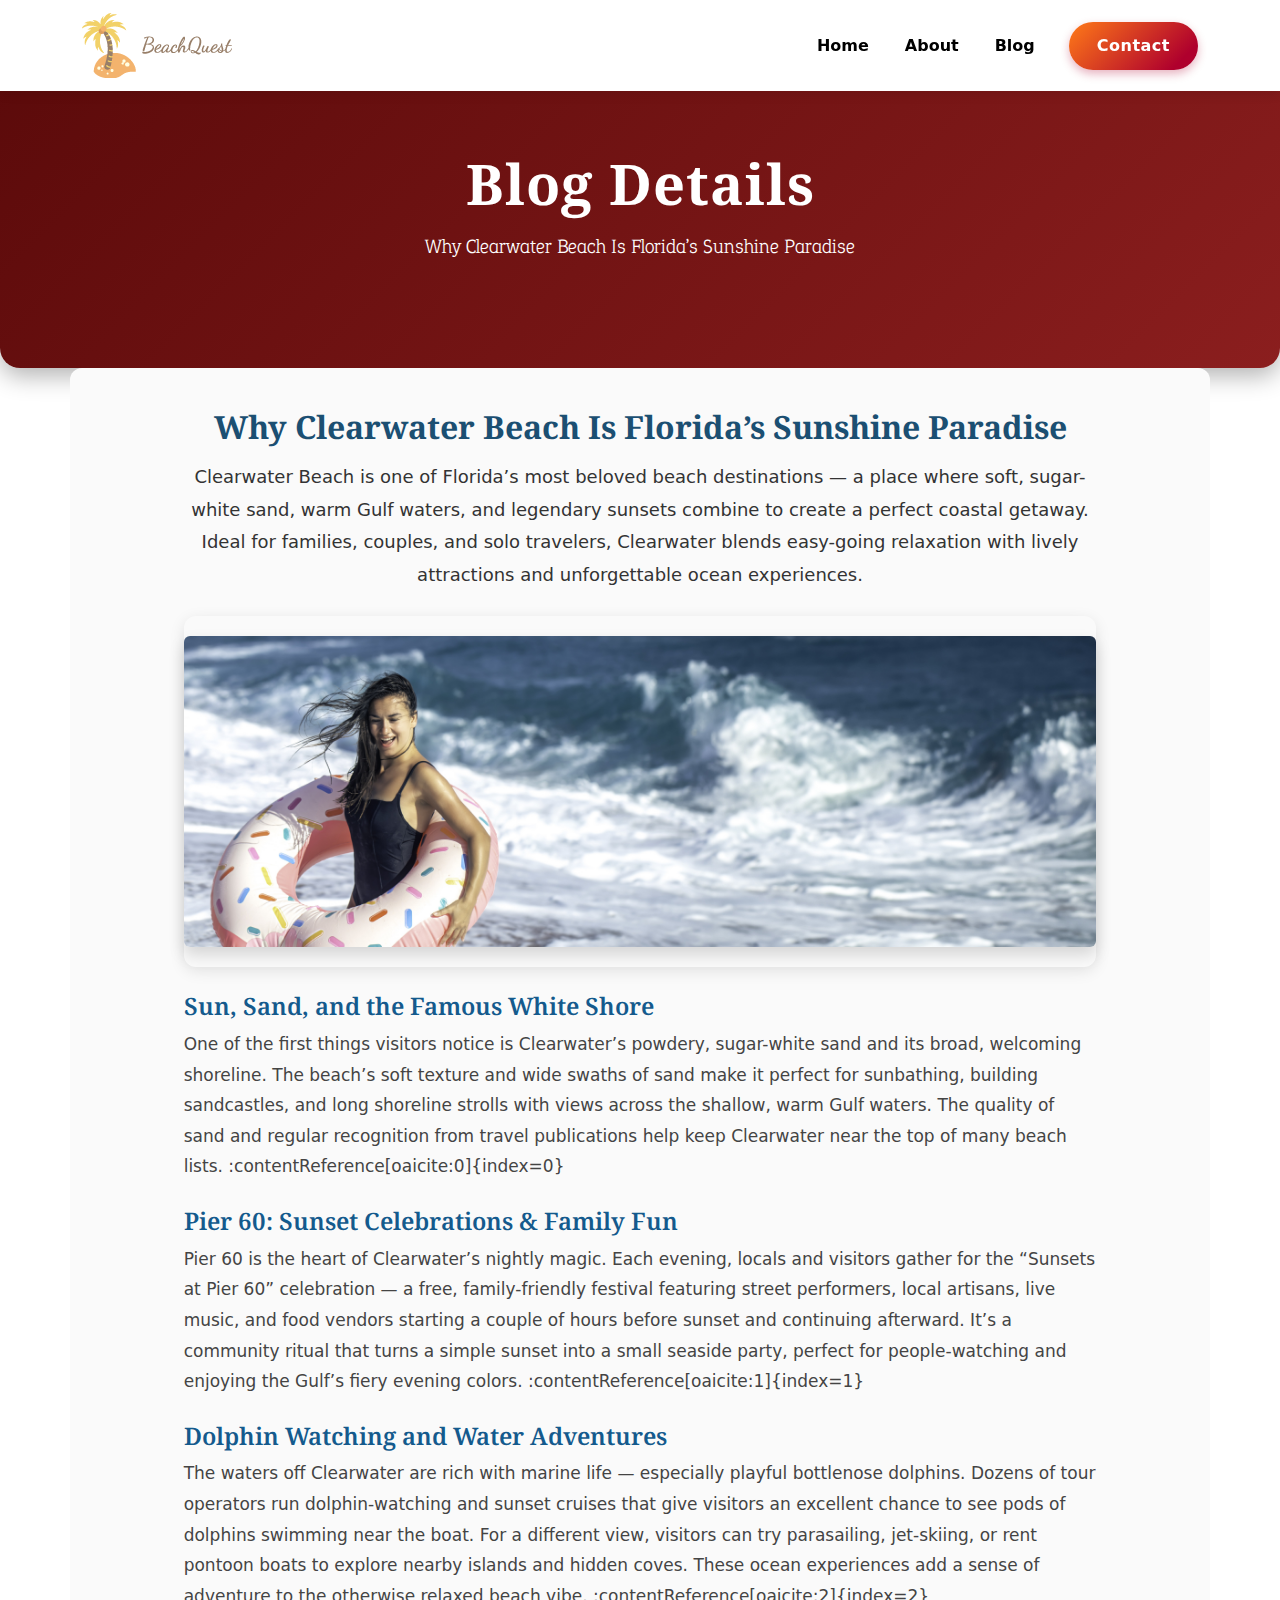
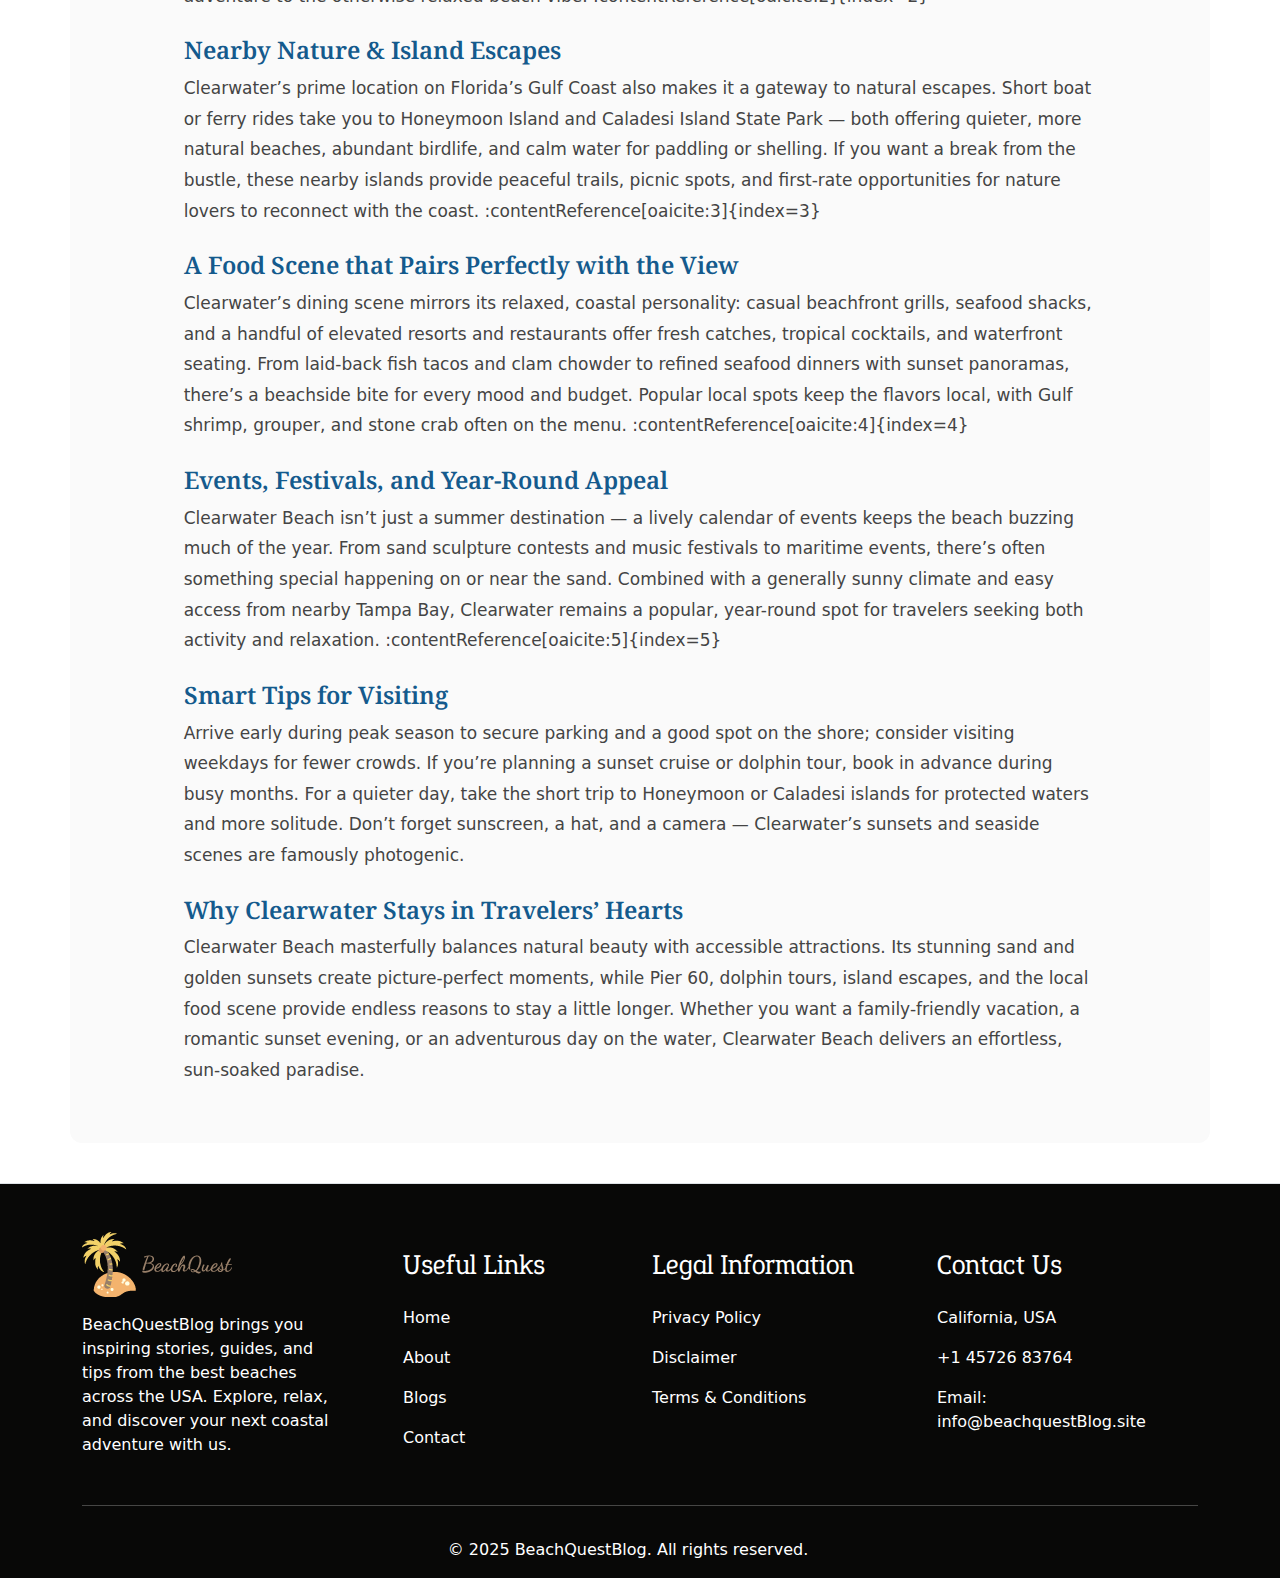
<file: why-clearwater-beach/index.html>
<!DOCTYPE html>
<html lang="en">

<head>
    <meta charset="UTF-8">
    <meta name="viewport" content="width=device-width, initial-scale=1.0">
    <link href="https://cdn.jsdelivr.net/npm/bootstrap@5.3.7/dist/css/bootstrap.min.css" rel="stylesheet">
    <link rel="stylesheet" href="assets/style.css">
    <link rel="stylesheet" href="https://cdn.jsdelivr.net/npm/bootstrap-icons@1.11.1/font/bootstrap-icons.css">
    <link rel="stylesheet" href="https://cdn.jsdelivr.net/npm/swiper@11/swiper-bundle.min.css" />
    <title>BeachQuestBlog |Why Clearwater Beach Is Florida’s Sunshine Paradise</title>
    <!-- Google tag (gtag.js) --> <script async src="https://www.googletagmanager.com/gtag/js?id=AW-17745636542"></script> <script> window.dataLayer = window.dataLayer || []; function gtag(){dataLayer.push(arguments);} gtag('js', new Date()); gtag('config', 'AW-17745636542'); </script>
</head>

<body>
    <header>
        <nav class="navbar newNav navbar-expand-lg navbar-dark fixed-top">
            <div class="container">
                <a class="navbar-brand" href="index.html">
                    <img src="assets/images/headerLogo.png" alt="logo">
                </a>
                <button class="navbar-toggler" type="button" data-bs-toggle="collapse"
                    data-bs-target="#navbarSupportedContent" aria-controls="navbarSupportedContent"
                    aria-expanded="false" aria-label="Toggle navigation">
                    <span class="navbar-toggler-icon"></span>
                </button>

                <div class="collapse navbar-collapse" id="navbarSupportedContent">
                    <ul class="navbar-nav ms-auto mb-2 mb-lg-0 ms-3">
                        <li class="nav-item">
                            <a class="nav-link" aria-current="page" href="index.html">Home</a>
                        </li>
                        <li class="nav-item">
                            <a class="nav-link" href="about.html">About</a>
                        </li>
                        <li class="nav-item">
                            <a class="nav-link" href="blog.html">Blog</a>
                        </li>
                    </ul>
                    <a href="contact.html">
                        <button class="myBtn  ms-3">Contact</button>
                    </a>
                </div>
            </div>
        </nav>
    </header>
    <!-- Banner -->
    <div class="container-fluid about-banner text-center d-flex align-items-center justify-content-center mt-5">
        <div>
            <h1 class="display-4 fw-bold text-white mb-3">Blog Details</h1>
            <h3 class="lead text-white px-3 px-md-5">
                Why Clearwater Beach Is Florida’s Sunshine Paradise
            </h3>
        </div>
    </div>
    <section class="beach-section container">
        <div class="row justify-content-center">
            <div class="col-lg-10">

                <h1 class="beach-title text-center">Why Clearwater Beach Is Florida’s Sunshine Paradise</h1>

                <p class="beach-intro text-center">
                    Clearwater Beach is one of Florida’s most beloved beach destinations — a place where soft,
                    sugar-white sand,
                    warm Gulf waters, and legendary sunsets combine to create a perfect coastal getaway. Ideal for
                    families,
                    couples, and solo travelers, Clearwater blends easy-going relaxation with lively attractions and
                    unforgettable
                    ocean experiences.
                </p>

                <div class="beach-img text-center">
                    <img src="assets/images/blog2.avif"
                        alt="Clearwater Beach sunset" class="img-fluid shadow rounded">
                </div>

                <h2 class="beach-heading">Sun, Sand, and the Famous White Shore</h2>
                <p class="beach-text">
                    One of the first things visitors notice is Clearwater’s powdery, sugar-white sand and its broad,
                    welcoming
                    shoreline. The beach’s soft texture and wide swaths of sand make it perfect for sunbathing, building
                    sandcastles,
                    and long shoreline strolls with views across the shallow, warm Gulf waters. The quality of sand and
                    regular
                    recognition from travel publications help keep Clearwater near the top of many beach lists.
                    :contentReference[oaicite:0]{index=0}
                </p>

                <h2 class="beach-heading">Pier 60: Sunset Celebrations & Family Fun</h2>
                <p class="beach-text">
                    Pier 60 is the heart of Clearwater’s nightly magic. Each evening, locals and visitors gather for the
                    “Sunsets at Pier 60” celebration — a free, family-friendly festival featuring street performers,
                    local artisans,
                    live music, and food vendors starting a couple of hours before sunset and continuing afterward. It’s
                    a
                    community ritual that turns a simple sunset into a small seaside party, perfect for people-watching
                    and
                    enjoying the Gulf’s fiery evening colors. :contentReference[oaicite:1]{index=1}
                </p>

                <h2 class="beach-heading">Dolphin Watching and Water Adventures</h2>
                <p class="beach-text">
                    The waters off Clearwater are rich with marine life — especially playful bottlenose dolphins. Dozens
                    of
                    tour operators run dolphin-watching and sunset cruises that give visitors an excellent chance to see
                    pods
                    of dolphins swimming near the boat. For a different view, visitors can try parasailing, jet-skiing,
                    or rent
                    pontoon boats to explore nearby islands and hidden coves. These ocean experiences add a sense of
                    adventure
                    to the otherwise relaxed beach vibe. :contentReference[oaicite:2]{index=2}
                </p>

                <h2 class="beach-heading">Nearby Nature & Island Escapes</h2>
                <p class="beach-text">
                    Clearwater’s prime location on Florida’s Gulf Coast also makes it a gateway to natural escapes.
                    Short boat
                    or ferry rides take you to Honeymoon Island and Caladesi Island State Park — both offering quieter,
                    more
                    natural beaches, abundant birdlife, and calm water for paddling or shelling. If you want a break
                    from the
                    bustle, these nearby islands provide peaceful trails, picnic spots, and first-rate opportunities for
                    nature
                    lovers to reconnect with the coast. :contentReference[oaicite:3]{index=3}
                </p>

                <h2 class="beach-heading">A Food Scene that Pairs Perfectly with the View</h2>
                <p class="beach-text">
                    Clearwater’s dining scene mirrors its relaxed, coastal personality: casual beachfront grills,
                    seafood shacks,
                    and a handful of elevated resorts and restaurants offer fresh catches, tropical cocktails, and
                    waterfront
                    seating. From laid-back fish tacos and clam chowder to refined seafood dinners with sunset
                    panoramas, there’s
                    a beachside bite for every mood and budget. Popular local spots keep the flavors local, with Gulf
                    shrimp,
                    grouper, and stone crab often on the menu. :contentReference[oaicite:4]{index=4}
                </p>

                <h2 class="beach-heading">Events, Festivals, and Year-Round Appeal</h2>
                <p class="beach-text">
                    Clearwater Beach isn’t just a summer destination — a lively calendar of events keeps the beach
                    buzzing much of
                    the year. From sand sculpture contests and music festivals to maritime events, there’s often
                    something special
                    happening on or near the sand. Combined with a generally sunny climate and easy access from nearby
                    Tampa Bay,
                    Clearwater remains a popular, year-round spot for travelers seeking both activity and relaxation.
                    :contentReference[oaicite:5]{index=5}
                </p>

                <h2 class="beach-heading">Smart Tips for Visiting</h2>
                <p class="beach-text">
                    Arrive early during peak season to secure parking and a good spot on the shore; consider visiting
                    weekdays for
                    fewer crowds. If you’re planning a sunset cruise or dolphin tour, book in advance during busy
                    months. For a
                    quieter day, take the short trip to Honeymoon or Caladesi islands for protected waters and more
                    solitude.
                    Don’t forget sunscreen, a hat, and a camera — Clearwater’s sunsets and seaside scenes are famously
                    photogenic.
                </p>

                <h2 class="beach-heading">Why Clearwater Stays in Travelers’ Hearts</h2>
                <p class="beach-text">
                    Clearwater Beach masterfully balances natural beauty with accessible attractions. Its stunning sand
                    and golden
                    sunsets create picture-perfect moments, while Pier 60, dolphin tours, island escapes, and the local
                    food scene
                    provide endless reasons to stay a little longer. Whether you want a family-friendly vacation, a
                    romantic sunset
                    evening, or an adventurous day on the water, Clearwater Beach delivers an effortless, sun-soaked
                    paradise.
                </p>

            </div>
        </div>
    </section>



    <footer class="footer text-white pt-5 border-top">
        <div class="container">
            <div class="row">
                <!-- Logo + Description -->
                <div class="col-md-3">
                    <div class="footerLogo">
                        <img src="assets/images/logo.png" alt="error">
                        <p class="py-3">
                            BeachQuestBlog brings you inspiring stories, guides, and tips from the best beaches across
                            the USA. Explore, relax, and discover your next coastal adventure with us.
                        </p>
                    </div>
                </div>

                <!-- Useful Links -->
                <div class="col-md-3 px-md-5">
                    <h3 class="py-3">Useful Links</h3>
                    <p><a href="index.html" class="text-decoration-none">Home</a></p>
                    <p><a href="about.html" class="text-decoration-none">About</a></p>
                    <p><a href="Blog.html" class="text-decoration-none">Blogs</a></p>
                    <p><a href="contact.html" class="text-decoration-none">Contact</a></p>
                </div>

                <!-- Legal Information -->
                <div class="col-md-3">
                    <h3 class="py-3">Legal Information</h3>
                    <p><a href="privacy.html" class="text-decoration-none">Privacy Policy</a></p>
                    <p><a href="disclaimer.html" class="text-decoration-none">Disclaimer</a></p>
                    <p><a href="terms.html" class="text-decoration-none">Terms & Conditions</a></p>
                </div>

                <!-- Opening Hours -->
                <div class="col-md-3">
                    <h3 class="py-3">Contact Us</h3>
                    <p><i class="fas fa-location-dot"></i>California, USA
                    </p>
                    <p><i class="fas fa-phone"></i>+1 45726 83764</p>
                    <p><i class="fas fa-envelope"></i> Email: info@beachquestBlog.site</p>

                </div>
            </div>
            <hr>
            <!-- Bottom Row -->
            <div class="row w-100 text-center">
                <div class="col-md-12">
                    <div class="text-center py-3">
                        <p class="mb-0">© 2025 BeachQuestBlog. All rights reserved.</p>
                    </div>
                </div>
            </div>
        </div>
    </footer>
    <!-- ✅ Bootstrap JS bundle (required for toggler & dropdowns) -->
    <script src="https://cdn.jsdelivr.net/npm/bootstrap@5.3.7/dist/js/bootstrap.bundle.min.js"
        crossorigin="anonymous"></script>
    <script src="https://cdn.jsdelivr.net/npm/swiper@11/swiper-bundle.min.js"></script>
    <script src="assets/script.js"></script>
</body>

</html>
</file>
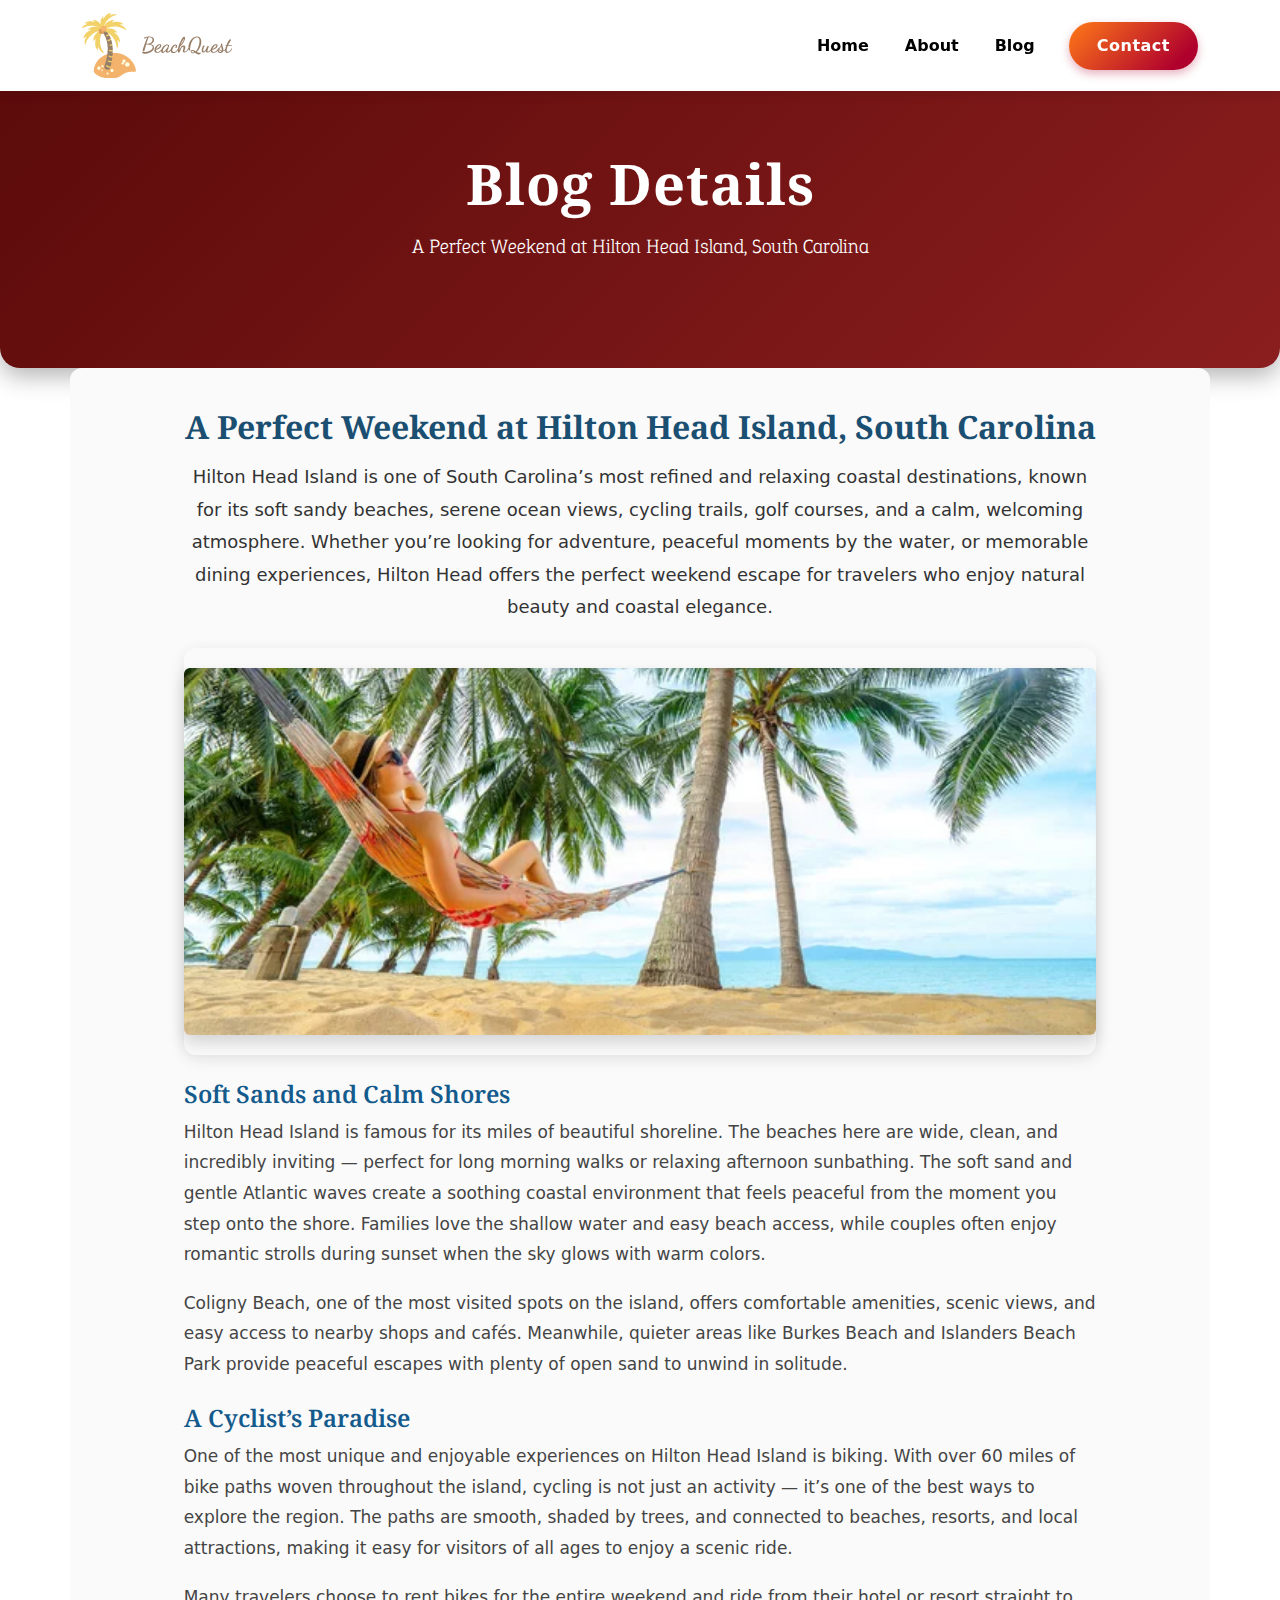
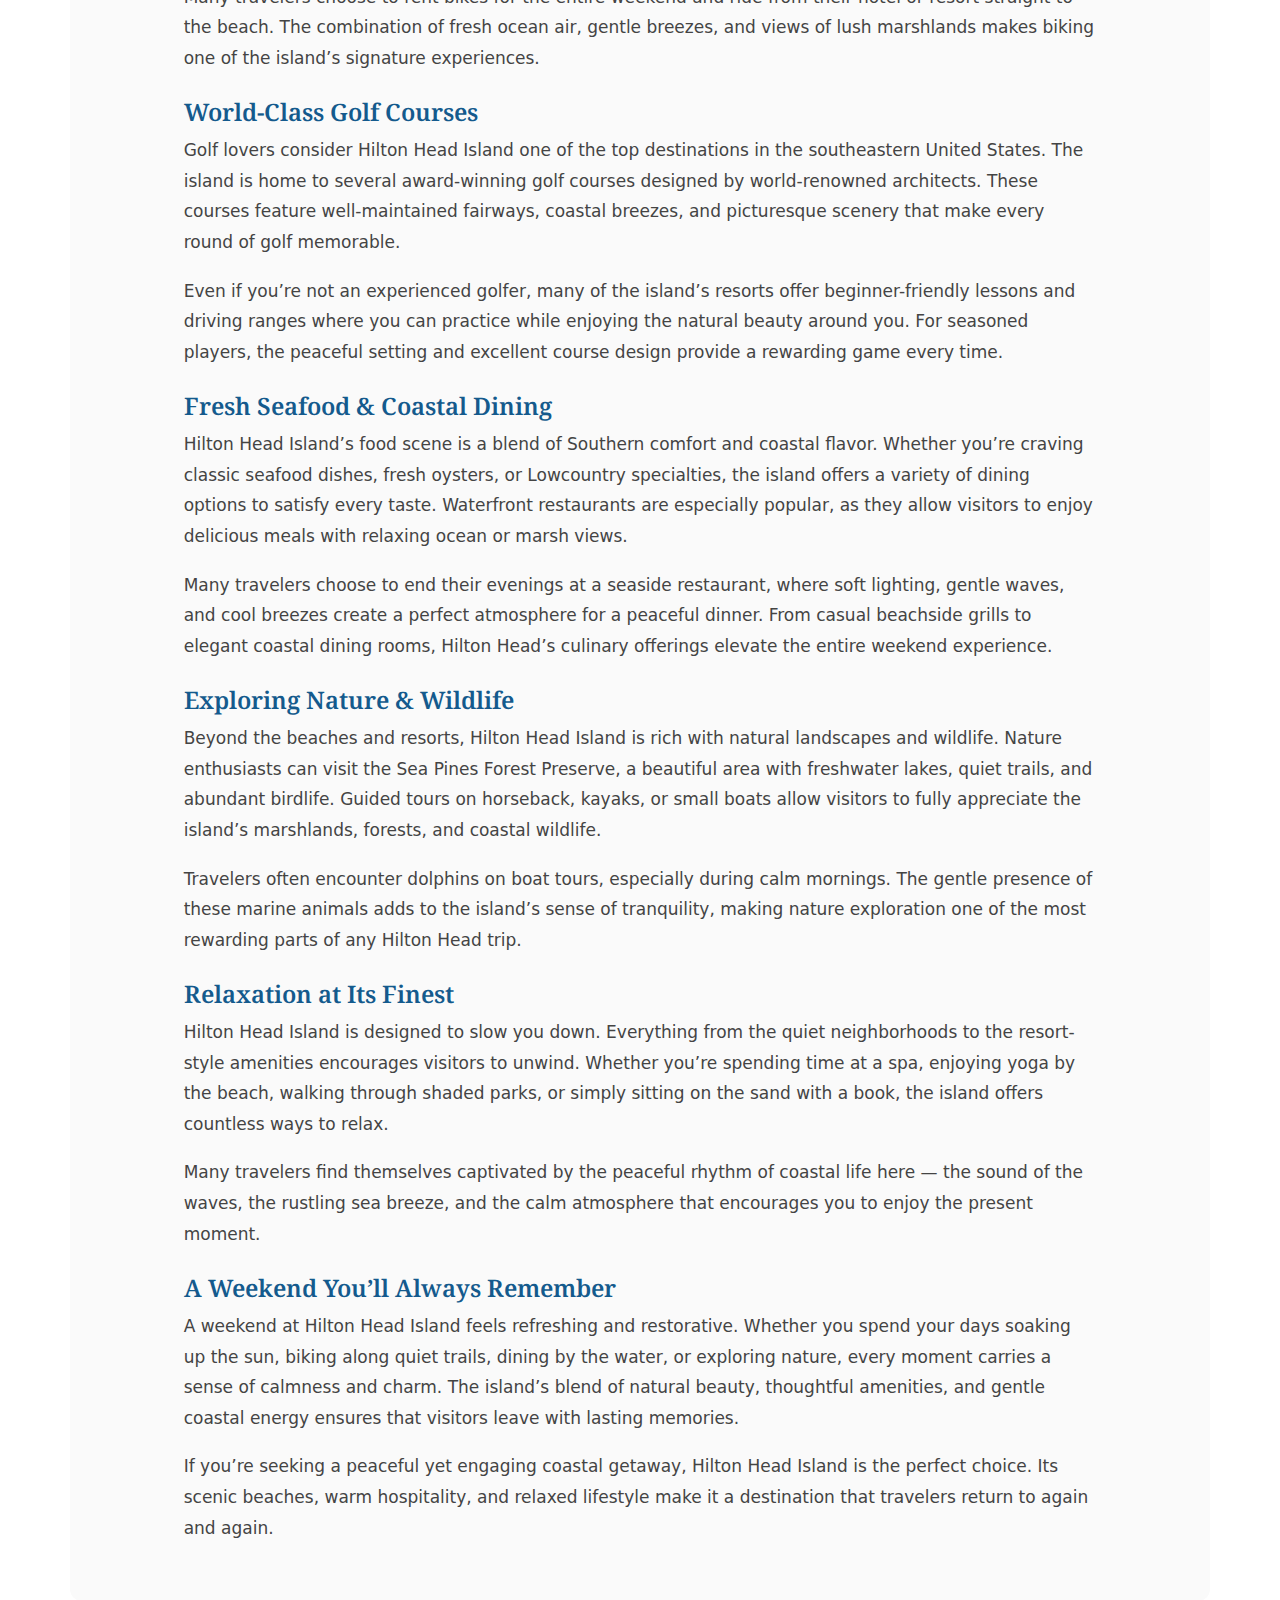
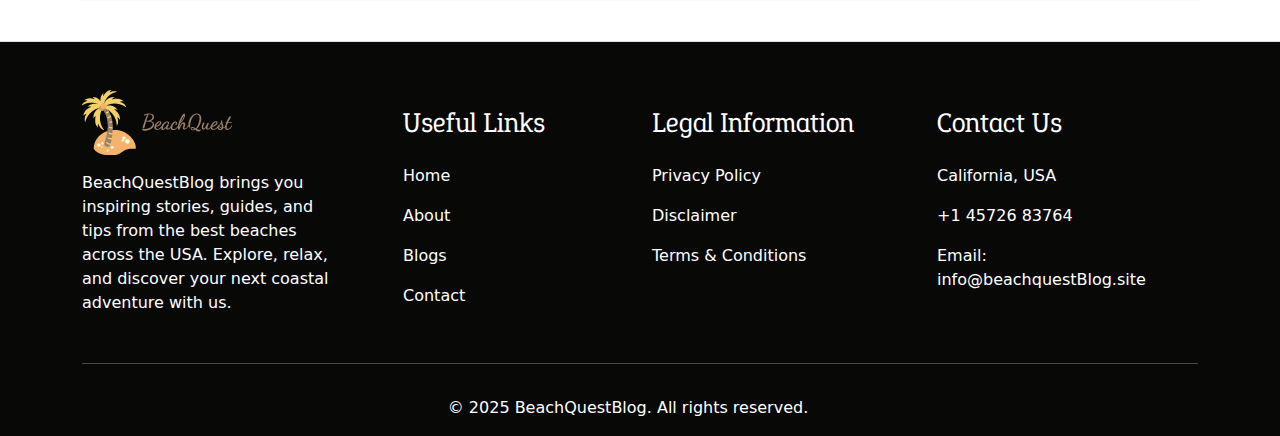
<file: a-perfect-weekend.html>
<!DOCTYPE html>
<html lang="en">

<head>
    <meta charset="UTF-8">
    <meta name="viewport" content="width=device-width, initial-scale=1.0">
    <link href="https://cdn.jsdelivr.net/npm/bootstrap@5.3.7/dist/css/bootstrap.min.css" rel="stylesheet">
    <link rel="stylesheet" href="assets/style.css">
    <link rel="stylesheet" href="https://cdn.jsdelivr.net/npm/bootstrap-icons@1.11.1/font/bootstrap-icons.css">
    <link rel="stylesheet" href="https://cdn.jsdelivr.net/npm/swiper@11/swiper-bundle.min.css" />
    <title>BeachQuestBlog| A Perfect Weekend at Hilton Head Island, South Carolina</title>
</head>

<body>
    <header>
        <nav class="navbar newNav navbar-expand-lg navbar-dark fixed-top">
            <div class="container">
                <a class="navbar-brand" href="index.html">
                    <img src="assets/images/headerLogo.png" alt="logo">
                </a>
                <button class="navbar-toggler" type="button" data-bs-toggle="collapse"
                    data-bs-target="#navbarSupportedContent" aria-controls="navbarSupportedContent"
                    aria-expanded="false" aria-label="Toggle navigation">
                    <span class="navbar-toggler-icon"></span>
                </button>

                <div class="collapse navbar-collapse" id="navbarSupportedContent">
                    <ul class="navbar-nav ms-auto mb-2 mb-lg-0 ms-3">
                        <li class="nav-item">
                            <a class="nav-link" aria-current="page" href="index.html">Home</a>
                        </li>
                        <li class="nav-item">
                            <a class="nav-link" href="about.html">About</a>
                        </li>
                        <li class="nav-item">
                            <a class="nav-link" href="blog.html">Blog</a>
                        </li>
                    </ul>
                    <a href="contact.html">
                        <button class="myBtn  ms-3">Contact</button>
                    </a>
                </div>
            </div>
        </nav>
    </header>
    <!-- Banner -->
    <div class="container-fluid about-banner text-center d-flex align-items-center justify-content-center mt-5">
        <div>
            <h1 class="display-4 fw-bold text-white mb-3">Blog Details</h1>
            <h3 class="lead text-white px-3 px-md-5">
                A Perfect Weekend at Hilton Head Island, South Carolina
            </h3>
        </div>
    </div>
    <section class="beach-section container">
        <div class="row justify-content-center">
            <div class="col-lg-10">

                <h1 class="beach-title text-center">A Perfect Weekend at Hilton Head Island, South Carolina</h1>

                <p class="beach-intro text-center">
                    Hilton Head Island is one of South Carolina’s most refined and relaxing coastal destinations, known
                    for
                    its soft sandy beaches, serene ocean views, cycling trails, golf courses, and a calm, welcoming
                    atmosphere. Whether you’re looking for adventure, peaceful moments by the water, or memorable dining
                    experiences, Hilton Head offers the perfect weekend escape for travelers who enjoy natural beauty
                    and
                    coastal elegance.
                </p>

                <div class="beach-img text-center">
                    <img src="assets/images/blog4.webp" alt="Hilton Head Island Beach" class="img-fluid shadow rounded">
                </div>

                <h2 class="beach-heading">Soft Sands and Calm Shores</h2>
                <p class="beach-text">
                    Hilton Head Island is famous for its miles of beautiful shoreline. The beaches here are wide, clean,
                    and
                    incredibly inviting — perfect for long morning walks or relaxing afternoon sunbathing. The soft sand
                    and
                    gentle Atlantic waves create a soothing coastal environment that feels peaceful from the moment you
                    step
                    onto the shore. Families love the shallow water and easy beach access, while couples often enjoy
                    romantic strolls during sunset when the sky glows with warm colors.
                </p>
                <p class="beach-text">
                    Coligny Beach, one of the most visited spots on the island, offers comfortable amenities, scenic
                    views,
                    and easy access to nearby shops and cafés. Meanwhile, quieter areas like Burkes Beach and Islanders
                    Beach
                    Park provide peaceful escapes with plenty of open sand to unwind in solitude.
                </p>

                <h2 class="beach-heading">A Cyclist’s Paradise</h2>
                <p class="beach-text">
                    One of the most unique and enjoyable experiences on Hilton Head Island is biking. With over 60 miles
                    of
                    bike paths woven throughout the island, cycling is not just an activity — it’s one of the best ways
                    to
                    explore the region. The paths are smooth, shaded by trees, and connected to beaches, resorts, and
                    local
                    attractions, making it easy for visitors of all ages to enjoy a scenic ride.
                </p>
                <p class="beach-text">
                    Many travelers choose to rent bikes for the entire weekend and ride from their hotel or resort
                    straight
                    to the beach. The combination of fresh ocean air, gentle breezes, and views of lush marshlands makes
                    biking one of the island’s signature experiences.
                </p>

                <h2 class="beach-heading">World-Class Golf Courses</h2>
                <p class="beach-text">
                    Golf lovers consider Hilton Head Island one of the top destinations in the southeastern United
                    States.
                    The island is home to several award-winning golf courses designed by world-renowned architects.
                    These
                    courses feature well-maintained fairways, coastal breezes, and picturesque scenery that make every
                    round
                    of golf memorable.
                </p>
                <p class="beach-text">
                    Even if you’re not an experienced golfer, many of the island’s resorts offer beginner-friendly
                    lessons
                    and driving ranges where you can practice while enjoying the natural beauty around you. For seasoned
                    players, the peaceful setting and excellent course design provide a rewarding game every time.
                </p>

                <h2 class="beach-heading">Fresh Seafood & Coastal Dining</h2>
                <p class="beach-text">
                    Hilton Head Island’s food scene is a blend of Southern comfort and coastal flavor. Whether you’re
                    craving
                    classic seafood dishes, fresh oysters, or Lowcountry specialties, the island offers a variety of
                    dining
                    options to satisfy every taste. Waterfront restaurants are especially popular, as they allow
                    visitors to
                    enjoy delicious meals with relaxing ocean or marsh views.
                </p>
                <p class="beach-text">
                    Many travelers choose to end their evenings at a seaside restaurant, where soft lighting, gentle
                    waves,
                    and cool breezes create a perfect atmosphere for a peaceful dinner. From casual beachside grills to
                    elegant coastal dining rooms, Hilton Head’s culinary offerings elevate the entire weekend
                    experience.
                </p>

                <h2 class="beach-heading">Exploring Nature & Wildlife</h2>
                <p class="beach-text">
                    Beyond the beaches and resorts, Hilton Head Island is rich with natural landscapes and wildlife.
                    Nature
                    enthusiasts can visit the Sea Pines Forest Preserve, a beautiful area with freshwater lakes, quiet
                    trails, and abundant birdlife. Guided tours on horseback, kayaks, or small boats allow visitors to
                    fully
                    appreciate the island’s marshlands, forests, and coastal wildlife.
                </p>
                <p class="beach-text">
                    Travelers often encounter dolphins on boat tours, especially during calm mornings. The gentle
                    presence of
                    these marine animals adds to the island’s sense of tranquility, making nature exploration one of the
                    most
                    rewarding parts of any Hilton Head trip.
                </p>

                <h2 class="beach-heading">Relaxation at Its Finest</h2>
                <p class="beach-text">
                    Hilton Head Island is designed to slow you down. Everything from the quiet neighborhoods to the
                    resort-style amenities encourages visitors to unwind. Whether you’re spending time at a spa,
                    enjoying
                    yoga by the beach, walking through shaded parks, or simply sitting on the sand with a book, the
                    island
                    offers countless ways to relax.
                </p>
                <p class="beach-text">
                    Many travelers find themselves captivated by the peaceful rhythm of coastal life here — the sound of
                    the
                    waves, the rustling sea breeze, and the calm atmosphere that encourages you to enjoy the present
                    moment.
                </p>

                <h2 class="beach-heading">A Weekend You’ll Always Remember</h2>
                <p class="beach-text">
                    A weekend at Hilton Head Island feels refreshing and restorative. Whether you spend your days
                    soaking up
                    the sun, biking along quiet trails, dining by the water, or exploring nature, every moment carries a
                    sense
                    of calmness and charm. The island’s blend of natural beauty, thoughtful amenities, and gentle
                    coastal
                    energy ensures that visitors leave with lasting memories.
                </p>
                <p class="beach-text">
                    If you’re seeking a peaceful yet engaging coastal getaway, Hilton Head Island is the perfect choice.
                    Its
                    scenic beaches, warm hospitality, and relaxed lifestyle make it a destination that travelers return
                    to
                    again and again.
                </p>

            </div>
        </div>
    </section>

    <footer class="footer text-white pt-5 border-top">
        <div class="container">
            <div class="row">
                <!-- Logo + Description -->
                <div class="col-md-3">
                    <div class="footerLogo">
                        <img src="assets/images/logo.png" alt="error">
                        <p class="py-3">
                            BeachQuestBlog brings you inspiring stories, guides, and tips from the best beaches across
                            the USA. Explore, relax, and discover your next coastal adventure with us.
                        </p>
                    </div>
                </div>

                <!-- Useful Links -->
                <div class="col-md-3 px-md-5">
                    <h3 class="py-3">Useful Links</h3>
                    <p><a href="index.html" class="text-decoration-none">Home</a></p>
                    <p><a href="about.html" class="text-decoration-none">About</a></p>
                    <p><a href="Blog.html" class="text-decoration-none">Blogs</a></p>
                    <p><a href="contact.html" class="text-decoration-none">Contact</a></p>
                </div>

                <!-- Legal Information -->
                <div class="col-md-3">
                    <h3 class="py-3">Legal Information</h3>
                    <p><a href="privacy.html" class="text-decoration-none">Privacy Policy</a></p>
                    <p><a href="disclaimer.html" class="text-decoration-none">Disclaimer</a></p>
                    <p><a href="terms.html" class="text-decoration-none">Terms & Conditions</a></p>
                </div>

                <!-- Opening Hours -->
                <div class="col-md-3">
                    <h3 class="py-3">Contact Us</h3>
                    <p><i class="fas fa-location-dot"></i>California, USA
                    </p>
                    <p><i class="fas fa-phone"></i>+1 45726 83764</p>
                    <p><i class="fas fa-envelope"></i> Email: info@beachquestBlog.site</p>

                </div>
            </div>
            <hr>
            <!-- Bottom Row -->
            <div class="row w-100 text-center">
                <div class="col-md-12">
                    <div class="text-center py-3">
                        <p class="mb-0">© 2025 BeachQuestBlog. All rights reserved.</p>
                    </div>
                </div>
            </div>
        </div>
    </footer>
    <!-- ✅ Bootstrap JS bundle (required for toggler & dropdowns) -->
    <script src="https://cdn.jsdelivr.net/npm/bootstrap@5.3.7/dist/js/bootstrap.bundle.min.js"
        crossorigin="anonymous"></script>
    <script src="https://cdn.jsdelivr.net/npm/swiper@11/swiper-bundle.min.js"></script>
    <script src="assets/script.js"></script>
</body>

</html>
</file>
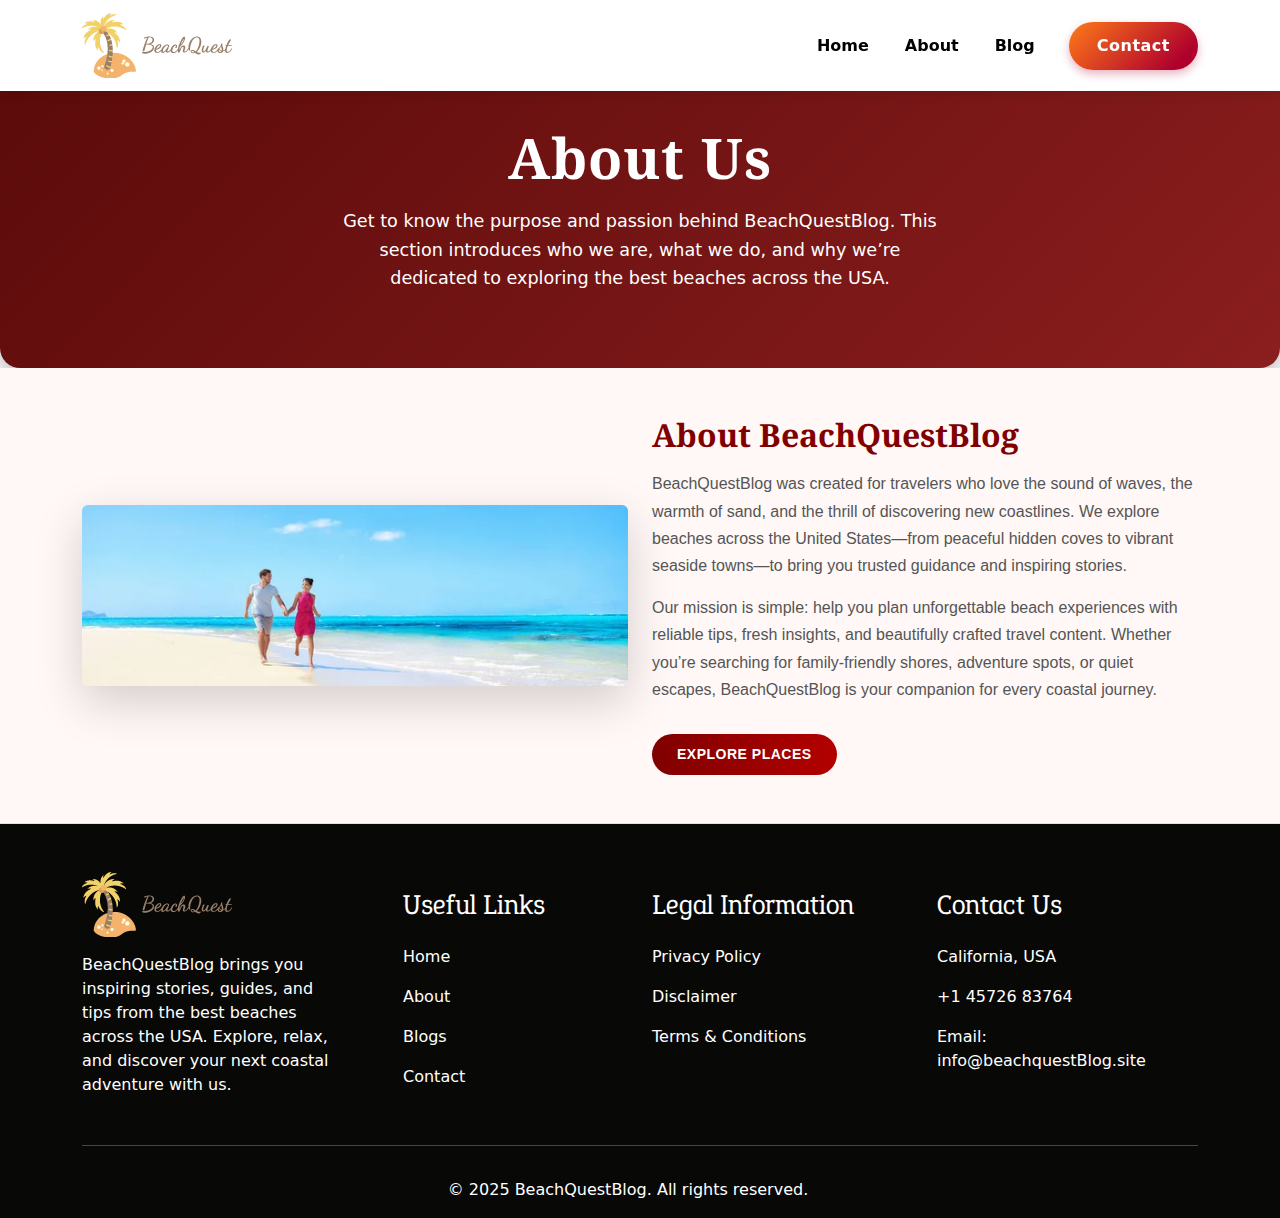
<file: about.html>
<!DOCTYPE html>
<html lang="en">

<head>
    <meta charset="UTF-8">
    <meta name="viewport" content="width=device-width, initial-scale=1.0">
    <link href="https://cdn.jsdelivr.net/npm/bootstrap@5.3.7/dist/css/bootstrap.min.css" rel="stylesheet">
    <link rel="stylesheet" href="assets/style.css">
    <link rel="stylesheet" href="https://cdn.jsdelivr.net/npm/bootstrap-icons@1.11.1/font/bootstrap-icons.css">
    <link rel="stylesheet" href="https://cdn.jsdelivr.net/npm/swiper@11/swiper-bundle.min.css" />
    <title>BeachQuestBlog | About</title>
</head>

<body>
    <header>
        <nav class="navbar newNav navbar-expand-lg navbar-dark fixed-top">
            <div class="container">
                <a class="navbar-brand" href="index.html">
                    <img src="assets/images/headerLogo.png" alt="logo">
                </a>
                <button class="navbar-toggler" type="button" data-bs-toggle="collapse"
                    data-bs-target="#navbarSupportedContent" aria-controls="navbarSupportedContent"
                    aria-expanded="false" aria-label="Toggle navigation">
                    <span class="navbar-toggler-icon"></span>
                </button>

                <div class="collapse navbar-collapse" id="navbarSupportedContent">
                    <ul class="navbar-nav ms-auto mb-2 mb-lg-0 ms-3">
                        <li class="nav-item">
                            <a class="nav-link" aria-current="page" href="index.html">Home</a>
                        </li>
                        <li class="nav-item">
                            <a class="nav-link" href="about.html">About</a>
                        </li>
                        <li class="nav-item">
                            <a class="nav-link" href="blog.html">Blog</a>
                        </li>
                    </ul>
                    <a href="contact.html">
                        <button class="myBtn  ms-3">Contact</button>
                    </a>
                </div>
            </div>
        </nav>
    </header>
    <!-- Banner -->
    <div class="container-fluid about-banner text-center d-flex align-items-center justify-content-center mt-5">
        <div>
            <h1 class="display-4 fw-bold text-white mb-3">About Us</h1>
            <p class="lead text-white px-3 px-md-5">
                Get to know the purpose and passion behind BeachQuestBlog. This section introduces who we are, what we do, and why we’re dedicated to exploring the best beaches across the USA.
            </p>
        </div>
    </div>
    <section class="about-section py-5">
        <div class="container">
            <div class="row align-items-center">
                <!-- Image Section -->
                <div class="col-md-6 mb-4 mb-md-0">
                    <div class="about-img">
                        <img src="assets/images/blog6.webp" alt="Japanese cuisine"
                            class="img-fluid rounded shadow-lg">
                    </div>
                </div>

                <!-- Text Section -->
                <div class="col-md-6">
                    <div class="about-content">
                        <h2 class="mb-3">About BeachQuestBlog</h2>
                        <p>
                           BeachQuestBlog was created for travelers who love the sound of waves, the warmth of sand, and the thrill of discovering new coastlines. We explore beaches across the United States—from peaceful hidden coves to vibrant seaside towns—to bring you trusted guidance and inspiring stories.
                        </p>
                        <p>
                           Our mission is simple: help you plan unforgettable beach experiences with reliable tips, fresh insights, and beautifully crafted travel content. Whether you’re searching for family-friendly shores, adventure spots, or quiet escapes, BeachQuestBlog is your companion for every coastal journey.
                        </p>
                        <a href="blog.html">

                            <button class="mainBtn mt-3">Explore places</button>
                        </a>
                    </div>
                </div>
            </div>
        </div>
    </section>

    <footer class="footer text-white pt-5 border-top">
        <div class="container">
            <div class="row">
                <!-- Logo + Description -->
                <div class="col-md-3">
                    <div class="footerLogo">
                        <img src="assets/images/logo.png" alt="error">
                        <p class="py-3">
                            BeachQuestBlog brings you inspiring stories, guides, and tips from the best beaches across the USA. Explore, relax, and discover your next coastal adventure with us.
                        </p>
                    </div>
                </div>

                <!-- Useful Links -->
                <div class="col-md-3 px-md-5">
                    <h3 class="py-3">Useful Links</h3>
                    <p><a href="index.html" class="text-decoration-none">Home</a></p>
                    <p><a href="about.html" class="text-decoration-none">About</a></p>
                    <p><a href="Blog.html" class="text-decoration-none">Blogs</a></p>
                    <p><a href="contact.html" class="text-decoration-none">Contact</a></p>
                </div>

                <!-- Legal Information -->
                <div class="col-md-3">
                    <h3 class="py-3">Legal Information</h3>
                    <p><a href="privacy.html" class="text-decoration-none">Privacy Policy</a></p>
                    <p><a href="disclaimer.html" class="text-decoration-none">Disclaimer</a></p>
                    <p><a href="terms.html" class="text-decoration-none">Terms & Conditions</a></p>
                </div>

                <!-- Opening Hours -->
                <div class="col-md-3">
                    <h3 class="py-3">Contact Us</h3>
                    <p><i class="fas fa-location-dot"></i>California, USA
                    </p>
                    <p><i class="fas fa-phone"></i>+1 45726 83764</p>
                    <p><i class="fas fa-envelope"></i> Email: info@beachquestBlog.site</p>

                </div>
            </div>
            <hr>
            <!-- Bottom Row -->
            <div class="row w-100 text-center">
                <div class="col-md-12">
                    <div class="text-center py-3">
                        <p class="mb-0">© 2025 BeachQuestBlog. All rights reserved.</p>
                    </div>
                </div>
            </div>
        </div>
    </footer>
    <!-- ✅ Bootstrap JS bundle (required for toggler & dropdowns) -->
    <script src="https://cdn.jsdelivr.net/npm/bootstrap@5.3.7/dist/js/bootstrap.bundle.min.js"
        crossorigin="anonymous"></script>
    <script src="https://cdn.jsdelivr.net/npm/swiper@11/swiper-bundle.min.js"></script>
    <script src="assets/script.js"></script>
</body>

</html>
</file>
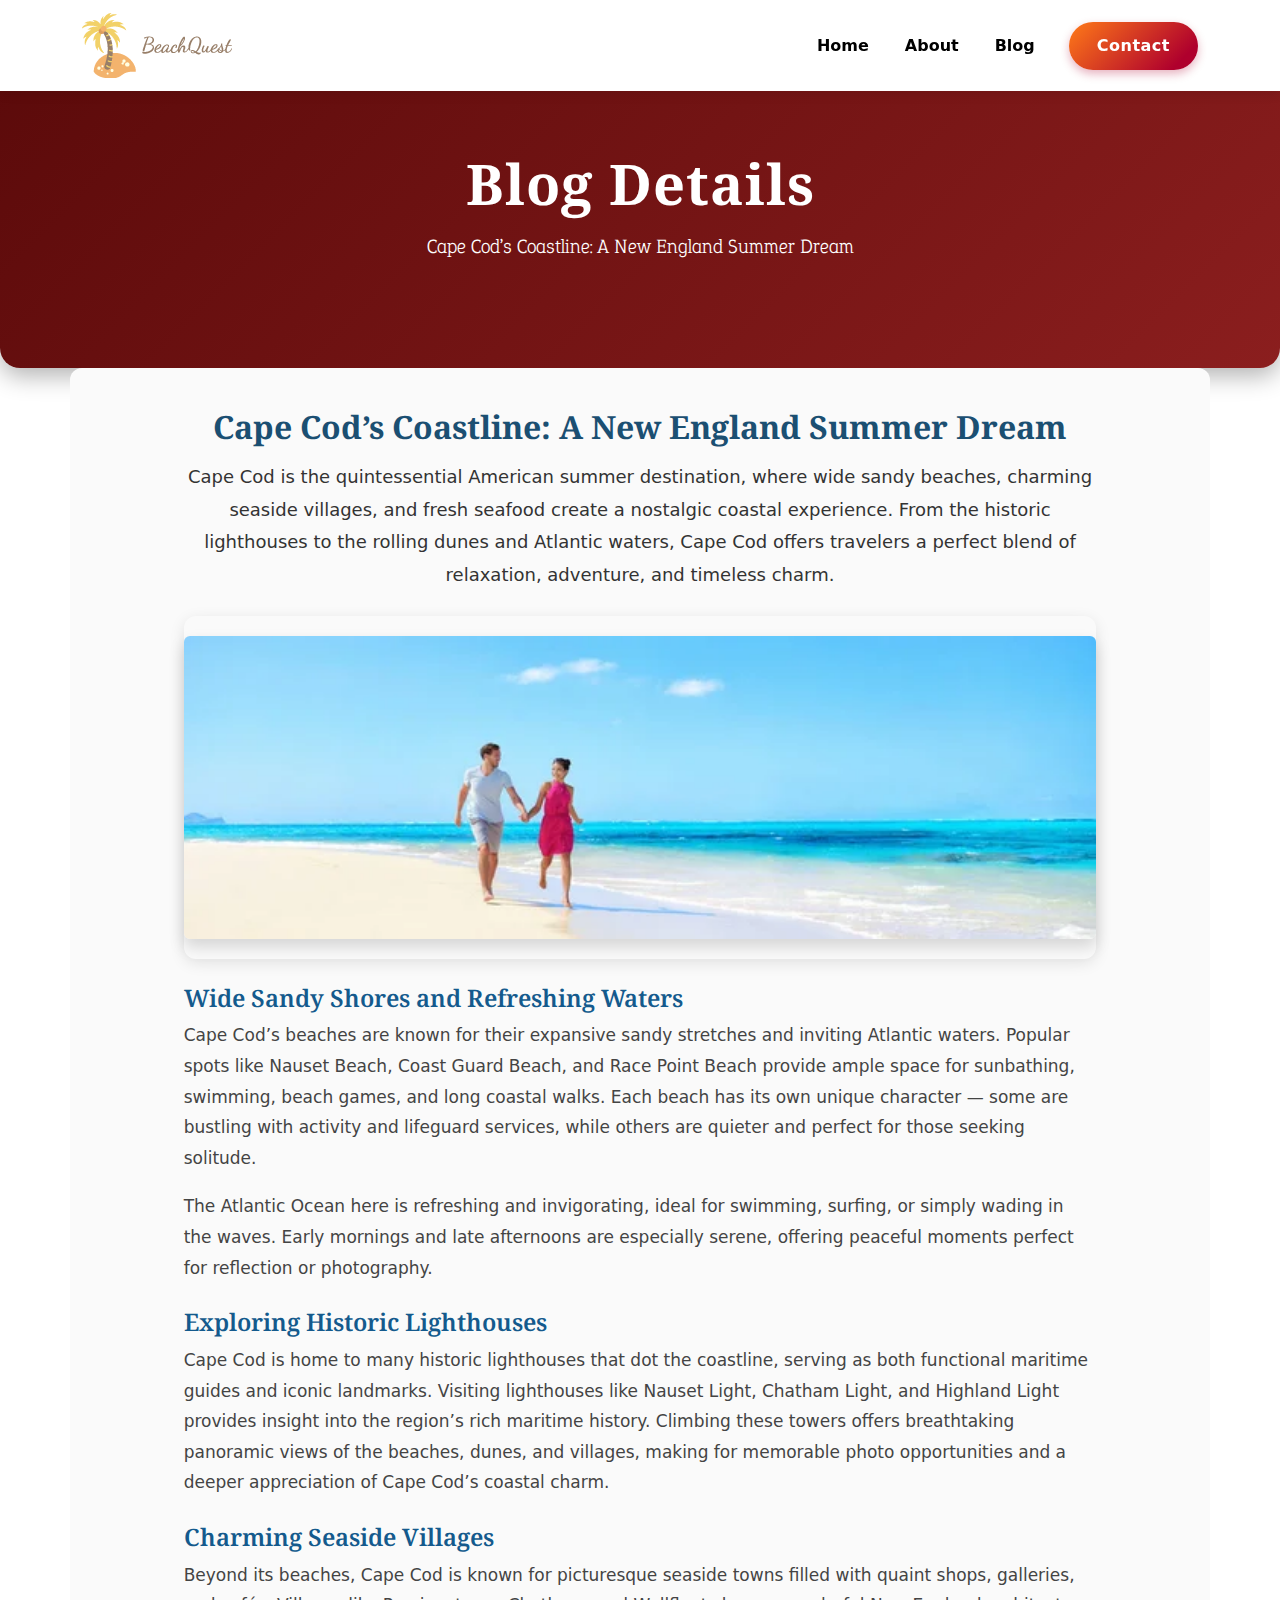
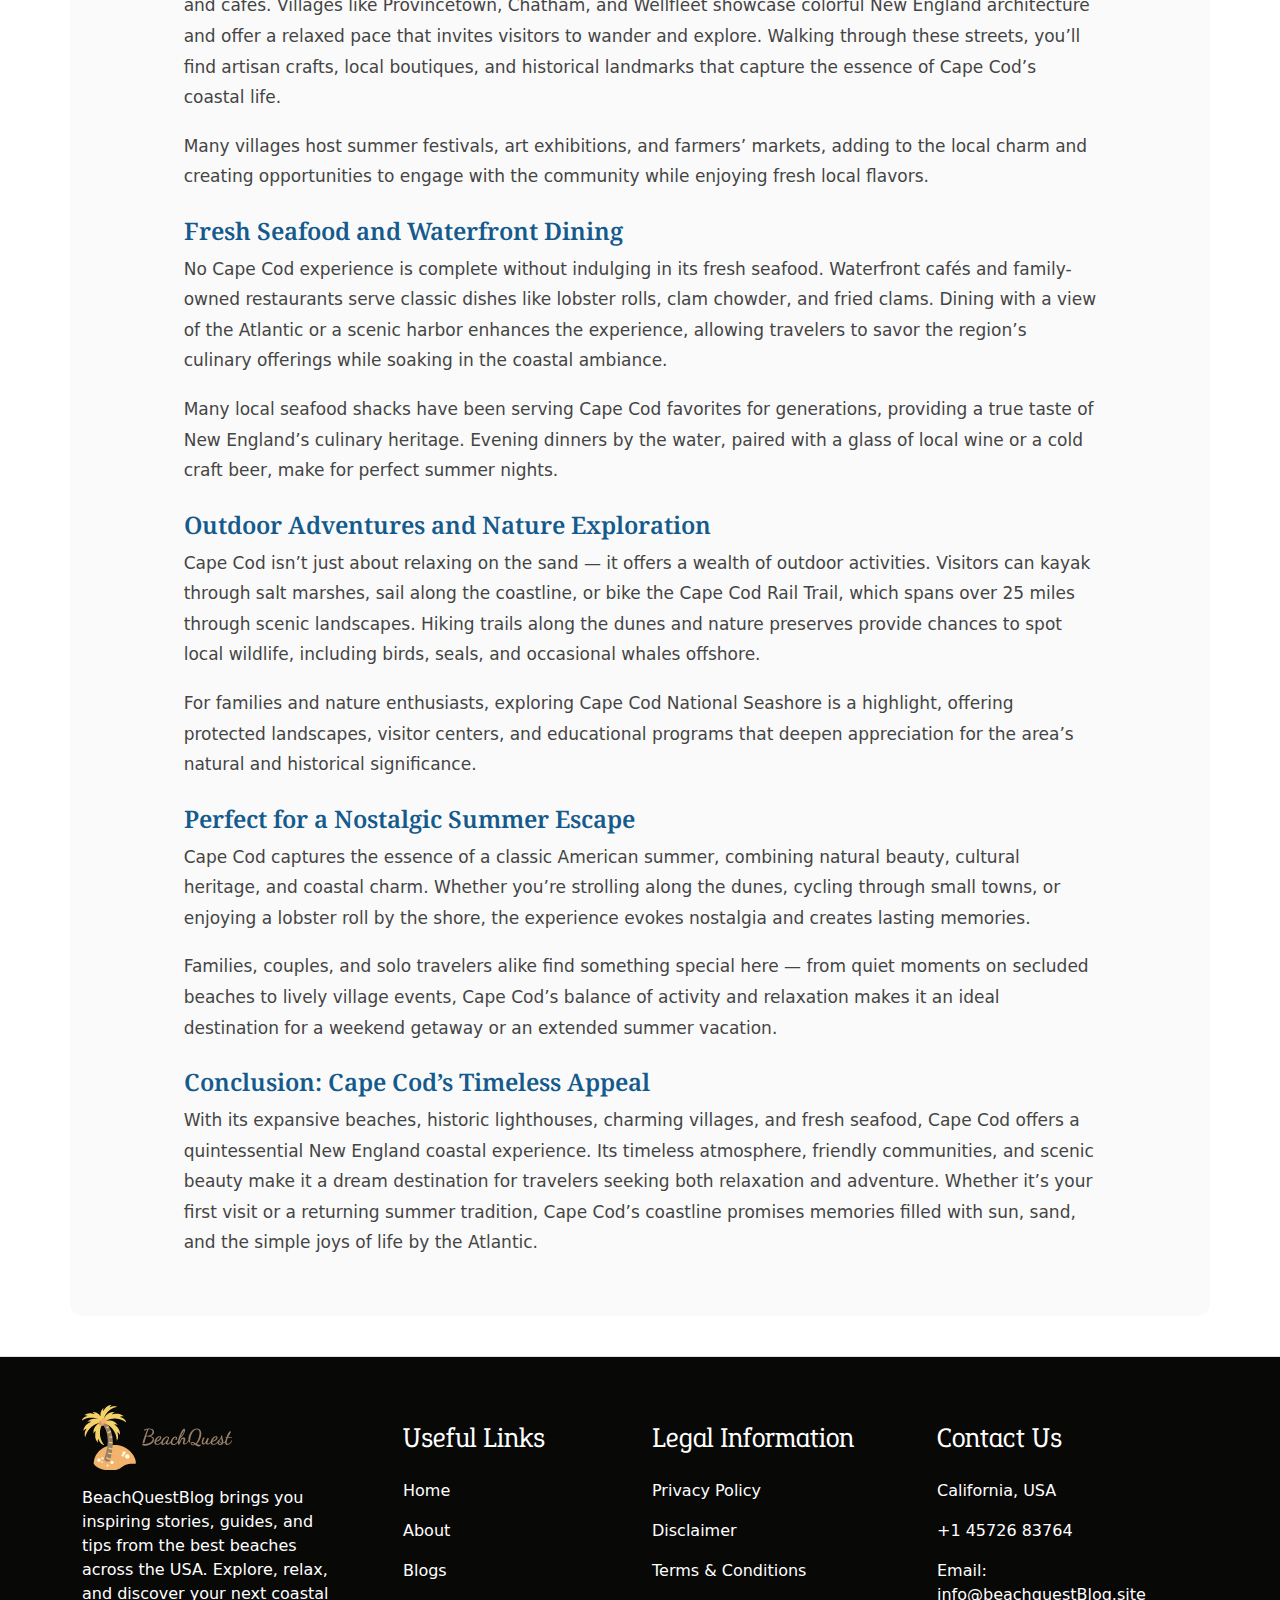
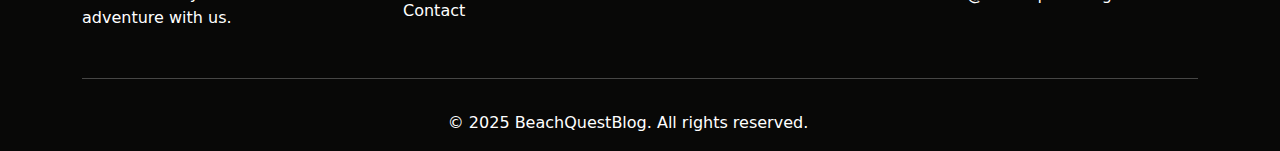
<file: cape-cods-coastline.html>
<!DOCTYPE html>
<html lang="en">

<head>
  <meta charset="UTF-8">
  <meta name="viewport" content="width=device-width, initial-scale=1.0">
  <link href="https://cdn.jsdelivr.net/npm/bootstrap@5.3.7/dist/css/bootstrap.min.css" rel="stylesheet">
  <link rel="stylesheet" href="assets/style.css">
  <link rel="stylesheet" href="https://cdn.jsdelivr.net/npm/bootstrap-icons@1.11.1/font/bootstrap-icons.css">
  <link rel="stylesheet" href="https://cdn.jsdelivr.net/npm/swiper@11/swiper-bundle.min.css" />
  <title>BeachQuestBlog | Cape Cod’s Coastline: A New England Summer Dream</title>
</head>

<body>
  <header>
    <nav class="navbar newNav navbar-expand-lg navbar-dark fixed-top">
      <div class="container">
        <a class="navbar-brand" href="index.html">
          <img src="assets/images/headerLogo.png" alt="logo">
        </a>
        <button class="navbar-toggler" type="button" data-bs-toggle="collapse" data-bs-target="#navbarSupportedContent"
          aria-controls="navbarSupportedContent" aria-expanded="false" aria-label="Toggle navigation">
          <span class="navbar-toggler-icon"></span>
        </button>

        <div class="collapse navbar-collapse" id="navbarSupportedContent">
          <ul class="navbar-nav ms-auto mb-2 mb-lg-0 ms-3">
            <li class="nav-item">
              <a class="nav-link" aria-current="page" href="index.html">Home</a>
            </li>
            <li class="nav-item">
              <a class="nav-link" href="about.html">About</a>
            </li>
            <li class="nav-item">
              <a class="nav-link" href="blog.html">Blog</a>
            </li>
          </ul>
          <a href="contact.html">
            <button class="myBtn  ms-3">Contact</button>
          </a>
        </div>
      </div>
    </nav>
  </header>
  <!-- Banner -->
  <div class="container-fluid about-banner text-center d-flex align-items-center justify-content-center mt-5">
    <div>
      <h1 class="display-4 fw-bold text-white mb-3">Blog Details</h1>
      <h3 class="lead text-white px-3 px-md-5">

        Cape Cod’s Coastline: A New England Summer Dream
      </h3>
    </div>
  </div>
  <section class="beach-section container">
    <div class="row justify-content-center">
      <div class="col-lg-10">

        <h1 class="beach-title text-center">Cape Cod’s Coastline: A New England Summer Dream</h1>

        <p class="beach-intro text-center">
          Cape Cod is the quintessential American summer destination, where wide sandy beaches, charming seaside
          villages, and fresh seafood create a nostalgic coastal experience. From the historic lighthouses to the
          rolling dunes and Atlantic waters, Cape Cod offers travelers a perfect blend of relaxation, adventure,
          and timeless charm.
        </p>

        <div class="beach-img text-center">
          <img src="assets/images/blog6.webp"
            alt="Cape Cod Beach" class="img-fluid shadow rounded">
        </div>

        <h2 class="beach-heading">Wide Sandy Shores and Refreshing Waters</h2>
        <p class="beach-text">
          Cape Cod’s beaches are known for their expansive sandy stretches and inviting Atlantic waters.
          Popular spots like Nauset Beach, Coast Guard Beach, and Race Point Beach provide ample space for
          sunbathing, swimming, beach games, and long coastal walks. Each beach has its own unique character —
          some are bustling with activity and lifeguard services, while others are quieter and perfect for
          those seeking solitude.
        </p>
        <p class="beach-text">
          The Atlantic Ocean here is refreshing and invigorating, ideal for swimming, surfing, or simply wading
          in the waves. Early mornings and late afternoons are especially serene, offering peaceful moments
          perfect for reflection or photography.
        </p>

        <h2 class="beach-heading">Exploring Historic Lighthouses</h2>
        <p class="beach-text">
          Cape Cod is home to many historic lighthouses that dot the coastline, serving as both functional
          maritime guides and iconic landmarks. Visiting lighthouses like Nauset Light, Chatham Light, and
          Highland Light provides insight into the region’s rich maritime history. Climbing these towers offers
          breathtaking panoramic views of the beaches, dunes, and villages, making for memorable photo
          opportunities and a deeper appreciation of Cape Cod’s coastal charm.
        </p>

        <h2 class="beach-heading">Charming Seaside Villages</h2>
        <p class="beach-text">
          Beyond its beaches, Cape Cod is known for picturesque seaside towns filled with quaint shops, galleries,
          and cafés. Villages like Provincetown, Chatham, and Wellfleet showcase colorful New England architecture
          and offer a relaxed pace that invites visitors to wander and explore. Walking through these streets, you’ll
          find artisan crafts, local boutiques, and historical landmarks that capture the essence of Cape Cod’s
          coastal life.
        </p>
        <p class="beach-text">
          Many villages host summer festivals, art exhibitions, and farmers’ markets, adding to the local charm
          and creating opportunities to engage with the community while enjoying fresh local flavors.
        </p>

        <h2 class="beach-heading">Fresh Seafood and Waterfront Dining</h2>
        <p class="beach-text">
          No Cape Cod experience is complete without indulging in its fresh seafood. Waterfront cafés and
          family-owned restaurants serve classic dishes like lobster rolls, clam chowder, and fried clams.
          Dining with a view of the Atlantic or a scenic harbor enhances the experience, allowing travelers
          to savor the region’s culinary offerings while soaking in the coastal ambiance.
        </p>
        <p class="beach-text">
          Many local seafood shacks have been serving Cape Cod favorites for generations, providing a true taste
          of New England’s culinary heritage. Evening dinners by the water, paired with a glass of local wine or
          a cold craft beer, make for perfect summer nights.
        </p>

        <h2 class="beach-heading">Outdoor Adventures and Nature Exploration</h2>
        <p class="beach-text">
          Cape Cod isn’t just about relaxing on the sand — it offers a wealth of outdoor activities. Visitors
          can kayak through salt marshes, sail along the coastline, or bike the Cape Cod Rail Trail, which
          spans over 25 miles through scenic landscapes. Hiking trails along the dunes and nature preserves
          provide chances to spot local wildlife, including birds, seals, and occasional whales offshore.
        </p>
        <p class="beach-text">
          For families and nature enthusiasts, exploring Cape Cod National Seashore is a highlight, offering
          protected landscapes, visitor centers, and educational programs that deepen appreciation for the
          area’s natural and historical significance.
        </p>

        <h2 class="beach-heading">Perfect for a Nostalgic Summer Escape</h2>
        <p class="beach-text">
          Cape Cod captures the essence of a classic American summer, combining natural beauty, cultural
          heritage, and coastal charm. Whether you’re strolling along the dunes, cycling through small towns,
          or enjoying a lobster roll by the shore, the experience evokes nostalgia and creates lasting memories.
        </p>
        <p class="beach-text">
          Families, couples, and solo travelers alike find something special here — from quiet moments on
          secluded beaches to lively village events, Cape Cod’s balance of activity and relaxation makes
          it an ideal destination for a weekend getaway or an extended summer vacation.
        </p>

        <h2 class="beach-heading">Conclusion: Cape Cod’s Timeless Appeal</h2>
        <p class="beach-text">
          With its expansive beaches, historic lighthouses, charming villages, and fresh seafood, Cape Cod offers
          a quintessential New England coastal experience. Its timeless atmosphere, friendly communities, and
          scenic beauty make it a dream destination for travelers seeking both relaxation and adventure.
          Whether it’s your first visit or a returning summer tradition, Cape Cod’s coastline promises memories
          filled with sun, sand, and the simple joys of life by the Atlantic.
        </p>

      </div>
    </div>
  </section>

  <footer class="footer text-white pt-5 border-top">
    <div class="container">
      <div class="row">
        <!-- Logo + Description -->
        <div class="col-md-3">
          <div class="footerLogo">
            <img src="assets/images/logo.png" alt="error">
            <p class="py-3">
              BeachQuestBlog brings you inspiring stories, guides, and tips from the best beaches across the USA.
              Explore, relax, and discover your next coastal adventure with us.
            </p>
          </div>
        </div>

        <!-- Useful Links -->
        <div class="col-md-3 px-md-5">
          <h3 class="py-3">Useful Links</h3>
          <p><a href="index.html" class="text-decoration-none">Home</a></p>
          <p><a href="about.html" class="text-decoration-none">About</a></p>
          <p><a href="Blog.html" class="text-decoration-none">Blogs</a></p>
          <p><a href="contact.html" class="text-decoration-none">Contact</a></p>
        </div>

        <!-- Legal Information -->
        <div class="col-md-3">
          <h3 class="py-3">Legal Information</h3>
          <p><a href="privacy.html" class="text-decoration-none">Privacy Policy</a></p>
          <p><a href="disclaimer.html" class="text-decoration-none">Disclaimer</a></p>
          <p><a href="terms.html" class="text-decoration-none">Terms & Conditions</a></p>
        </div>

        <!-- Opening Hours -->
        <div class="col-md-3">
          <h3 class="py-3">Contact Us</h3>
          <p><i class="fas fa-location-dot"></i>California, USA
          </p>
          <p><i class="fas fa-phone"></i>+1 45726 83764</p>
          <p><i class="fas fa-envelope"></i> Email: info@beachquestBlog.site</p>

        </div>
      </div>
      <hr>
      <!-- Bottom Row -->
      <div class="row w-100 text-center">
        <div class="col-md-12">
          <div class="text-center py-3">
            <p class="mb-0">© 2025 BeachQuestBlog. All rights reserved.</p>
          </div>
        </div>
      </div>
    </div>
  </footer>
  <!-- ✅ Bootstrap JS bundle (required for toggler & dropdowns) -->
  <script src="https://cdn.jsdelivr.net/npm/bootstrap@5.3.7/dist/js/bootstrap.bundle.min.js"
    crossorigin="anonymous"></script>
  <script src="https://cdn.jsdelivr.net/npm/swiper@11/swiper-bundle.min.js"></script>
  <script src="assets/script.js"></script>
</body>

</html>
</file>
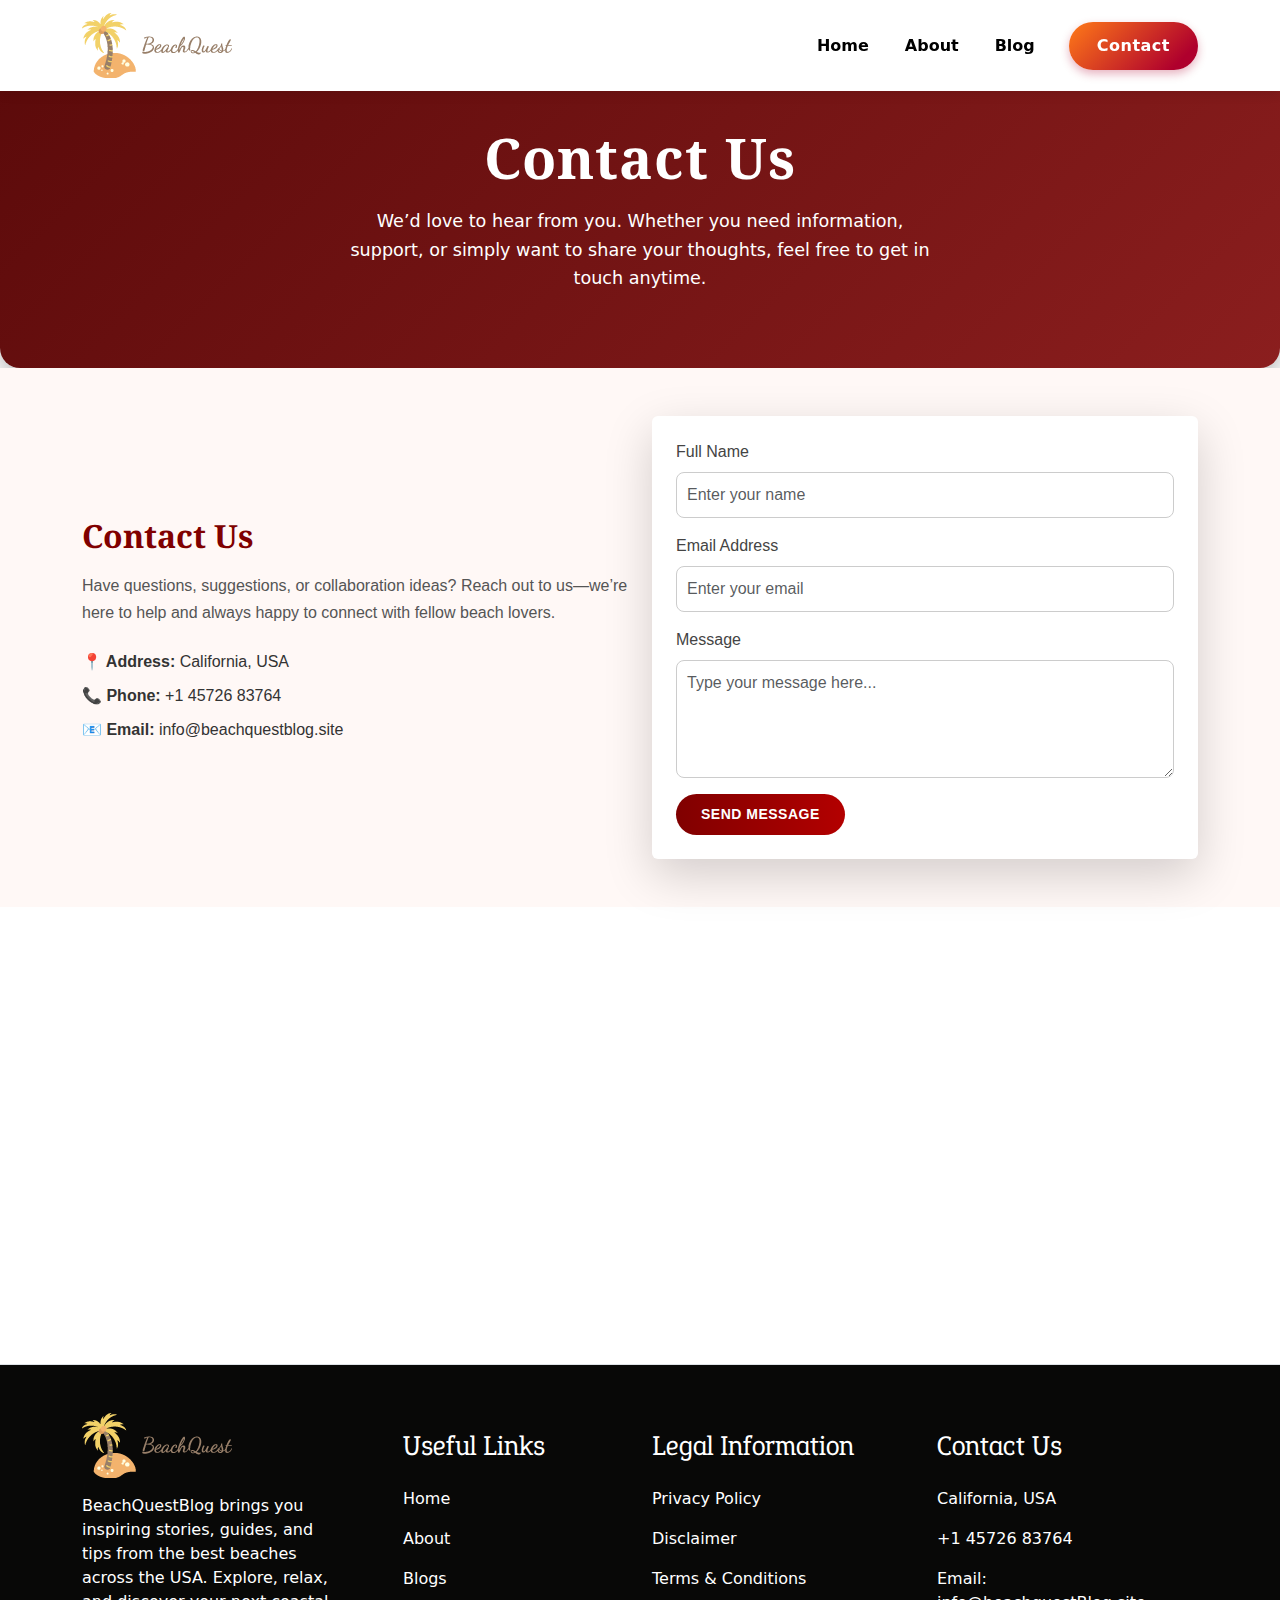
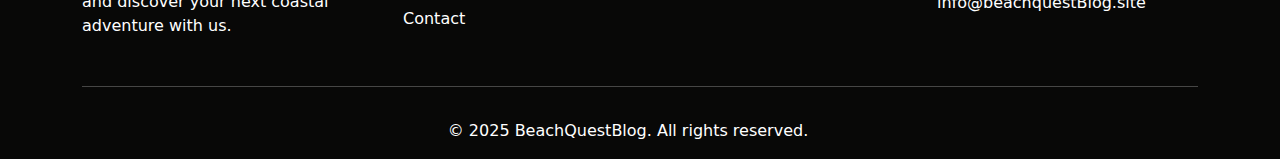
<file: contact.html>
<!DOCTYPE html>
<html lang="en">

<head>
    <meta charset="UTF-8">
    <meta name="viewport" content="width=device-width, initial-scale=1.0">
    <link href="https://cdn.jsdelivr.net/npm/bootstrap@5.3.7/dist/css/bootstrap.min.css" rel="stylesheet">
    <link rel="stylesheet" href="assets/style.css">
    <link rel="stylesheet" href="https://cdn.jsdelivr.net/npm/bootstrap-icons@1.11.1/font/bootstrap-icons.css">
    <link rel="stylesheet" href="https://cdn.jsdelivr.net/npm/swiper@11/swiper-bundle.min.css" />
    <title>BeachQuestBlog | Contact Us</title>
</head>

<body>
    <header>
        <nav class="navbar newNav navbar-expand-lg navbar-dark fixed-top">
            <div class="container">
                <a class="navbar-brand" href="index.html">
                    <img src="assets/images/headerLogo.png" alt="logo">
                </a>
                <button class="navbar-toggler" type="button" data-bs-toggle="collapse"
                    data-bs-target="#navbarSupportedContent" aria-controls="navbarSupportedContent"
                    aria-expanded="false" aria-label="Toggle navigation">
                    <span class="navbar-toggler-icon"></span>
                </button>

                <div class="collapse navbar-collapse" id="navbarSupportedContent">
                    <ul class="navbar-nav ms-auto mb-2 mb-lg-0 ms-3">
                        <li class="nav-item">
                            <a class="nav-link" aria-current="page" href="index.html">Home</a>
                        </li>
                        <li class="nav-item">
                            <a class="nav-link" href="about.html">About</a>
                        </li>
                        <li class="nav-item">
                            <a class="nav-link" href="blog.html">Blog</a>
                        </li>
                    </ul>
                    <a href="contact.html">
                        <button class="myBtn  ms-3">Contact</button>
                    </a>
                </div>
            </div>
        </nav>
    </header>
    <!-- Banner -->
    <div class="container-fluid about-banner text-center d-flex align-items-center justify-content-center mt-5">
        <div>
            <h1 class="display-4 fw-bold text-white mb-3">Contact Us</h1>
            <p class="lead text-white px-3 px-md-5">
               We’d love to hear from you. Whether you need information, support, or simply want to share your thoughts, feel free to get in touch anytime.
            </p>
        </div>
    </div>
    <section class="contact-section py-5">
        <div class="container">
            <div class="row align-items-center">

                <!-- Contact Details -->
                <div class="col-md-6 mb-4 mb-md-0">
                    <div class="contact-details">
                        <h2 class="mb-3">Contact Us</h2>
                        <p class="mb-4">
                           Have questions, suggestions, or collaboration ideas? Reach out to us—we’re here to help and always happy to connect with fellow beach lovers.
                        </p>
                        <ul class="list-unstyled">
                            <li><strong>📍 Address:</strong> California, USA</li>
                            <li><strong>📞 Phone:</strong> +1 45726 83764</li>
                            <li><strong>📧 Email:</strong>  info@beachquestblog.site</li>
                        </ul>
                    </div>
                </div>

                <!-- Contact Form -->
                <div class="col-md-6">
                    <div class="contact-form p-4 shadow-lg rounded bg-white">
                        <form action="submit.php" method="POST">
                            <div class="mb-3">
                                <label for="name" class="form-label">Full Name</label>
                                <input type="text" name="name" class="form-control" id="name"
                                    placeholder="Enter your name" required>
                            </div>
                            <div class="mb-3">
                                <label for="email" class="form-label">Email Address</label>
                                <input type="email" name="email" class="form-control" id="email"
                                    placeholder="Enter your email" required>
                            </div>
                            <div class="mb-3">
                                <label for="message" class="form-label">Message</label>
                                <textarea name="message" class="form-control" id="message" rows="4"
                                    placeholder="Type your message here..." required></textarea>
                            </div>
                            <button type="submit" class="mainBtn">Send Message</button>
                        </form>
                    </div>
                </div>

            </div>
        </div>
    </section>
    <iframe src="https://www.google.com/maps/embed?pb=!1m18!1m12!1m3!1d6511972.897505832!2d-124.59801599647486!3d37.16044410326556!2m3!1f0!2f0!3f0!3m2!1i1024!2i768!4f13.1!3m3!1m2!1s0x808fb9fe5f285e3d%3A0x8b5109a227086f55!2sCalifornia%2C%20USA!5e0!3m2!1sen!2sin!4v1763469268035!5m2!1sen!2sin" width="100%" height="450" style="border:0;" allowfullscreen="" loading="lazy" referrerpolicy="no-referrer-when-downgrade"></iframe>
    <footer class="footer text-white pt-5 border-top">
        <div class="container">
            <div class="row">
                <!-- Logo + Description -->
                <div class="col-md-3">
                    <div class="footerLogo">
                        <img src="assets/images/logo.png" alt="error">
                        <p class="py-3">
                            BeachQuestBlog brings you inspiring stories, guides, and tips from the best beaches across the USA. Explore, relax, and discover your next coastal adventure with us.
                        </p>
                    </div>
                </div>

                <!-- Useful Links -->
                <div class="col-md-3 px-md-5">
                    <h3 class="py-3">Useful Links</h3>
                    <p><a href="index.html" class="text-decoration-none">Home</a></p>
                    <p><a href="about.html" class="text-decoration-none">About</a></p>
                    <p><a href="Blog.html" class="text-decoration-none">Blogs</a></p>
                    <p><a href="contact.html" class="text-decoration-none">Contact</a></p>
                </div>

                <!-- Legal Information -->
                <div class="col-md-3">
                    <h3 class="py-3">Legal Information</h3>
                    <p><a href="privacy.html" class="text-decoration-none">Privacy Policy</a></p>
                    <p><a href="disclaimer.html" class="text-decoration-none">Disclaimer</a></p>
                    <p><a href="terms.html" class="text-decoration-none">Terms & Conditions</a></p>
                </div>

                <!-- Opening Hours -->
                <div class="col-md-3">
                    <h3 class="py-3">Contact Us</h3>
                    <p><i class="fas fa-location-dot"></i>California, USA
                    </p>
                    <p><i class="fas fa-phone"></i>+1 45726 83764</p>
                    <p><i class="fas fa-envelope"></i> Email: info@beachquestBlog.site</p>

                </div>
            </div>
            <hr>
            <!-- Bottom Row -->
            <div class="row w-100 text-center">
                <div class="col-md-12">
                    <div class="text-center py-3">
                        <p class="mb-0">© 2025 BeachQuestBlog. All rights reserved.</p>
                    </div>
                </div>
            </div>
        </div>
    </footer>
    <!-- ✅ Bootstrap JS bundle (required for toggler & dropdowns) -->
    <script src="https://cdn.jsdelivr.net/npm/bootstrap@5.3.7/dist/js/bootstrap.bundle.min.js"
        crossorigin="anonymous"></script>
    <script src="https://cdn.jsdelivr.net/npm/swiper@11/swiper-bundle.min.js"></script>
    <script src="assets/script.js"></script>
</body>

</html>
</file>
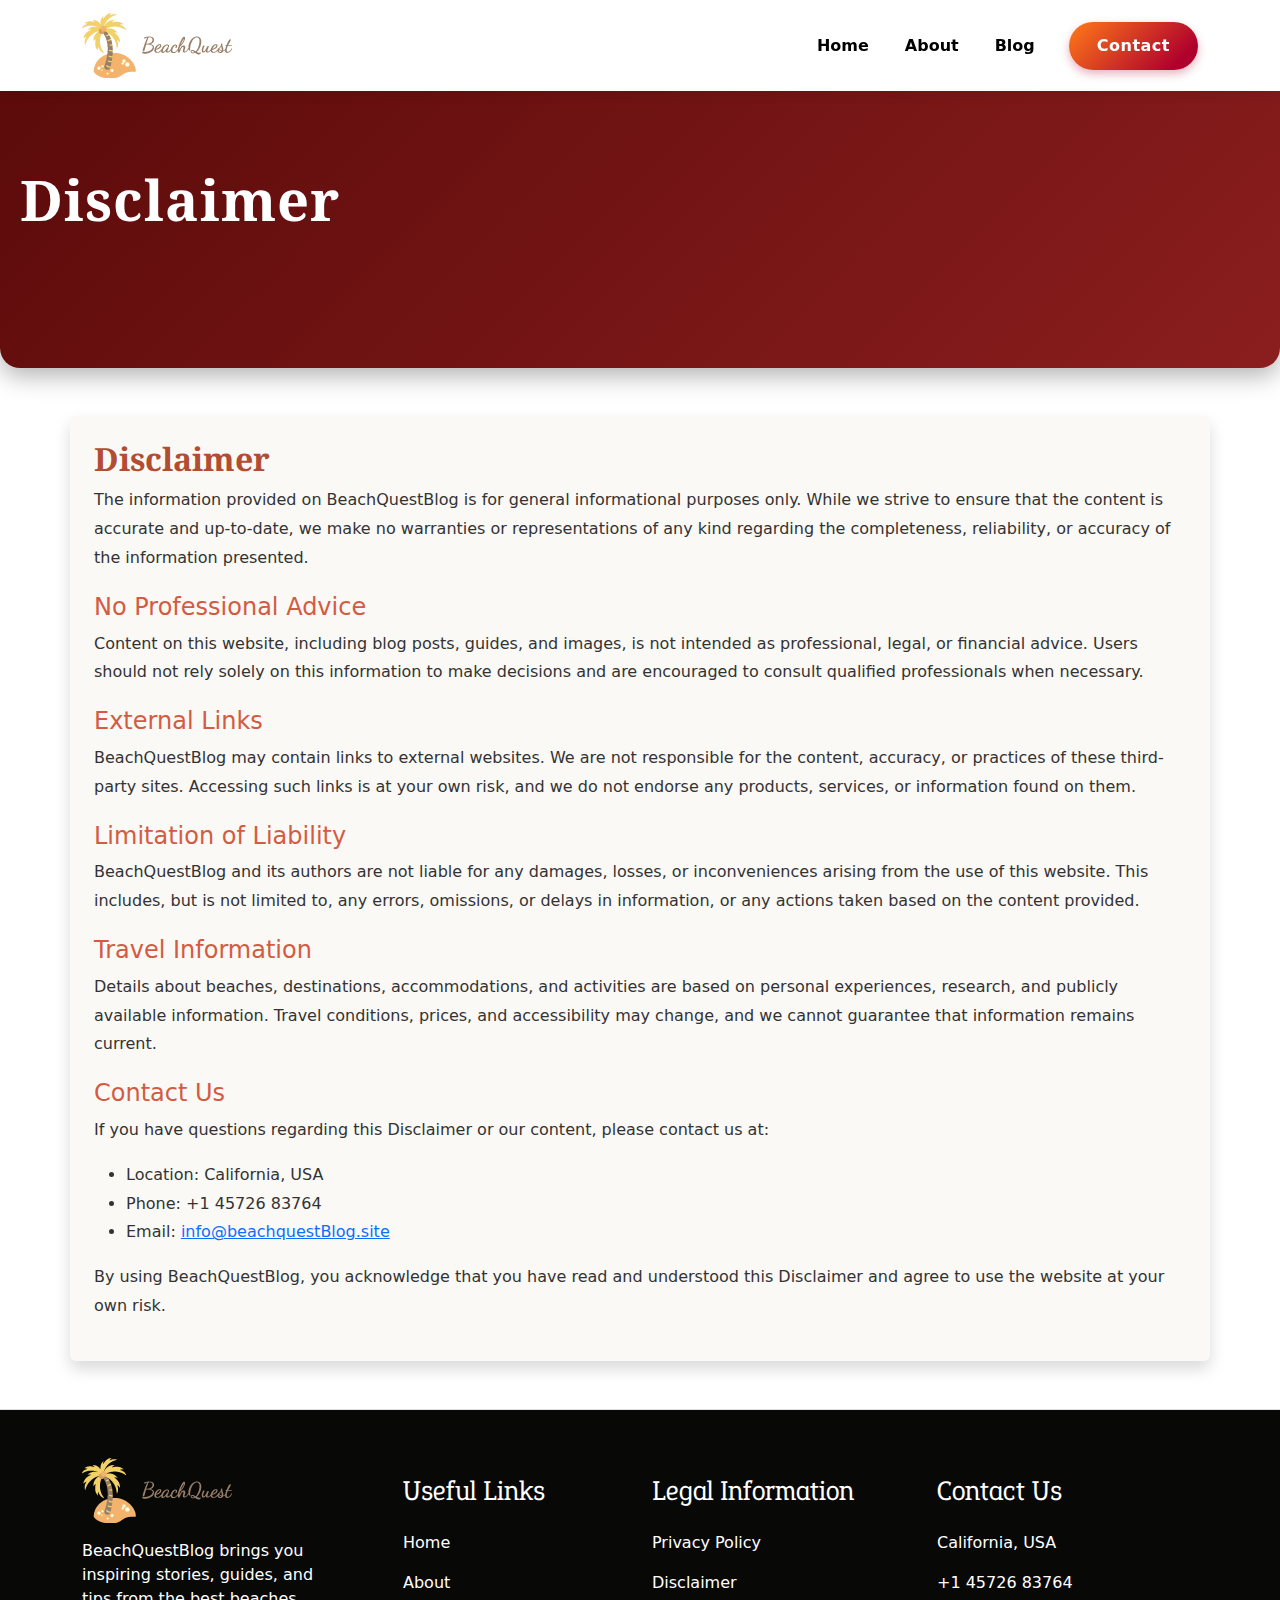
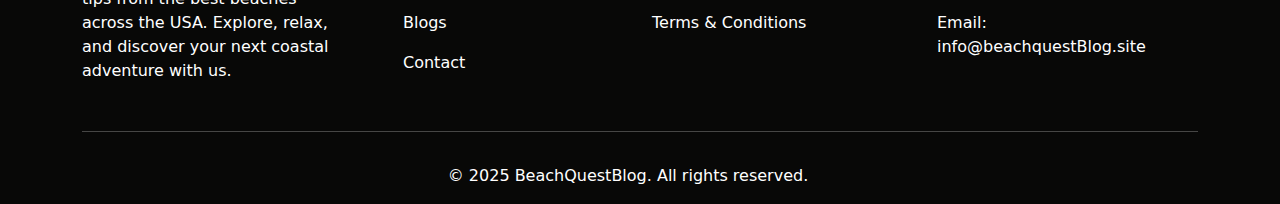
<file: disclaimer.html>
<!DOCTYPE html>
<html lang="en">

<head>
    <meta charset="UTF-8">
    <meta name="viewport" CoastalVoyageBlog="width=device-width, initial-scale=1.0">
    <link href="https://cdn.jsdelivr.net/npm/bootstrap@5.3.7/dist/css/bootstrap.min.css" rel="stylesheet">
    <link rel="stylesheet" href="assets/style.css">
    <link rel="stylesheet" href="https://cdn.jsdelivr.net/npm/bootstrap-icons@1.11.1/font/bootstrap-icons.css">
    <link rel="stylesheet" href="https://cdn.jsdelivr.net/npm/swiper@11/swiper-bundle.min.css" />
    <title>BeachQuestBlog | Disclaimer</title>
</head>

<body>
    <header>
        <nav class="navbar newNav navbar-expand-lg navbar-dark fixed-top">
            <div class="container">
                <a class="navbar-brand" href="index.html">
                    <img src="assets/images/headerLogo.png" alt="logo">
                </a>
                <button class="navbar-toggler" type="button" data-bs-toggle="collapse"
                    data-bs-target="#navbarSupportedContent" aria-controls="navbarSupportedContent"
                    aria-expanded="false" aria-label="Toggle navigation">
                    <span class="navbar-toggler-icon"></span>
                </button>

                <div class="collapse navbar-collapse" id="navbarSupportedContent">
                    <ul class="navbar-nav ms-auto mb-2 mb-lg-0 ms-3">
                        <li class="nav-item">
                            <a class="nav-link" aria-current="page" href="index.html">Home</a>
                        </li>
                        <li class="nav-item">
                            <a class="nav-link" href="about.html">About</a>
                        </li>
                        <li class="nav-item">
                            <a class="nav-link" href="blog.html">Blog</a>
                        </li>
                    </ul>
                    <a href="contact.html">
                        <button class="myBtn  ms-3">Contact</button>
                    </a>
                </div>
            </div>
        </nav>
    </header>
    <!-- Banner -->
    <div
        class="container-fluid about-banner text-center d-flex align-items-center justify-CoastalVoyageBlog-center mt-5">
        <div>
            <h1 class="display-4 fw-bold text-white mb-3">Disclaimer</h1>

        </div>
    </div>

    <section class="terms-section container my-5 p-4 rounded shadow">
    <h2>Disclaimer</h2>

    <p>The information provided on BeachQuestBlog is for general informational purposes only. While we strive to ensure that the content is accurate and up-to-date, we make no warranties or representations of any kind regarding the completeness, reliability, or accuracy of the information presented.</p>

    <h4>No Professional Advice</h4>
    <p>Content on this website, including blog posts, guides, and images, is not intended as professional, legal, or financial advice. Users should not rely solely on this information to make decisions and are encouraged to consult qualified professionals when necessary.</p>

    <h4>External Links</h4>
    <p>BeachQuestBlog may contain links to external websites. We are not responsible for the content, accuracy, or practices of these third-party sites. Accessing such links is at your own risk, and we do not endorse any products, services, or information found on them.</p>

    <h4>Limitation of Liability</h4>
    <p>BeachQuestBlog and its authors are not liable for any damages, losses, or inconveniences arising from the use of this website. This includes, but is not limited to, any errors, omissions, or delays in information, or any actions taken based on the content provided.</p>

    <h4>Travel Information</h4>
    <p>Details about beaches, destinations, accommodations, and activities are based on personal experiences, research, and publicly available information. Travel conditions, prices, and accessibility may change, and we cannot guarantee that information remains current.</p>

    <h4>Contact Us</h4>
    <p>If you have questions regarding this Disclaimer or our content, please contact us at:</p>
    <ul>
        <li>Location: California, USA</li>
        <li>Phone: +1 45726 83764</li>
        <li>Email: <a href="mailto:info@beachquestBlog.site">info@beachquestBlog.site</a></li>
    </ul>

    <p>By using BeachQuestBlog, you acknowledge that you have read and understood this Disclaimer and agree to use the website at your own risk.</p>
</section>





    <footer class="footer text-white pt-5 border-top">
        <div class="container">
            <div class="row">
                <!-- Logo + Description -->
                <div class="col-md-3">
                    <div class="footerLogo">
                        <img src="assets/images/logo.png" alt="error">
                        <p class="py-3">
                            BeachQuestBlog brings you inspiring stories, guides, and tips from the best beaches across
                            the USA. Explore, relax, and discover your next coastal adventure with us.
                        </p>
                    </div>
                </div>

                <!-- Useful Links -->
                <div class="col-md-3 px-md-5">
                    <h3 class="py-3">Useful Links</h3>
                    <p><a href="index.html" class="text-decoration-none">Home</a></p>
                    <p><a href="about.html" class="text-decoration-none">About</a></p>
                    <p><a href="Blog.html" class="text-decoration-none">Blogs</a></p>
                    <p><a href="contact.html" class="text-decoration-none">Contact</a></p>
                </div>

                <!-- Legal Information -->
                <div class="col-md-3">
                    <h3 class="py-3">Legal Information</h3>
                    <p><a href="privacy.html" class="text-decoration-none">Privacy Policy</a></p>
                    <p><a href="disclaimer.html" class="text-decoration-none">Disclaimer</a></p>
                    <p><a href="terms.html" class="text-decoration-none">Terms & Conditions</a></p>
                </div>

                <!-- Opening Hours -->
                <div class="col-md-3">
                    <h3 class="py-3">Contact Us</h3>
                    <p><i class="fas fa-location-dot"></i>California, USA
                    </p>
                    <p><i class="fas fa-phone"></i>+1 45726 83764</p>
                    <p><i class="fas fa-envelope"></i> Email: info@beachquestBlog.site</p>

                </div>
            </div>
            <hr>
            <!-- Bottom Row -->
            <div class="row w-100 text-center">
                <div class="col-md-12">
                    <div class="text-center py-3">
                        <p class="mb-0">© 2025 BeachQuestBlog. All rights reserved.</p>
                    </div>
                </div>
            </div>
        </div>
    </footer>
    <!-- ✅ Bootstrap JS bundle (required for toggler & dropdowns) -->
    <script src="https://cdn.jsdelivr.net/npm/bootstrap@5.3.7/dist/js/bootstrap.bundle.min.js"
        crossorigin="anonymous"></script>
    <script src="https://cdn.jsdelivr.net/npm/swiper@11/swiper-bundle.min.js"></script>
    <script src="assets/script.js"></script>
</body>

</html>
</file>
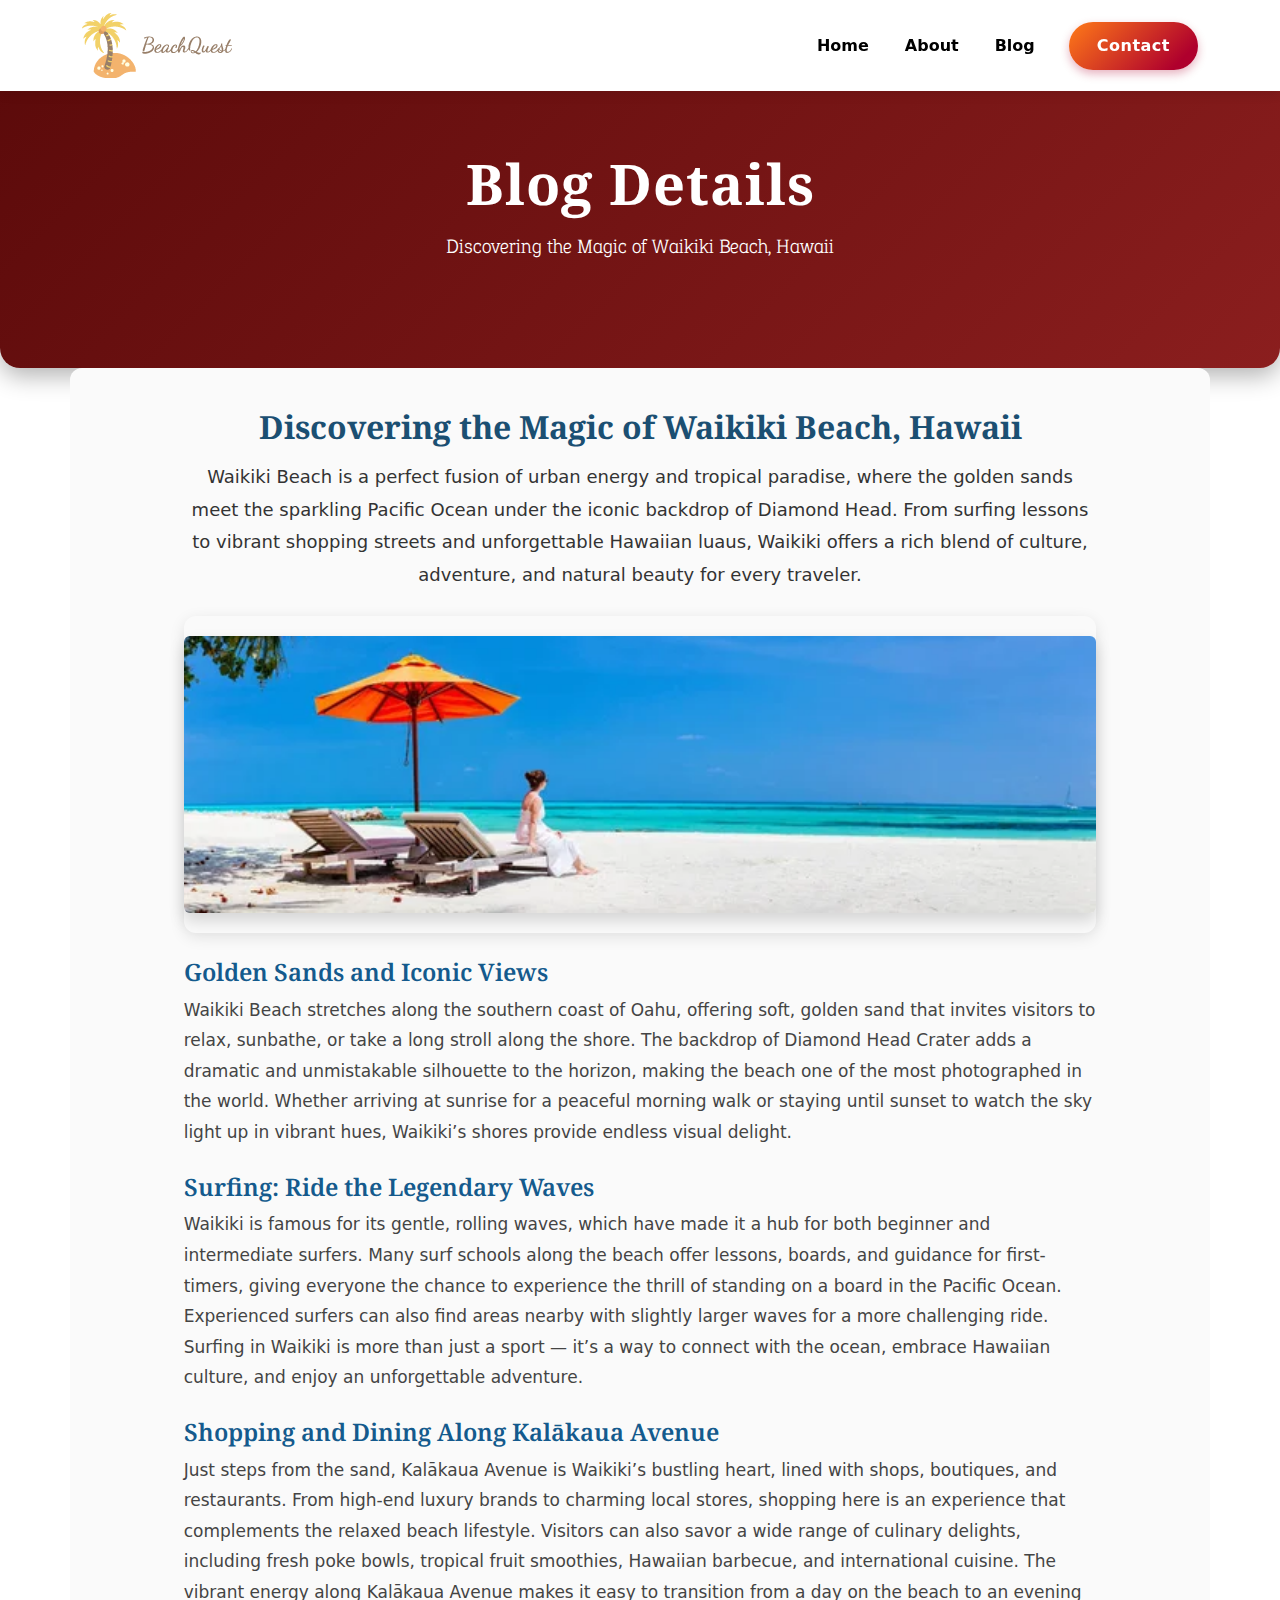
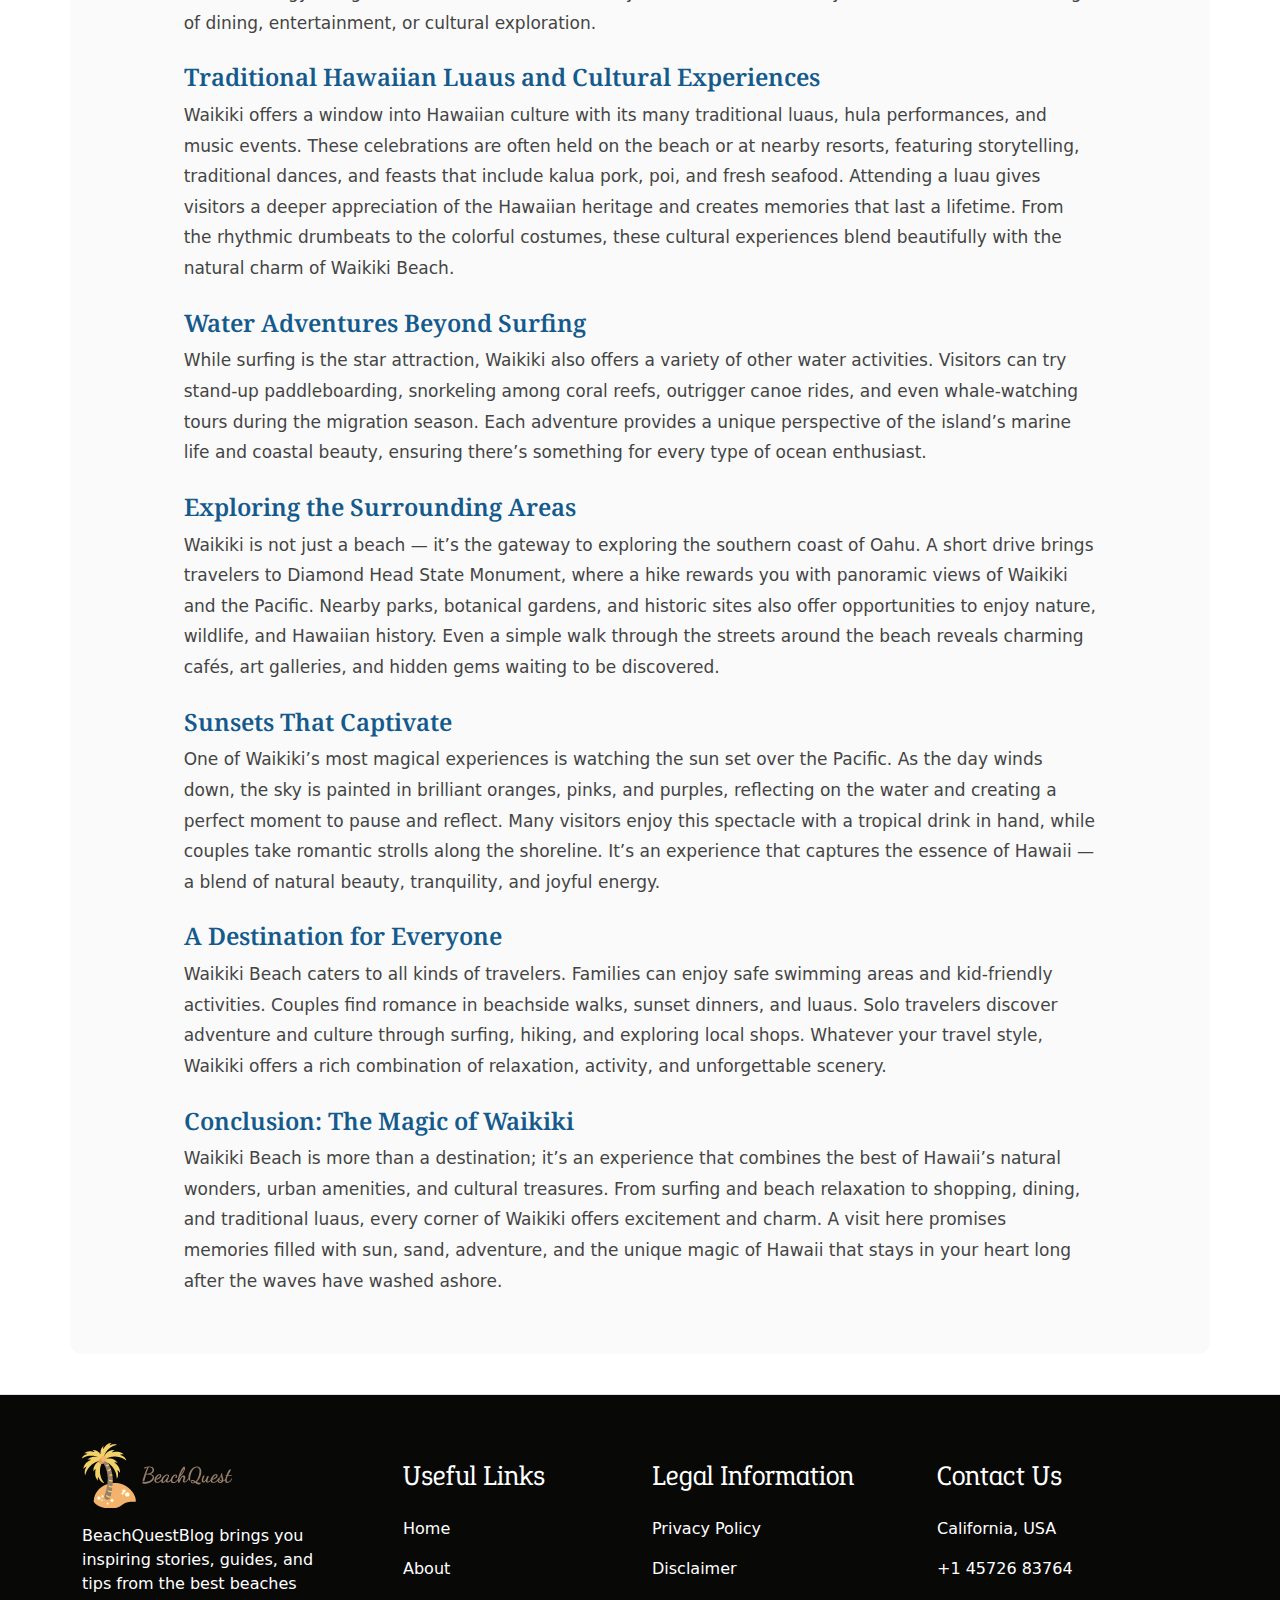
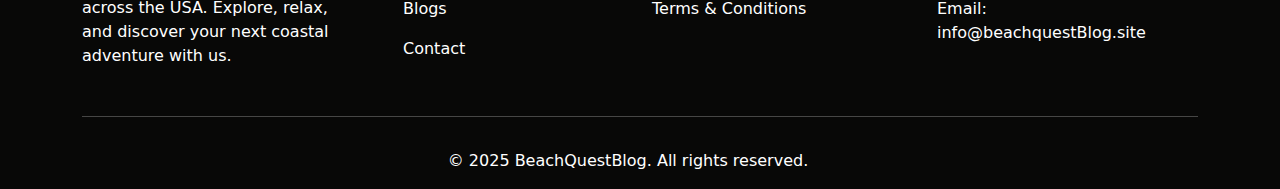
<file: discovering-the-magic.html>
<!DOCTYPE html>
<html lang="en">

<head>
    <meta charset="UTF-8">
    <meta name="viewport" content="width=device-width, initial-scale=1.0">
    <link href="https://cdn.jsdelivr.net/npm/bootstrap@5.3.7/dist/css/bootstrap.min.css" rel="stylesheet">
    <link rel="stylesheet" href="assets/style.css">
    <link rel="stylesheet" href="https://cdn.jsdelivr.net/npm/bootstrap-icons@1.11.1/font/bootstrap-icons.css">
    <link rel="stylesheet" href="https://cdn.jsdelivr.net/npm/swiper@11/swiper-bundle.min.css" />
    <title>BeachQuestBlog | Discovering the Magic of Waikiki Beach, Hawaii</title>
</head>

<body>
    <header>
        <nav class="navbar newNav navbar-expand-lg navbar-dark fixed-top">
            <div class="container">
                <a class="navbar-brand" href="index.html">
                    <img src="assets/images/headerLogo.png" alt="logo">
                </a>
                <button class="navbar-toggler" type="button" data-bs-toggle="collapse"
                    data-bs-target="#navbarSupportedContent" aria-controls="navbarSupportedContent"
                    aria-expanded="false" aria-label="Toggle navigation">
                    <span class="navbar-toggler-icon"></span>
                </button>

                <div class="collapse navbar-collapse" id="navbarSupportedContent">
                    <ul class="navbar-nav ms-auto mb-2 mb-lg-0 ms-3">
                        <li class="nav-item">
                            <a class="nav-link" aria-current="page" href="index.html">Home</a>
                        </li>
                        <li class="nav-item">
                            <a class="nav-link" href="about.html">About</a>
                        </li>
                        <li class="nav-item">
                            <a class="nav-link" href="blog.html">Blog</a>
                        </li>
                    </ul>
                    <a href="contact.html">
                        <button class="myBtn  ms-3">Contact</button>
                    </a>
                </div>
            </div>
        </nav>
    </header>
    <!-- Banner -->
    <div class="container-fluid about-banner text-center d-flex align-items-center justify-content-center mt-5">
        <div>
            <h1 class="display-4 fw-bold text-white mb-3">Blog Details</h1>
            <h3 class="lead text-white px-3 px-md-5">
                Discovering the Magic of Waikiki Beach, Hawaii
            </h3>
        </div>
    </div>
    <section class="beach-section container">
    <div class="row justify-content-center">
        <div class="col-lg-10">

            <h1 class="beach-title text-center">Discovering the Magic of Waikiki Beach, Hawaii</h1>

            <p class="beach-intro text-center">
                Waikiki Beach is a perfect fusion of urban energy and tropical paradise, where the golden sands meet
                the sparkling Pacific Ocean under the iconic backdrop of Diamond Head. From surfing lessons to vibrant
                shopping streets and unforgettable Hawaiian luaus, Waikiki offers a rich blend of culture, adventure,
                and natural beauty for every traveler.
            </p>

            <div class="beach-img text-center">
                <img src="assets/images/blog5.jpg"
                     alt="Waikiki Beach, Hawaii" class="img-fluid shadow rounded">
            </div>

            <h2 class="beach-heading">Golden Sands and Iconic Views</h2>
            <p class="beach-text">
                Waikiki Beach stretches along the southern coast of Oahu, offering soft, golden sand that invites
                visitors to relax, sunbathe, or take a long stroll along the shore. The backdrop of Diamond Head
                Crater adds a dramatic and unmistakable silhouette to the horizon, making the beach one of the
                most photographed in the world. Whether arriving at sunrise for a peaceful morning walk or staying
                until sunset to watch the sky light up in vibrant hues, Waikiki’s shores provide endless visual
                delight.
            </p>

            <h2 class="beach-heading">Surfing: Ride the Legendary Waves</h2>
            <p class="beach-text">
                Waikiki is famous for its gentle, rolling waves, which have made it a hub for both beginner and
                intermediate surfers. Many surf schools along the beach offer lessons, boards, and guidance for
                first-timers, giving everyone the chance to experience the thrill of standing on a board in the
                Pacific Ocean. Experienced surfers can also find areas nearby with slightly larger waves for a more
                challenging ride. Surfing in Waikiki is more than just a sport — it’s a way to connect with the
                ocean, embrace Hawaiian culture, and enjoy an unforgettable adventure.
            </p>

            <h2 class="beach-heading">Shopping and Dining Along Kalākaua Avenue</h2>
            <p class="beach-text">
                Just steps from the sand, Kalākaua Avenue is Waikiki’s bustling heart, lined with shops, boutiques,
                and restaurants. From high-end luxury brands to charming local stores, shopping here is an
                experience that complements the relaxed beach lifestyle. Visitors can also savor a wide range of
                culinary delights, including fresh poke bowls, tropical fruit smoothies, Hawaiian barbecue, and
                international cuisine. The vibrant energy along Kalākaua Avenue makes it easy to transition from a
                day on the beach to an evening of dining, entertainment, or cultural exploration.
            </p>

            <h2 class="beach-heading">Traditional Hawaiian Luaus and Cultural Experiences</h2>
            <p class="beach-text">
                Waikiki offers a window into Hawaiian culture with its many traditional luaus, hula performances,
                and music events. These celebrations are often held on the beach or at nearby resorts, featuring
                storytelling, traditional dances, and feasts that include kalua pork, poi, and fresh seafood.
                Attending a luau gives visitors a deeper appreciation of the Hawaiian heritage and creates memories
                that last a lifetime. From the rhythmic drumbeats to the colorful costumes, these cultural experiences
                blend beautifully with the natural charm of Waikiki Beach.
            </p>

            <h2 class="beach-heading">Water Adventures Beyond Surfing</h2>
            <p class="beach-text">
                While surfing is the star attraction, Waikiki also offers a variety of other water activities.
                Visitors can try stand-up paddleboarding, snorkeling among coral reefs, outrigger canoe rides, and
                even whale-watching tours during the migration season. Each adventure provides a unique perspective
                of the island’s marine life and coastal beauty, ensuring there’s something for every type of ocean
                enthusiast.
            </p>

            <h2 class="beach-heading">Exploring the Surrounding Areas</h2>
            <p class="beach-text">
                Waikiki is not just a beach — it’s the gateway to exploring the southern coast of Oahu. A short drive
                brings travelers to Diamond Head State Monument, where a hike rewards you with panoramic views of
                Waikiki and the Pacific. Nearby parks, botanical gardens, and historic sites also offer opportunities
                to enjoy nature, wildlife, and Hawaiian history. Even a simple walk through the streets around the
                beach reveals charming cafés, art galleries, and hidden gems waiting to be discovered.
            </p>

            <h2 class="beach-heading">Sunsets That Captivate</h2>
            <p class="beach-text">
                One of Waikiki’s most magical experiences is watching the sun set over the Pacific. As the day winds
                down, the sky is painted in brilliant oranges, pinks, and purples, reflecting on the water and
                creating a perfect moment to pause and reflect. Many visitors enjoy this spectacle with a tropical
                drink in hand, while couples take romantic strolls along the shoreline. It’s an experience that captures
                the essence of Hawaii — a blend of natural beauty, tranquility, and joyful energy.
            </p>

            <h2 class="beach-heading">A Destination for Everyone</h2>
            <p class="beach-text">
                Waikiki Beach caters to all kinds of travelers. Families can enjoy safe swimming areas and kid-friendly
                activities. Couples find romance in beachside walks, sunset dinners, and luaus. Solo travelers discover
                adventure and culture through surfing, hiking, and exploring local shops. Whatever your travel style,
                Waikiki offers a rich combination of relaxation, activity, and unforgettable scenery.
            </p>

            <h2 class="beach-heading">Conclusion: The Magic of Waikiki</h2>
            <p class="beach-text">
                Waikiki Beach is more than a destination; it’s an experience that combines the best of Hawaii’s
                natural wonders, urban amenities, and cultural treasures. From surfing and beach relaxation to
                shopping, dining, and traditional luaus, every corner of Waikiki offers excitement and charm. A visit
                here promises memories filled with sun, sand, adventure, and the unique magic of Hawaii that stays in
                your heart long after the waves have washed ashore.
            </p>

        </div>
    </div>
</section>



    <footer class="footer text-white pt-5 border-top">
        <div class="container">
            <div class="row">
                <!-- Logo + Description -->
                <div class="col-md-3">
                    <div class="footerLogo">
                        <img src="assets/images/logo.png" alt="error">
                        <p class="py-3">
                            BeachQuestBlog brings you inspiring stories, guides, and tips from the best beaches across the USA. Explore, relax, and discover your next coastal adventure with us.
                        </p>
                    </div>
                </div>

                <!-- Useful Links -->
                <div class="col-md-3 px-md-5">
                    <h3 class="py-3">Useful Links</h3>
                    <p><a href="index.html" class="text-decoration-none">Home</a></p>
                    <p><a href="about.html" class="text-decoration-none">About</a></p>
                    <p><a href="Blog.html" class="text-decoration-none">Blogs</a></p>
                    <p><a href="contact.html" class="text-decoration-none">Contact</a></p>
                </div>

                <!-- Legal Information -->
                <div class="col-md-3">
                    <h3 class="py-3">Legal Information</h3>
                    <p><a href="privacy.html" class="text-decoration-none">Privacy Policy</a></p>
                    <p><a href="disclaimer.html" class="text-decoration-none">Disclaimer</a></p>
                    <p><a href="terms.html" class="text-decoration-none">Terms & Conditions</a></p>
                </div>

                <!-- Opening Hours -->
                <div class="col-md-3">
                    <h3 class="py-3">Contact Us</h3>
                    <p><i class="fas fa-location-dot"></i>California, USA
                    </p>
                    <p><i class="fas fa-phone"></i>+1 45726 83764</p>
                    <p><i class="fas fa-envelope"></i> Email: info@beachquestBlog.site</p>

                </div>
            </div>
            <hr>
            <!-- Bottom Row -->
            <div class="row w-100 text-center">
                <div class="col-md-12">
                    <div class="text-center py-3">
                        <p class="mb-0">© 2025 BeachQuestBlog. All rights reserved.</p>
                    </div>
                </div>
            </div>
        </div>
    </footer>
    <!-- ✅ Bootstrap JS bundle (required for toggler & dropdowns) -->
    <script src="https://cdn.jsdelivr.net/npm/bootstrap@5.3.7/dist/js/bootstrap.bundle.min.js"
        crossorigin="anonymous"></script>
    <script src="https://cdn.jsdelivr.net/npm/swiper@11/swiper-bundle.min.js"></script>
    <script src="assets/script.js"></script>
</body>

</html>
</file>
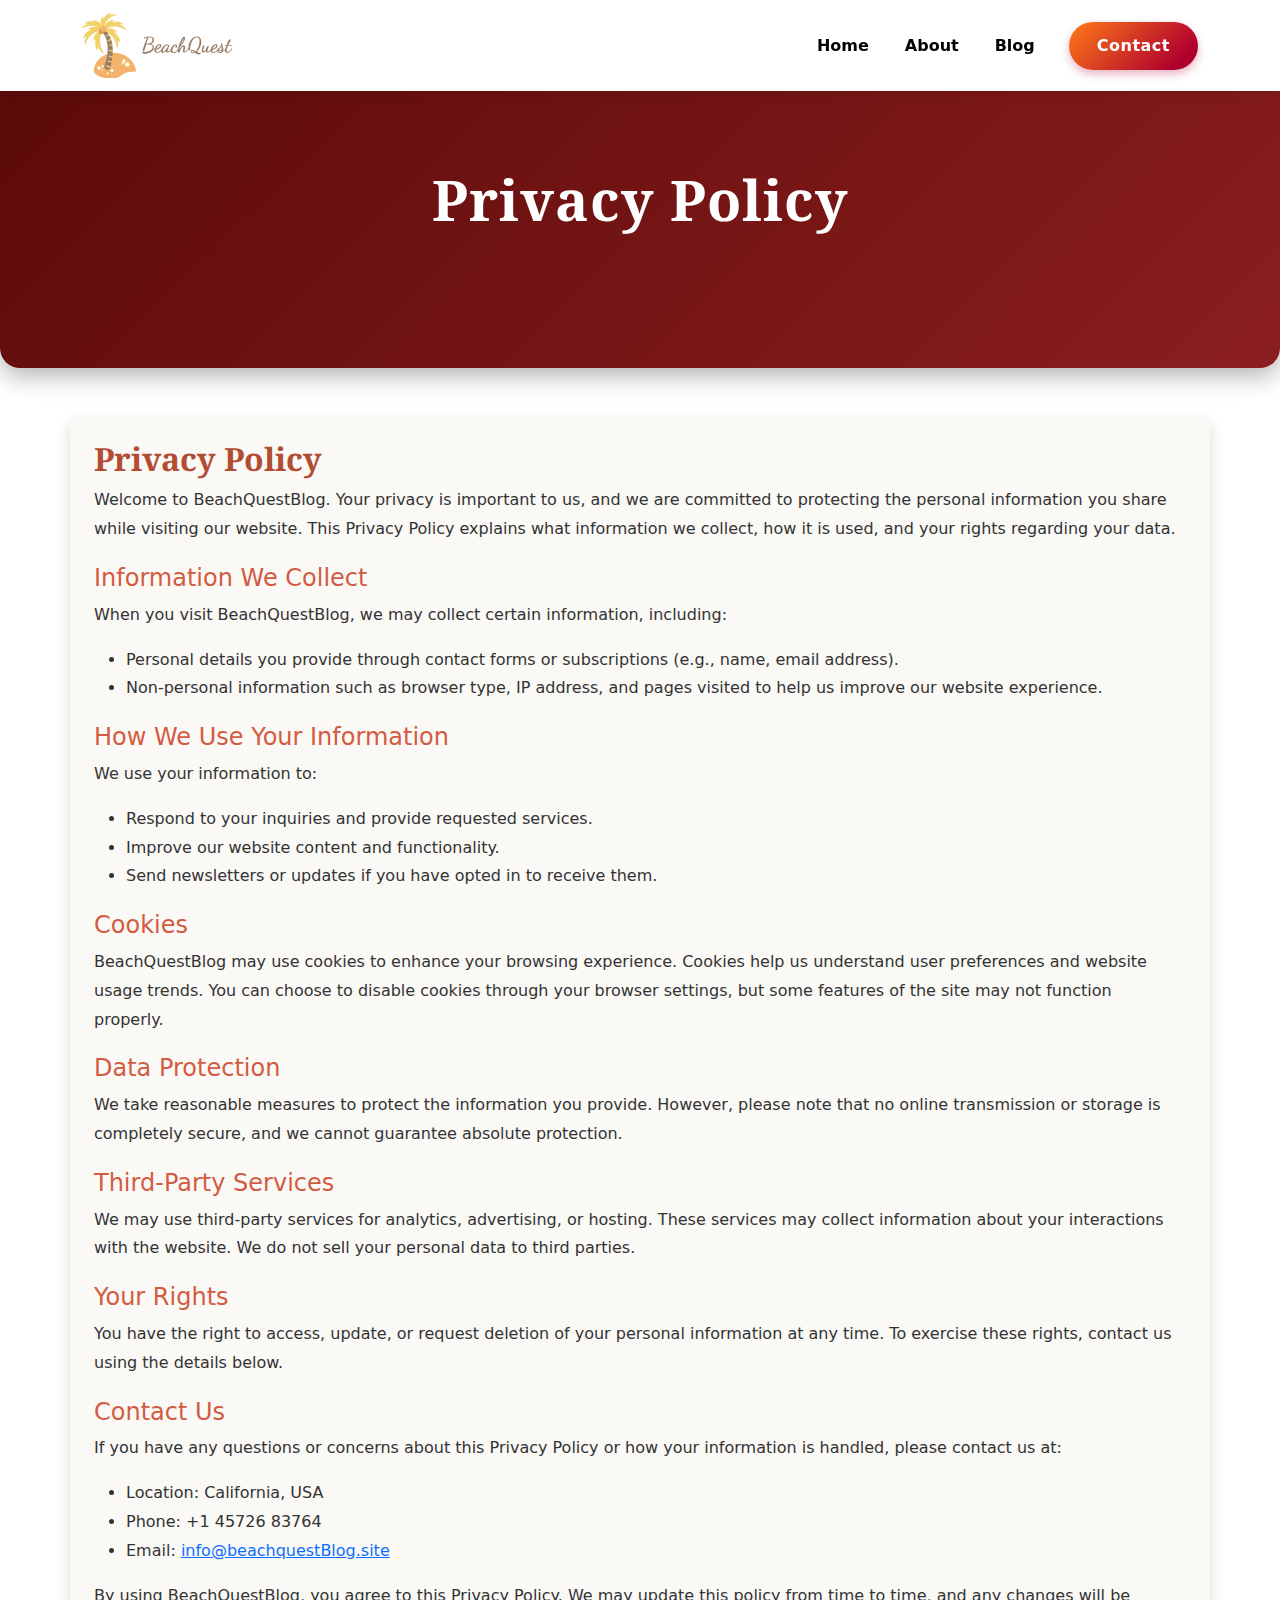
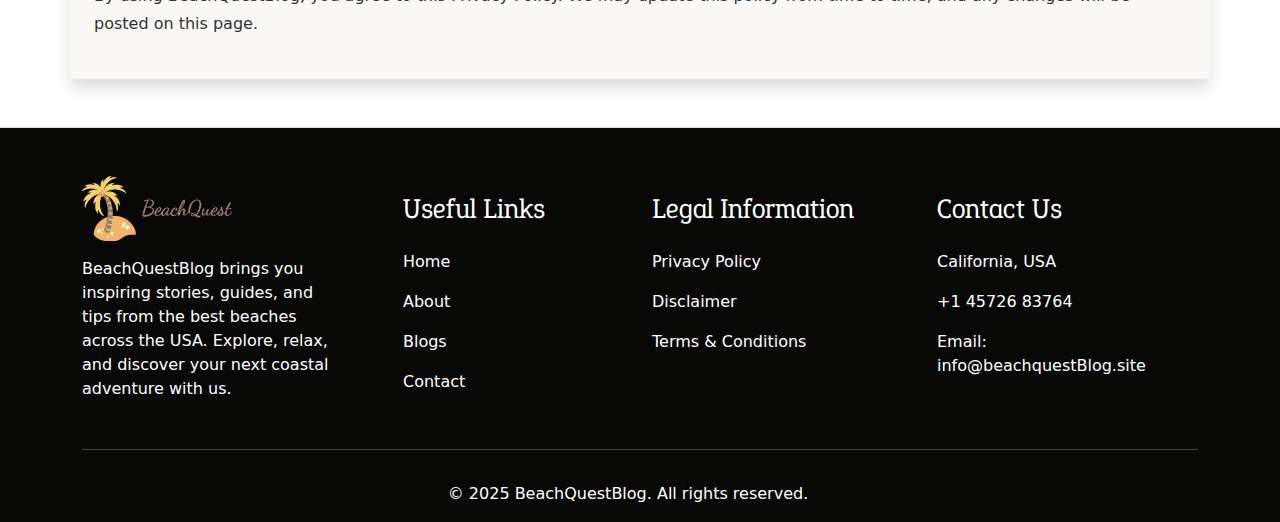
<file: privacy.html>
<!DOCTYPE html>
<html lang="en">

<head>
  <meta charset="UTF-8">
  <meta name="viewport" content="width=device-width, initial-scale=1.0">
  <link href="https://cdn.jsdelivr.net/npm/bootstrap@5.3.7/dist/css/bootstrap.min.css" rel="stylesheet">
  <link rel="stylesheet" href="assets/style.css">
  <link rel="stylesheet" href="https://cdn.jsdelivr.net/npm/bootstrap-icons@1.11.1/font/bootstrap-icons.css">
  <link rel="stylesheet" href="https://cdn.jsdelivr.net/npm/swiper@11/swiper-bundle.min.css" />
  <title>BeachQuestBlog | Privacy Policy</title>
</head>

<body>
  <header>
    <nav class="navbar newNav navbar-expand-lg navbar-dark fixed-top">
      <div class="container">
        <a class="navbar-brand" href="index.html">
          <img src="assets/images/headerLogo.png" alt="logo">
        </a>
        <button class="navbar-toggler" type="button" data-bs-toggle="collapse" data-bs-target="#navbarSupportedContent"
          aria-controls="navbarSupportedContent" aria-expanded="false" aria-label="Toggle navigation">
          <span class="navbar-toggler-icon"></span>
        </button>

        <div class="collapse navbar-collapse" id="navbarSupportedContent">
          <ul class="navbar-nav ms-auto mb-2 mb-lg-0 ms-3">
            <li class="nav-item">
              <a class="nav-link" aria-current="page" href="index.html">Home</a>
            </li>
            <li class="nav-item">
              <a class="nav-link" href="about.html">About</a>
            </li>
            <li class="nav-item">
              <a class="nav-link" href="blog.html">Blog</a>
            </li>
          </ul>
          <a href="contact.html">
            <button class="myBtn  ms-3">Contact</button>
          </a>
        </div>
      </div>
    </nav>
  </header>
  <!-- Banner -->
  <div class="container-fluid about-banner text-center d-flex align-items-center justify-content-center mt-5">
    <div>
      <h1 class="display-4 fw-bold text-white mb-3">Privacy Policy</h1>

    </div>
  </div>

  <section class="terms-section container my-5 p-4 rounded shadow">
    <h2>Privacy Policy</h2>

    <p>Welcome to BeachQuestBlog. Your privacy is important to us, and we are committed to protecting the personal information you share while visiting our website. This Privacy Policy explains what information we collect, how it is used, and your rights regarding your data.</p>

    <h4>Information We Collect</h4>
    <p>When you visit BeachQuestBlog, we may collect certain information, including:</p>
    <ul>
        <li>Personal details you provide through contact forms or subscriptions (e.g., name, email address).</li>
        <li>Non-personal information such as browser type, IP address, and pages visited to help us improve our website experience.</li>
    </ul>

    <h4>How We Use Your Information</h4>
    <p>We use your information to:</p>
    <ul>
        <li>Respond to your inquiries and provide requested services.</li>
        <li>Improve our website content and functionality.</li>
        <li>Send newsletters or updates if you have opted in to receive them.</li>
    </ul>

    <h4>Cookies</h4>
    <p>BeachQuestBlog may use cookies to enhance your browsing experience. Cookies help us understand user preferences and website usage trends. You can choose to disable cookies through your browser settings, but some features of the site may not function properly.</p>

    <h4>Data Protection</h4>
    <p>We take reasonable measures to protect the information you provide. However, please note that no online transmission or storage is completely secure, and we cannot guarantee absolute protection.</p>

    <h4>Third-Party Services</h4>
    <p>We may use third-party services for analytics, advertising, or hosting. These services may collect information about your interactions with the website. We do not sell your personal data to third parties.</p>

    <h4>Your Rights</h4>
    <p>You have the right to access, update, or request deletion of your personal information at any time. To exercise these rights, contact us using the details below.</p>

    <h4>Contact Us</h4>
    <p>If you have any questions or concerns about this Privacy Policy or how your information is handled, please contact us at:</p>
    <ul>
        <li>Location: California, USA</li>
        <li>Phone: +1 45726 83764</li>
        <li>Email: <a href="mailto:info@beachquestBlog.site">info@beachquestBlog.site</a></li>
    </ul>

    <p>By using BeachQuestBlog, you agree to this Privacy Policy. We may update this policy from time to time, and any changes will be posted on this page.</p>
</section>



  <footer class="footer text-white pt-5 border-top">
    <div class="container">
      <div class="row">
        <!-- Logo + Description -->
        <div class="col-md-3">
          <div class="footerLogo">
            <img src="assets/images/logo.png" alt="error">
            <p class="py-3">
              BeachQuestBlog brings you inspiring stories, guides, and tips from the best beaches across the USA.
              Explore, relax, and discover your next coastal adventure with us.
            </p>
          </div>
        </div>

        <!-- Useful Links -->
        <div class="col-md-3 px-md-5">
          <h3 class="py-3">Useful Links</h3>
          <p><a href="index.html" class="text-decoration-none">Home</a></p>
          <p><a href="about.html" class="text-decoration-none">About</a></p>
          <p><a href="Blog.html" class="text-decoration-none">Blogs</a></p>
          <p><a href="contact.html" class="text-decoration-none">Contact</a></p>
        </div>

        <!-- Legal Information -->
        <div class="col-md-3">
          <h3 class="py-3">Legal Information</h3>
          <p><a href="privacy.html" class="text-decoration-none">Privacy Policy</a></p>
          <p><a href="disclaimer.html" class="text-decoration-none">Disclaimer</a></p>
          <p><a href="terms.html" class="text-decoration-none">Terms & Conditions</a></p>
        </div>

        <!-- Opening Hours -->
        <div class="col-md-3">
          <h3 class="py-3">Contact Us</h3>
          <p><i class="fas fa-location-dot"></i>California, USA
          </p>
          <p><i class="fas fa-phone"></i>+1 45726 83764</p>
          <p><i class="fas fa-envelope"></i> Email: info@beachquestBlog.site</p>

        </div>
      </div>
      <hr>
      <!-- Bottom Row -->
      <div class="row w-100 text-center">
        <div class="col-md-12">
          <div class="text-center py-3">
            <p class="mb-0">© 2025 BeachQuestBlog. All rights reserved.</p>
          </div>
        </div>
      </div>
    </div>
  </footer>
  <!-- ✅ Bootstrap JS bundle (required for toggler & dropdowns) -->
  <script src="https://cdn.jsdelivr.net/npm/bootstrap@5.3.7/dist/js/bootstrap.bundle.min.js"
    crossorigin="anonymous"></script>
  <script src="https://cdn.jsdelivr.net/npm/swiper@11/swiper-bundle.min.js"></script>
  <script src="assets/script.js"></script>
</body>

</html>
</file>
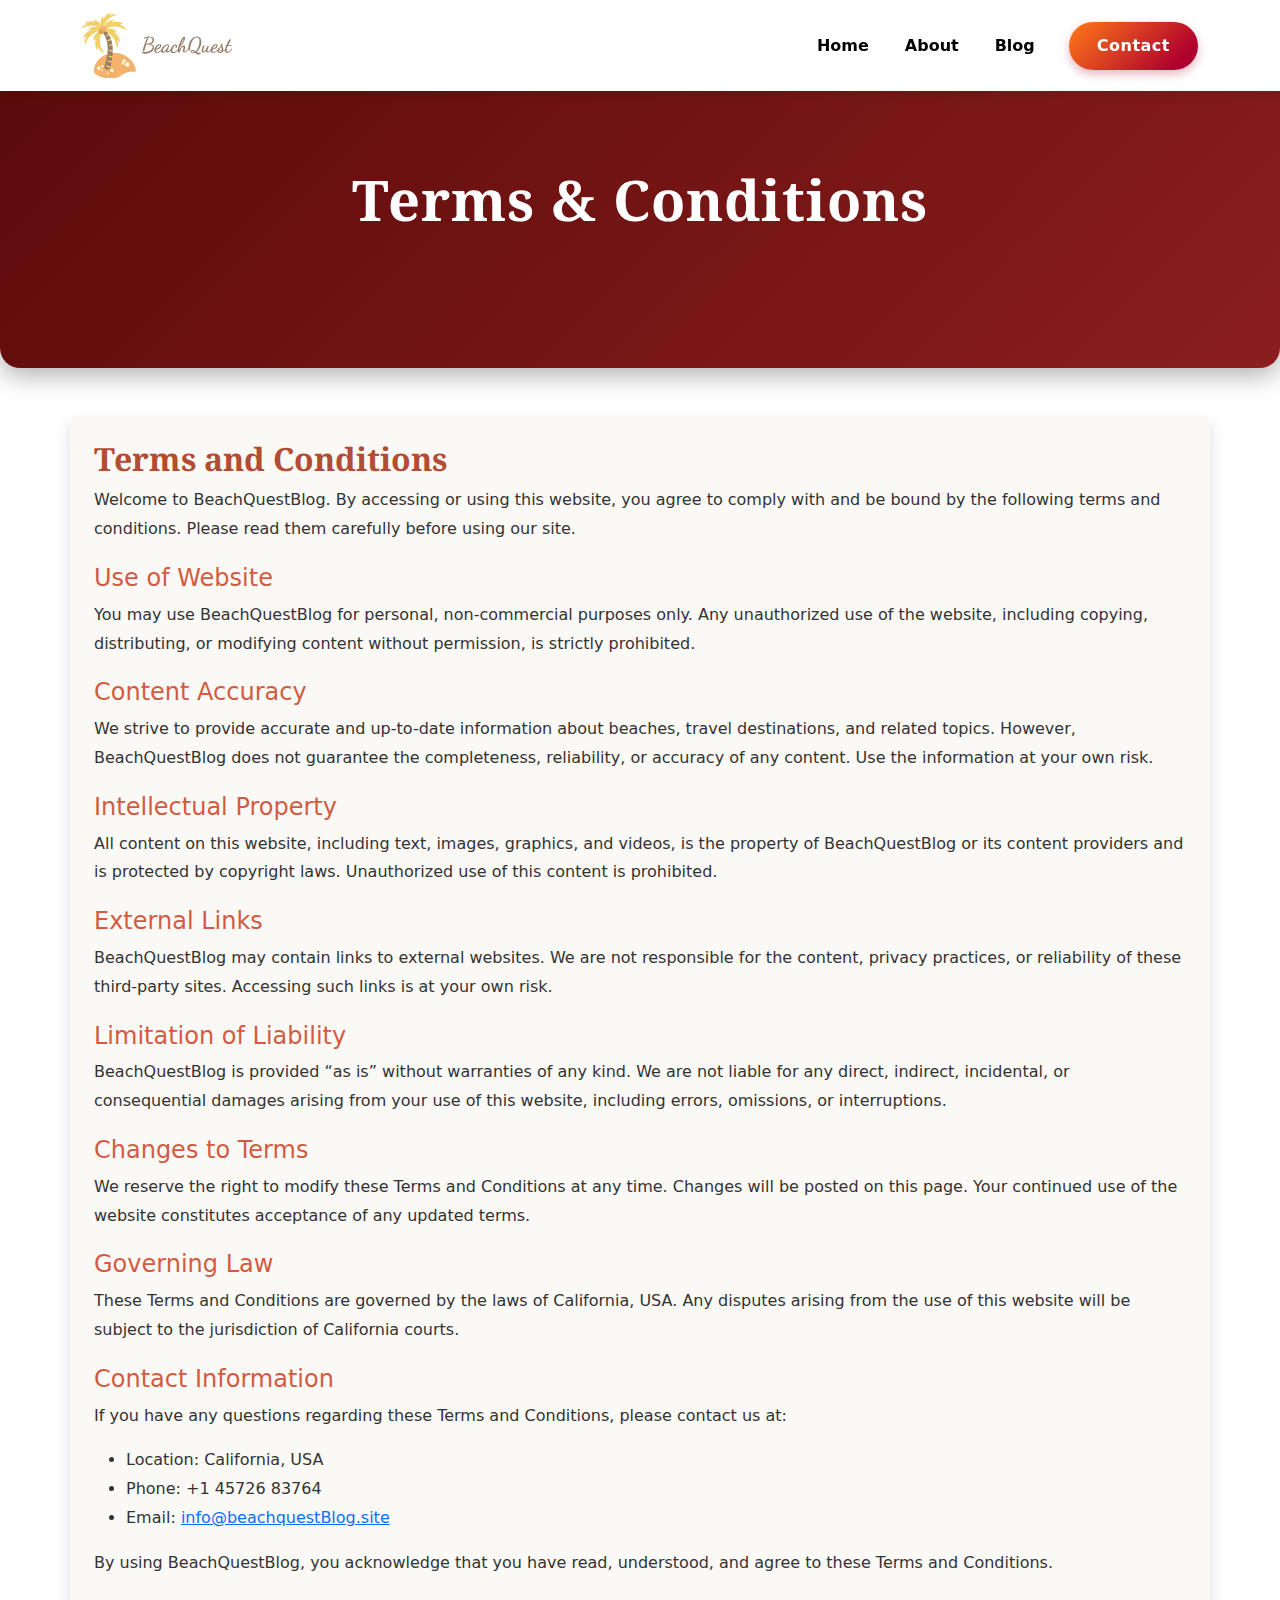
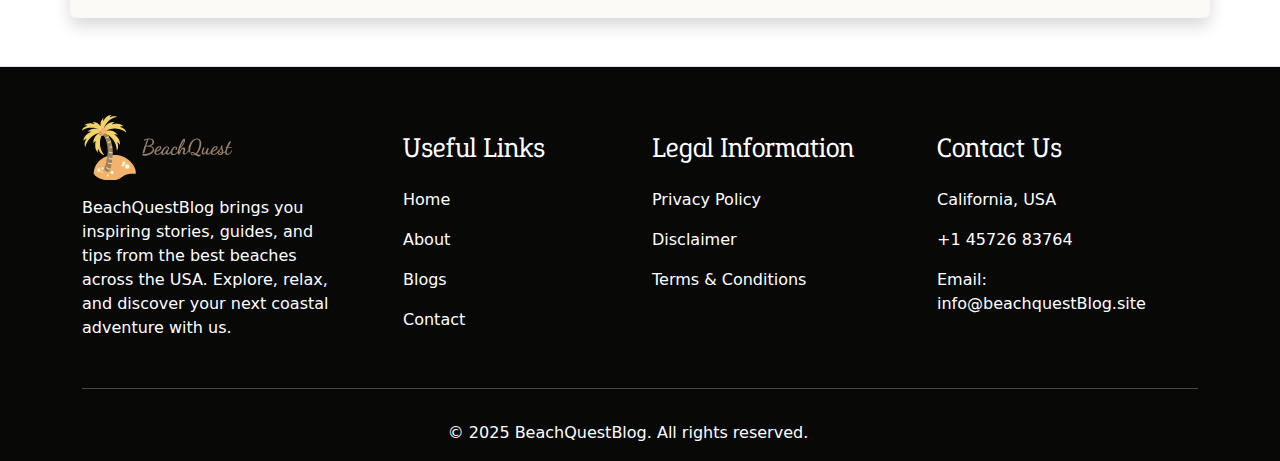
<file: terms.html>
<!DOCTYPE html>
<html lang="en">

<head>
    <meta charset="UTF-8">
    <meta name="viewport" content="width=device-width, initial-scale=1.0">
    <link href="https://cdn.jsdelivr.net/npm/bootstrap@5.3.7/dist/css/bootstrap.min.css" rel="stylesheet">
    <link rel="stylesheet" href="assets/style.css">
    <link rel="stylesheet" href="https://cdn.jsdelivr.net/npm/bootstrap-icons@1.11.1/font/bootstrap-icons.css">
    <link rel="stylesheet" href="https://cdn.jsdelivr.net/npm/swiper@11/swiper-bundle.min.css" />
    <title>BeachQuestBlog | Terms & Conditions</title>
</head>

<body>
    <header>
        <nav class="navbar newNav navbar-expand-lg navbar-dark fixed-top">
            <div class="container">
                <a class="navbar-brand" href="index.html">
                    <img src="assets/images/headerLogo.png" alt="logo">
                </a>
                <button class="navbar-toggler" type="button" data-bs-toggle="collapse"
                    data-bs-target="#navbarSupportedContent" aria-controls="navbarSupportedContent"
                    aria-expanded="false" aria-label="Toggle navigation">
                    <span class="navbar-toggler-icon"></span>
                </button>

                <div class="collapse navbar-collapse" id="navbarSupportedContent">
                    <ul class="navbar-nav ms-auto mb-2 mb-lg-0 ms-3">
                        <li class="nav-item">
                            <a class="nav-link" aria-current="page" href="index.html">Home</a>
                        </li>
                        <li class="nav-item">
                            <a class="nav-link" href="about.html">About</a>
                        </li>
                        <li class="nav-item">
                            <a class="nav-link" href="blog.html">Blog</a>
                        </li>
                    </ul>
                    <a href="contact.html">
                        <button class="myBtn  ms-3">Contact</button>
                    </a>
                </div>
            </div>
        </nav>
    </header>
    <!-- Banner -->
    <div class="container-fluid about-banner text-center d-flex align-items-center justify-content-center mt-5">
        <div>
            <h1 class="display-4 fw-bold text-white mb-3">Terms & Conditions</h1>

        </div>
    </div>
    <section class="terms-section container my-5 p-4 rounded shadow">
    <h2>Terms and Conditions</h2>

    <p>Welcome to BeachQuestBlog. By accessing or using this website, you agree to comply with and be bound by the following terms and conditions. Please read them carefully before using our site.</p>

    <h4>Use of Website</h4>
    <p>You may use BeachQuestBlog for personal, non-commercial purposes only. Any unauthorized use of the website, including copying, distributing, or modifying content without permission, is strictly prohibited.</p>

    <h4>Content Accuracy</h4>
    <p>We strive to provide accurate and up-to-date information about beaches, travel destinations, and related topics. However, BeachQuestBlog does not guarantee the completeness, reliability, or accuracy of any content. Use the information at your own risk.</p>

    <h4>Intellectual Property</h4>
    <p>All content on this website, including text, images, graphics, and videos, is the property of BeachQuestBlog or its content providers and is protected by copyright laws. Unauthorized use of this content is prohibited.</p>

    <h4>External Links</h4>
    <p>BeachQuestBlog may contain links to external websites. We are not responsible for the content, privacy practices, or reliability of these third-party sites. Accessing such links is at your own risk.</p>

    <h4>Limitation of Liability</h4>
    <p>BeachQuestBlog is provided “as is” without warranties of any kind. We are not liable for any direct, indirect, incidental, or consequential damages arising from your use of this website, including errors, omissions, or interruptions.</p>

    <h4>Changes to Terms</h4>
    <p>We reserve the right to modify these Terms and Conditions at any time. Changes will be posted on this page. Your continued use of the website constitutes acceptance of any updated terms.</p>

    <h4>Governing Law</h4>
    <p>These Terms and Conditions are governed by the laws of California, USA. Any disputes arising from the use of this website will be subject to the jurisdiction of California courts.</p>

    <h4>Contact Information</h4>
    <p>If you have any questions regarding these Terms and Conditions, please contact us at:</p>
    <ul>
        <li>Location: California, USA</li>
        <li>Phone: +1 45726 83764</li>
        <li>Email: <a href="mailto:info@beachquestBlog.site">info@beachquestBlog.site</a></li>
    </ul>

    <p>By using BeachQuestBlog, you acknowledge that you have read, understood, and agree to these Terms and Conditions.</p>
</section>



    <footer class="footer text-white pt-5 border-top">
        <div class="container">
            <div class="row">
                <!-- Logo + Description -->
                <div class="col-md-3">
                    <div class="footerLogo">
                        <img src="assets/images/logo.png" alt="error">
                        <p class="py-3">
                            BeachQuestBlog brings you inspiring stories, guides, and tips from the best beaches across
                            the USA. Explore, relax, and discover your next coastal adventure with us.
                        </p>
                    </div>
                </div>

                <!-- Useful Links -->
                <div class="col-md-3 px-md-5">
                    <h3 class="py-3">Useful Links</h3>
                    <p><a href="index.html" class="text-decoration-none">Home</a></p>
                    <p><a href="about.html" class="text-decoration-none">About</a></p>
                    <p><a href="Blog.html" class="text-decoration-none">Blogs</a></p>
                    <p><a href="contact.html" class="text-decoration-none">Contact</a></p>
                </div>

                <!-- Legal Information -->
                <div class="col-md-3">
                    <h3 class="py-3">Legal Information</h3>
                    <p><a href="privacy.html" class="text-decoration-none">Privacy Policy</a></p>
                    <p><a href="disclaimer.html" class="text-decoration-none">Disclaimer</a></p>
                    <p><a href="terms.html" class="text-decoration-none">Terms & Conditions</a></p>
                </div>

                <!-- Opening Hours -->
                <div class="col-md-3">
                    <h3 class="py-3">Contact Us</h3>
                    <p><i class="fas fa-location-dot"></i>California, USA
                    </p>
                    <p><i class="fas fa-phone"></i>+1 45726 83764</p>
                    <p><i class="fas fa-envelope"></i> Email: info@beachquestBlog.site</p>

                </div>
            </div>
            <hr>
            <!-- Bottom Row -->
            <div class="row w-100 text-center">
                <div class="col-md-12">
                    <div class="text-center py-3">
                        <p class="mb-0">© 2025 BeachQuestBlog. All rights reserved.</p>
                    </div>
                </div>
            </div>
        </div>
    </footer>

    <!-- ✅ Bootstrap JS bundle (required for toggler & dropdowns) -->
    <script src="https://cdn.jsdelivr.net/npm/bootstrap@5.3.7/dist/js/bootstrap.bundle.min.js"
        crossorigin="anonymous"></script>
    <script src="https://cdn.jsdelivr.net/npm/swiper@11/swiper-bundle.min.js"></script>
    <script src="assets/script.js"></script>
</body>

</html>
</file>
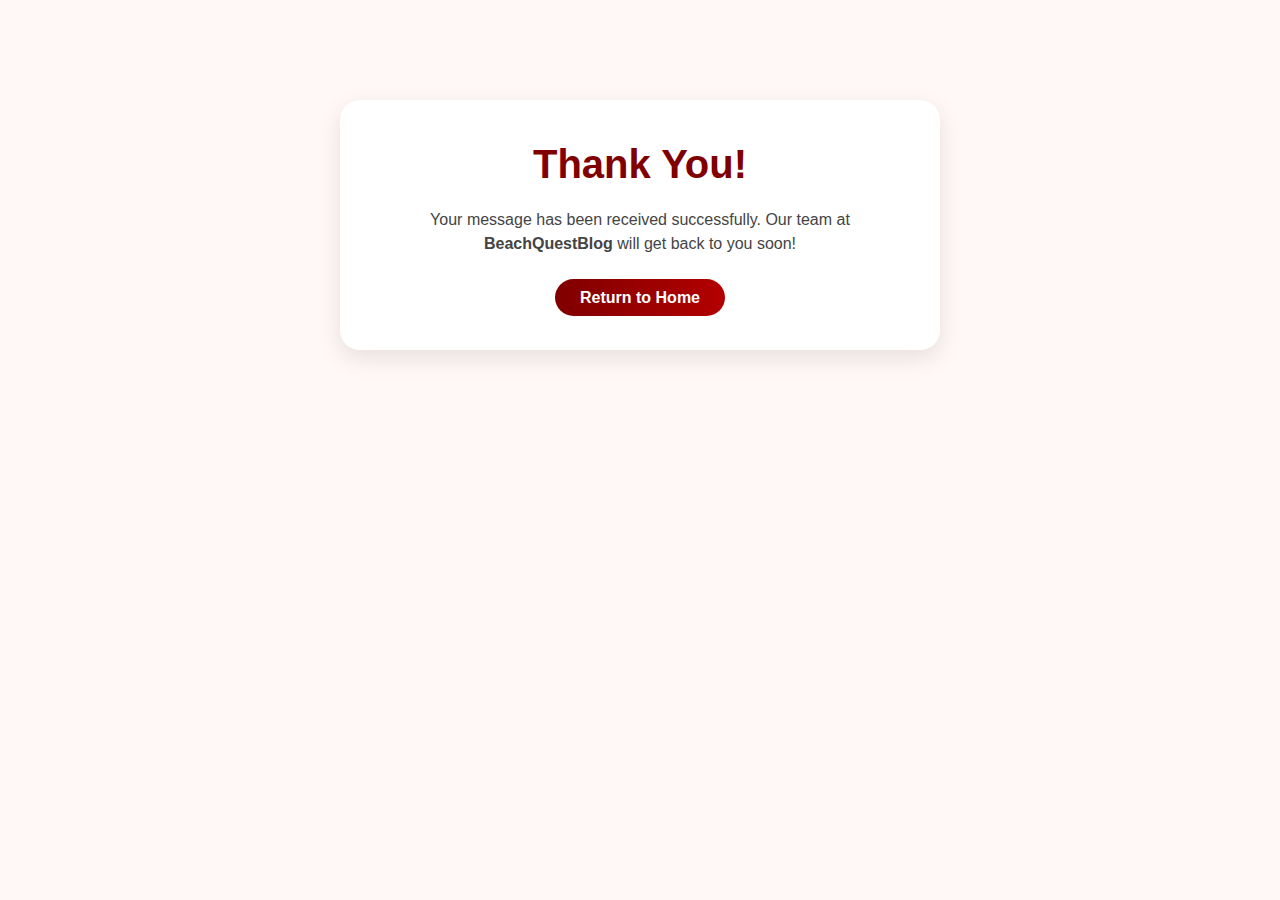
<file: thankyou.html>
<!DOCTYPE html>
<html lang="en">
<head>
  <meta charset="UTF-8">
  <meta name="viewport" content="width=device-width, initial-scale=1.0">
  <title>Thank You - BeachQuestBlog</title>
  <link href="https://cdn.jsdelivr.net/npm/bootstrap@5.3.2/dist/css/bootstrap.min.css" rel="stylesheet">
  <style>
    body {
      font-family: "Poppins", sans-serif;
      background-color: #fff8f6;
      text-align: center;
      padding-top: 100px;
    }

    .thankyou-box {
      background: #fff;
      max-width: 600px;
      margin: auto;
      padding: 40px;
      border-radius: 20px;
      box-shadow: 0px 8px 25px rgba(0, 0, 0, 0.1);
    }

    .thankyou-box h1 {
      color: #800000;
      font-weight: 700;
      margin-bottom: 20px;
    }

    .thankyou-box p {
      color: #444;
      font-size: 1rem;
      margin-bottom: 30px;
    }

    .mainBtn {
      background: linear-gradient(90deg, #800000, #b30000);
      color: #fff;
      border: none;
      padding: 10px 25px;
      border-radius: 30px;
      font-weight: 600;
      transition: all 0.3s ease;
      text-decoration: none;
    }

    .mainBtn:hover {
      background: linear-gradient(90deg, #a00000, #e60000);
      box-shadow: 0px 4px 10px rgba(128, 0, 0, 0.4);
    }
  </style>
</head>
<body>
  <div class="thankyou-box">
    <h1>Thank You!</h1>
    <p>Your message has been received successfully. Our team at <strong>BeachQuestBlog</strong> will get back to you soon!</p>
    <a href="index.html" class="mainBtn">Return to Home</a>
  </div>
</body>
</html>
</file>
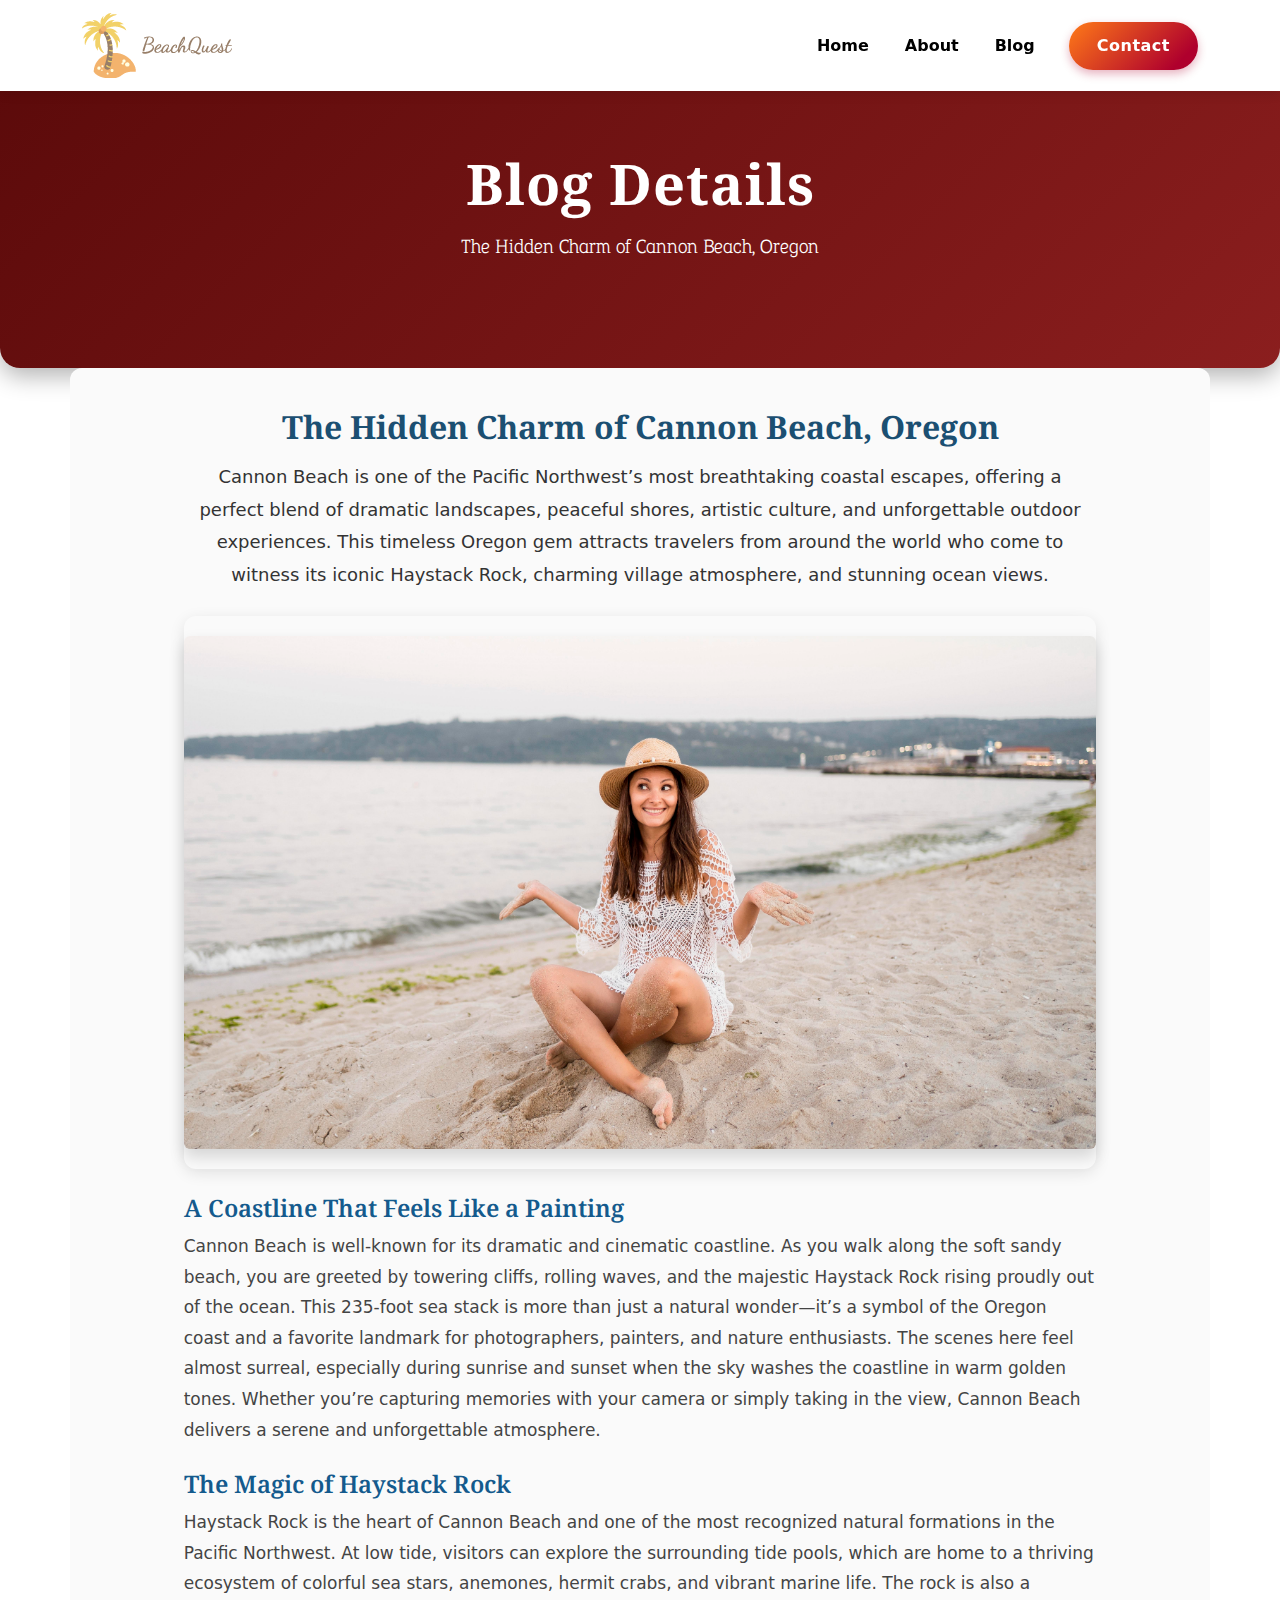
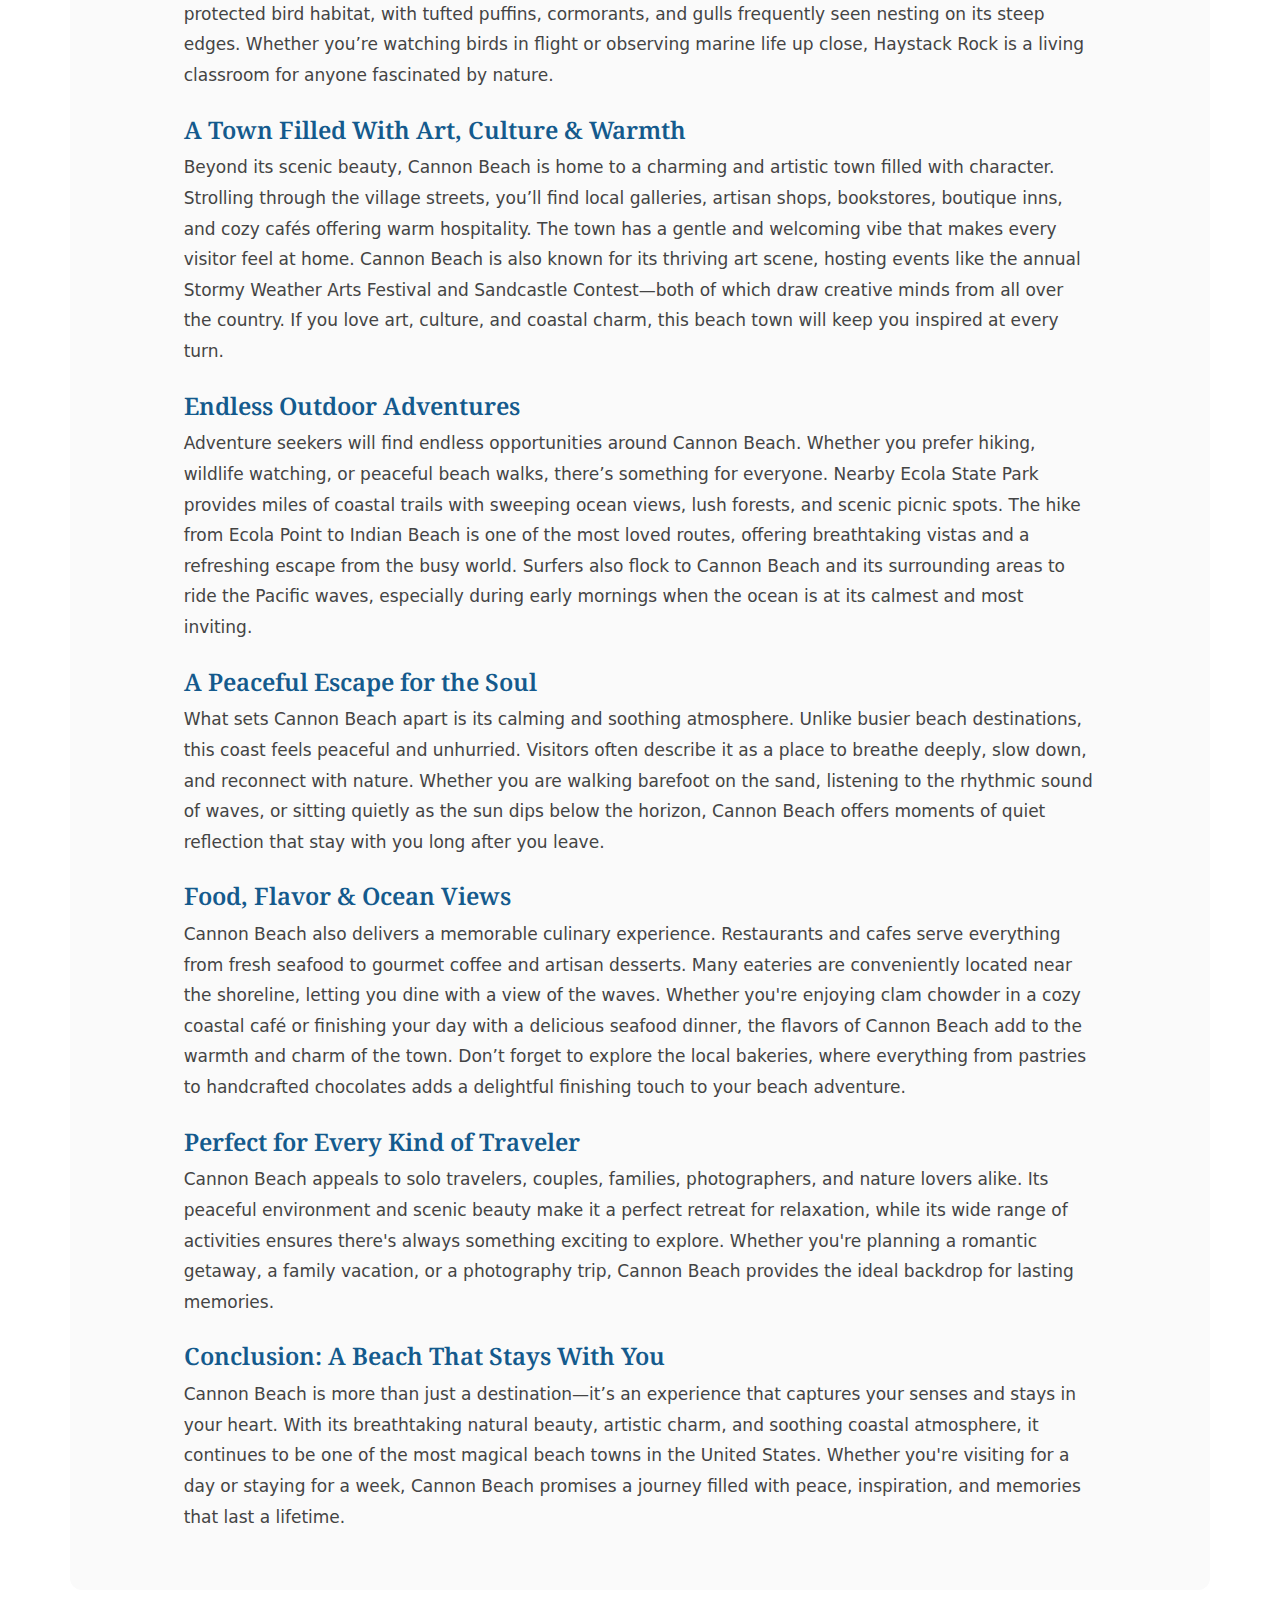
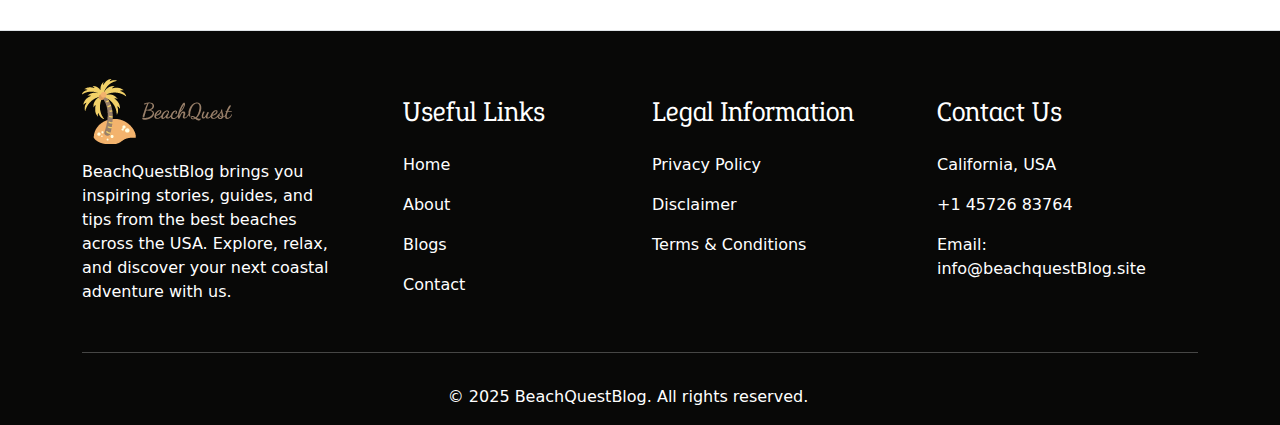
<file: the-hidden-charm.html>
<!DOCTYPE html>
<html lang="en">

<head>
    <meta charset="UTF-8">
    <meta name="viewport" content="width=device-width, initial-scale=1.0">
    <link href="https://cdn.jsdelivr.net/npm/bootstrap@5.3.7/dist/css/bootstrap.min.css" rel="stylesheet">
    <link rel="stylesheet" href="assets/style.css">
    <link rel="stylesheet" href="https://cdn.jsdelivr.net/npm/bootstrap-icons@1.11.1/font/bootstrap-icons.css">
    <link rel="stylesheet" href="https://cdn.jsdelivr.net/npm/swiper@11/swiper-bundle.min.css" />
    <title>BeachQuestBlog | Driftwood Beach – The Hidden Charm of Cannon Beach, Oregon</title>
</head>

<body>
    <header>
        <nav class="navbar newNav navbar-expand-lg navbar-dark fixed-top">
            <div class="container">
                <a class="navbar-brand" href="index.html">
                    <img src="assets/images/headerLogo.png" alt="logo">
                </a>
                <button class="navbar-toggler" type="button" data-bs-toggle="collapse"
                    data-bs-target="#navbarSupportedContent" aria-controls="navbarSupportedContent"
                    aria-expanded="false" aria-label="Toggle navigation">
                    <span class="navbar-toggler-icon"></span>
                </button>

                <div class="collapse navbar-collapse" id="navbarSupportedContent">
                    <ul class="navbar-nav ms-auto mb-2 mb-lg-0 ms-3">
                        <li class="nav-item">
                            <a class="nav-link" aria-current="page" href="index.html">Home</a>
                        </li>
                        <li class="nav-item">
                            <a class="nav-link" href="about.html">About</a>
                        </li>
                        <li class="nav-item">
                            <a class="nav-link" href="blog.html">Blog</a>
                        </li>
                    </ul>
                    <a href="contact.html">
                        <button class="myBtn  ms-3">Contact</button>
                    </a>
                </div>
            </div>
        </nav>
    </header>
    <!-- Banner -->
    <div class="container-fluid about-banner text-center d-flex align-items-center justify-content-center mt-5">
        <div>
            <h1 class="display-4 fw-bold text-white mb-3">Blog Details</h1>
            <h3 class="lead text-white px-3 px-md-5">
                The Hidden Charm of Cannon Beach, Oregon
            </h3>
        </div>
    </div>
    <section class="beach-section container">
        <div class="row justify-content-center">
            <div class="col-lg-10">

                <h1 class="beach-title text-center">The Hidden Charm of Cannon Beach, Oregon</h1>

                <p class="beach-intro text-center">
                    Cannon Beach is one of the Pacific Northwest’s most breathtaking coastal escapes, offering a perfect
                    blend of dramatic landscapes, peaceful shores, artistic culture, and unforgettable outdoor
                    experiences.
                    This timeless Oregon gem attracts travelers from around the world who come to witness its iconic
                    Haystack
                    Rock, charming village atmosphere, and stunning ocean views.
                </p>

                <div class="beach-img text-center">
                    <img src="assets/images/blog1.jpg"
                        alt="Cannon Beach, Oregon" class="img-fluid shadow rounded">
                </div>

                <h2 class="beach-heading">A Coastline That Feels Like a Painting</h2>
                <p class="beach-text">
                    Cannon Beach is well-known for its dramatic and cinematic coastline. As you walk along the soft
                    sandy
                    beach, you are greeted by towering cliffs, rolling waves, and the majestic Haystack Rock rising
                    proudly
                    out of the ocean. This 235-foot sea stack is more than just a natural wonder—it’s a symbol of the
                    Oregon
                    coast and a favorite landmark for photographers, painters, and nature enthusiasts. The scenes here
                    feel
                    almost surreal, especially during sunrise and sunset when the sky washes the coastline in warm
                    golden
                    tones. Whether you’re capturing memories with your camera or simply taking in the view, Cannon Beach
                    delivers a serene and unforgettable atmosphere.
                </p>

                <h2 class="beach-heading">The Magic of Haystack Rock</h2>
                <p class="beach-text">
                    Haystack Rock is the heart of Cannon Beach and one of the most recognized natural formations in the
                    Pacific Northwest. At low tide, visitors can explore the surrounding tide pools, which are home to a
                    thriving ecosystem of colorful sea stars, anemones, hermit crabs, and vibrant marine life. The rock
                    is
                    also a protected bird habitat, with tufted puffins, cormorants, and gulls frequently seen nesting on
                    its
                    steep edges. Whether you’re watching birds in flight or observing marine life up close, Haystack
                    Rock is
                    a living classroom for anyone fascinated by nature.
                </p>

                <h2 class="beach-heading">A Town Filled With Art, Culture & Warmth</h2>
                <p class="beach-text">
                    Beyond its scenic beauty, Cannon Beach is home to a charming and artistic town filled with
                    character.
                    Strolling through the village streets, you’ll find local galleries, artisan shops, bookstores,
                    boutique
                    inns, and cozy cafés offering warm hospitality. The town has a gentle and welcoming vibe that makes
                    every visitor feel at home. Cannon Beach is also known for its thriving art scene, hosting events
                    like
                    the annual Stormy Weather Arts Festival and Sandcastle Contest—both of which draw creative minds
                    from all
                    over the country. If you love art, culture, and coastal charm, this beach town will keep you
                    inspired at
                    every turn.
                </p>

                <h2 class="beach-heading">Endless Outdoor Adventures</h2>
                <p class="beach-text">
                    Adventure seekers will find endless opportunities around Cannon Beach. Whether you prefer hiking,
                    wildlife watching, or peaceful beach walks, there’s something for everyone. Nearby Ecola State Park
                    provides miles of coastal trails with sweeping ocean views, lush forests, and scenic picnic spots.
                    The
                    hike from Ecola Point to Indian Beach is one of the most loved routes, offering breathtaking vistas
                    and a
                    refreshing escape from the busy world. Surfers also flock to Cannon Beach and its surrounding areas
                    to
                    ride the Pacific waves, especially during early mornings when the ocean is at its calmest and most
                    inviting.
                </p>

                <h2 class="beach-heading">A Peaceful Escape for the Soul</h2>
                <p class="beach-text">
                    What sets Cannon Beach apart is its calming and soothing atmosphere. Unlike busier beach
                    destinations,
                    this coast feels peaceful and unhurried. Visitors often describe it as a place to breathe deeply,
                    slow
                    down, and reconnect with nature. Whether you are walking barefoot on the sand, listening to the
                    rhythmic
                    sound of waves, or sitting quietly as the sun dips below the horizon, Cannon Beach offers moments of
                    quiet reflection that stay with you long after you leave.
                </p>

                <h2 class="beach-heading">Food, Flavor & Ocean Views</h2>
                <p class="beach-text">
                    Cannon Beach also delivers a memorable culinary experience. Restaurants and cafes serve everything
                    from
                    fresh seafood to gourmet coffee and artisan desserts. Many eateries are conveniently located near
                    the
                    shoreline, letting you dine with a view of the waves. Whether you're enjoying clam chowder in a cozy
                    coastal café or finishing your day with a delicious seafood dinner, the flavors of Cannon Beach add
                    to
                    the warmth and charm of the town. Don’t forget to explore the local bakeries, where everything from
                    pastries to handcrafted chocolates adds a delightful finishing touch to your beach adventure.
                </p>

                <h2 class="beach-heading">Perfect for Every Kind of Traveler</h2>
                <p class="beach-text">
                    Cannon Beach appeals to solo travelers, couples, families, photographers, and nature lovers alike.
                    Its
                    peaceful environment and scenic beauty make it a perfect retreat for relaxation, while its wide
                    range of
                    activities ensures there's always something exciting to explore. Whether you're planning a romantic
                    getaway, a family vacation, or a photography trip, Cannon Beach provides the ideal backdrop for
                    lasting
                    memories.
                </p>

                <h2 class="beach-heading">Conclusion: A Beach That Stays With You</h2>
                <p class="beach-text">
                    Cannon Beach is more than just a destination—it’s an experience that captures your senses and stays
                    in
                    your heart. With its breathtaking natural beauty, artistic charm, and soothing coastal atmosphere,
                    it
                    continues to be one of the most magical beach towns in the United States. Whether you're visiting
                    for a
                    day or staying for a week, Cannon Beach promises a journey filled with peace, inspiration, and
                    memories
                    that last a lifetime.
                </p>

            </div>
        </div>
    </section>


    <footer class="footer text-white pt-5 border-top">
        <div class="container">
            <div class="row">
                <!-- Logo + Description -->
                <div class="col-md-3">
                    <div class="footerLogo">
                        <img src="assets/images/logo.png" alt="error">
                        <p class="py-3">
                            BeachQuestBlog brings you inspiring stories, guides, and tips from the best beaches across
                            the USA. Explore, relax, and discover your next coastal adventure with us.
                        </p>
                    </div>
                </div>

                <!-- Useful Links -->
                <div class="col-md-3 px-md-5">
                    <h3 class="py-3">Useful Links</h3>
                    <p><a href="index.html" class="text-decoration-none">Home</a></p>
                    <p><a href="about.html" class="text-decoration-none">About</a></p>
                    <p><a href="Blog.html" class="text-decoration-none">Blogs</a></p>
                    <p><a href="contact.html" class="text-decoration-none">Contact</a></p>
                </div>

                <!-- Legal Information -->
                <div class="col-md-3">
                    <h3 class="py-3">Legal Information</h3>
                    <p><a href="privacy.html" class="text-decoration-none">Privacy Policy</a></p>
                    <p><a href="disclaimer.html" class="text-decoration-none">Disclaimer</a></p>
                    <p><a href="terms.html" class="text-decoration-none">Terms & Conditions</a></p>
                </div>

                <!-- Opening Hours -->
                <div class="col-md-3">
                    <h3 class="py-3">Contact Us</h3>
                    <p><i class="fas fa-location-dot"></i>California, USA
                    </p>
                    <p><i class="fas fa-phone"></i>+1 45726 83764</p>
                    <p><i class="fas fa-envelope"></i> Email: info@beachquestBlog.site</p>

                </div>
            </div>
            <hr>
            <!-- Bottom Row -->
            <div class="row w-100 text-center">
                <div class="col-md-12">
                    <div class="text-center py-3">
                        <p class="mb-0">© 2025 BeachQuestBlog. All rights reserved.</p>
                    </div>
                </div>
            </div>
        </div>
    </footer>
    <!-- ✅ Bootstrap JS bundle (required for toggler & dropdowns) -->
    <script src="https://cdn.jsdelivr.net/npm/bootstrap@5.3.7/dist/js/bootstrap.bundle.min.js"
        crossorigin="anonymous"></script>
    <script src="https://cdn.jsdelivr.net/npm/swiper@11/swiper-bundle.min.js"></script>
    <script src="assets/script.js"></script>
</body>

</html>
</file>
<file: why-clearwater-beach/assets/style.css>
@import url('https://fonts.googleapis.com/css2?family=Noto+Serif:ital,wght@0,100..900;1,100..900&family=Playfair+Display:ital,wght@0,400..900;1,400..900&display=swap');
@import url('https://fonts.googleapis.com/css2?family=Epunda+Slab:ital,wght@0,300..900;1,300..900&display=swap');
@import url('https://fonts.googleapis.com/css2?family=Cedarville+Cursive&display=swap');

* {
  padding: 0%;
  margin: 0%;
}

h1,
h2 {
  font-family: "Noto Serif", serif;
  font-style: normal;
}

h1 {
  font-size: 30px;
}

h3 {
  font-family: "Epunda Slab", serif;
  font-weight: 400;
  font-style: normal;
}

.navbar {
  transition: background-color 0.3s ease;
  background-color: transparent;
}
.newNav {
  background-color: white ;
  box-shadow: 0 4px 10px rgba(0, 0, 0, 0.08);
  /* change to your preferred color */}
.navbar.scrolled {
  background-color: white !important;
  /* change to your preferred color */
  box-shadow: 0 4px 10px rgba(0, 0, 0, 0.08);
}
.nav-link{
    color: black;
    font-weight: bolder;
    margin: 0px 10px;
}
.nav-link:hover{
    color: #f26322;
}
.blogNav {
  background-color: white !important;
  box-shadow: 0 4px 10px rgba(0, 0, 0, 0.08);
}

.mainColor {
  color: #f26322;
}

.tabs {
  text-decoration: none;
  color: white;
  padding: 10px 20px;
  font-weight: bolder;
}
.myBtn {
  background: linear-gradient(135deg, #ff7a18, #af002d 85%);
  color: #fff;
  border: none;
  padding: 12px 28px;
  border-radius: 50px;
  font-weight: 600;
  letter-spacing: 0.5px;
  font-size: 1rem;
  transition: all 0.3s ease;
  box-shadow: 0 4px 10px rgba(175, 0, 45, 0.3);
  cursor: pointer;
}

.myBtn:hover {
  background: linear-gradient(135deg, #ff9966, #ff5e62);
  transform: translateY(-3px);
  box-shadow: 0 6px 15px rgba(255, 94, 98, 0.5);
}

.myBtn:active {
  transform: translateY(0);
  box-shadow: 0 3px 8px rgba(255, 94, 98, 0.4);
}

.mainSlider {
  padding-top: 250px;
  background-position: center;
  background-repeat: no-repeat;
  background-size: cover;
}
.slider a{
    color: white;
}
footer {
  background-color: #080807;
}

footer p {
  color: white;
}

footer a {
  color: white;
}

.footer .social-media i {
  margin-right: 10px;
}

.footer a:hover {
  text-decoration: underline;
}

.mainSlider {
  position: relative;
  /* parent container */
}

.mainSlider::before {
  content: "";
  position: absolute;
  top: 0;
  left: 0;
  height: 100%;
  width: 100%;
  background-color: rgba(0, 0, 0, 0.5);
  /* semi-transparent black */
  z-index: 1;
  /* background overlay */
  pointer-events: none;
  /* allow clicks to pass through */
}


/* Text content on top */
.mainSlider>.d-flex {
  position: relative;
  z-index: 2;

}
.blogBox {
    background: #fff;
    border-radius: 12px;
    overflow: hidden;
    box-shadow: 0 4px 12px rgba(0, 0, 0, 0.1);
    transition: all 0.3s ease-in-out;
    margin-bottom: 30px;
}

.blogBox:hover {
    transform: translateY(-5px);
    box-shadow: 0 6px 18px rgba(0, 0, 0, 0.15);
}

.blogImg img {
    width: 100%;
    height: 250px;
    object-fit: cover;
    transition: all 0.3s ease;
}

.blogBox:hover .blogImg img {
    transform: scale(1.05);
}

.blogContent {
    padding: 20px 25px;
}

.blogContent p {
    font-size: 14px;
    color: #555;
    margin-bottom: 10px;
}

.blogContent h3 {
    font-size: 20px;
    color: #222;
    font-weight: 600;
    margin-bottom: 15px;
    transition: color 0.3s ease;
}

.blogContent h3:hover {
    color: #a83232;
}

.blogContent span {
    color: #777;
    font-size: 13px;
}

.mainBtn {
    background: linear-gradient(135deg, #8b0000, #a83232);
    color: #fff;
    border: none;
    padding: 10px 25px;
    border-radius: 30px;
    font-weight: bold;
    font-size: 14px;
    text-transform: uppercase;
    letter-spacing: 0.5px;
    transition: all 0.3s ease;
}

.mainBtn:hover {
    background: linear-gradient(135deg, #a83232, #c24545);
    transform: translateY(-2px);
}
/* About  */
.about-banner {
    background: linear-gradient(135deg, #5b0a0a, #8b1e1e);
    height: 320px;
    border-bottom-left-radius: 20px;
    border-bottom-right-radius: 20px;
    box-shadow: 0 8px 25px rgba(0, 0, 0, 0.3);
    padding: 20px;
}

.about-banner h1 {
    letter-spacing: 1px;
}

.about-banner p {
    max-width: 700px;
    margin: 0 auto;
    font-size: 1.1rem;
    line-height: 1.6;
}
.shortBlog {
    background: #fff;
    border-radius: 15px;
    box-shadow: 0 4px 15px rgba(0,0,0,0.1);
    overflow: hidden;
    transition: all 0.3s ease;
    margin-bottom: 30px;
}

.shortBlog:hover {
    transform: translateY(-8px);
    box-shadow: 0 8px 25px rgba(0,0,0,0.15);
}

.shortBlogImg img {
    width: 100%;
    height: 220px;
    object-fit: cover;
    border-bottom: 2px solid #f5f5f5;
}

.shortBlogcontenet {
    padding: 20px;
}

.shortBlogcontenet h4 {
    font-size: 1.2rem;
    color: #222;
    font-weight: 600;
    margin-bottom: 10px;
    line-height: 1.4;
    transition: color 0.3s ease;
}

.shortBlogcontenet h4:hover {
    color: #d14b4b; /* subtle red tone to fit TokyoTastes */
}

.shortBlogcontenet p {
    font-size: 0.95rem;
    color: #555;
    line-height: 1.6;
    margin-bottom: 12px;
}

.shortBlogcontenet a {
    color: #d14b4b;
    font-weight: 600;
    text-decoration: none;
    transition: color 0.3s ease;
}

.shortBlogcontenet a:hover {
    color: #b03838;
}

/* Responsive adjustments */
@media (max-width: 768px) {
    .shortBlogImg img {
        height: 180px;
    }

    .shortBlogcontenet {
        padding: 15px;
    }

    .shortBlogcontenet h4 {
        font-size: 1.1rem;
    }
}
.beach-section {
    background: #fdfdfc;
    padding: 60px 0;
    line-height: 1.8;
    color: #333;
}

.beach-title {
    font-size: 32px;
    font-weight: 700;
    color: #1b6ca8;
    margin-bottom: 20px;
}

.beach-intro {
    font-size: 18px;
    color: #444;
    margin-bottom: 25px;
}

.beach-img {
    width: 100%;
    border-radius: 12px;
    margin: 25px 0;
    box-shadow: 0 4px 15px rgba(0,0,0,0.1);
}

.beach-heading {
    font-size: 24px;
    font-weight: 600;
    margin-top: 35px;
    color: #0f4c75;
}

.beach-text {
    font-size: 17px;
    color: #555;
    margin-bottom: 20px;
}
.beach-section {
    background: #fafafa;
    padding: 40px 20px;
    border-radius: 12px;
    margin-bottom: 40px;
}

.beach-title {
    font-size: 32px;
    font-weight: 700;
    color: #1b4f72;
    margin-bottom: 15px;
}

.beach-intro {
    font-size: 18px;
    line-height: 1.8;
    color: #333;
    margin-bottom: 25px;
}

.beach-img img {
    width: 100%;
    border-radius: 12px;
    margin: 20px 0;
}

.beach-heading {
    font-size: 24px;
    margin-top: 25px;
    color: #145a8d;
    font-weight: 600;
}

.beach-text {
    font-size: 17px;
    line-height: 1.8;
    color: #444;
    margin-bottom: 18px;
}

.terms-section {
    background-color: #faf9f6;
    color: #333;
    line-height: 1.8;
}
.terms-section h2 {
    font-weight: 700;
    color: #b24c32;
}
.terms-section h4 {
    color: #d35b42;
    margin-top: 20px;
}
.terms-section p, 
.terms-section ul {
    font-size: 16px;
}
.about-section {
  background-color: #fff8f6;
  color: #333;
  font-family: "Poppins", sans-serif;
}

.about-section h2 {
  color: #800000;
  font-weight: 700;
  font-size: 2rem;
}

.about-section p {
  font-size: 1rem;
  line-height: 1.7;
  color: #555;
  margin-bottom: 15px;
}

.about-img img {
  transition: transform 0.4s ease, box-shadow 0.4s ease;
  border-radius: 20px;
}

.about-img img:hover {
  transform: scale(1.03);
  box-shadow: 0px 8px 20px rgba(0, 0, 0, 0.15);
}

/* Reuse your main button style */
.mainBtn {
  background: linear-gradient(90deg, #800000, #b30000);
  color: #fff;
  border: none;
  padding: 10px 25px;
  border-radius: 30px;
  font-weight: 600;
  letter-spacing: 0.5px;
  transition: all 0.3s ease;
}

.mainBtn:hover {
  background: linear-gradient(90deg, #a00000, #e60000);
  box-shadow: 0px 4px 10px rgba(128, 0, 0, 0.4);
}
.contact-section {
  background-color: #fff8f6;
  font-family: "Poppins", sans-serif;
  color: #333;
}

.contact-section h2 {
  color: #800000;
  font-weight: 700;
}

.contact-details p {
  font-size: 1rem;
  color: #555;
  line-height: 1.7;
}

.contact-details ul li {
  font-size: 1rem;
  margin-bottom: 10px;
  color: #333;
}

.contact-form {
  background: #ffffff;
  border-radius: 15px;
  transition: box-shadow 0.3s ease;
}

.contact-form:hover {
  box-shadow: 0px 8px 25px rgba(0, 0, 0, 0.1);
}

.contact-form label {
  font-weight: 500;
  color: #444;
}

.form-control {
  border-radius: 8px;
  padding: 10px;
  border: 1px solid #ccc;
  transition: all 0.3s ease;
}

.form-control:focus {
  border-color: #b30000;
  box-shadow: 0px 0px 5px rgba(179, 0, 0, 0.3);
}

/* Reusable button from other sections */
.mainBtn {
  background: linear-gradient(90deg, #800000, #b30000);
  color: #fff;
  border: none;
  padding: 10px 25px;
  border-radius: 30px;
  font-weight: 600;
  letter-spacing: 0.5px;
  transition: all 0.3s ease;
}

.mainBtn:hover {
  background: linear-gradient(90deg, #a00000, #e60000);
  box-shadow: 0px 4px 10px rgba(128, 0, 0, 0.4);
}
</file>
<file: assets/style.css>
@import url('https://fonts.googleapis.com/css2?family=Noto+Serif:ital,wght@0,100..900;1,100..900&family=Playfair+Display:ital,wght@0,400..900;1,400..900&display=swap');
@import url('https://fonts.googleapis.com/css2?family=Epunda+Slab:ital,wght@0,300..900;1,300..900&display=swap');
@import url('https://fonts.googleapis.com/css2?family=Cedarville+Cursive&display=swap');

* {
  padding: 0%;
  margin: 0%;
}

h1,
h2 {
  font-family: "Noto Serif", serif;
  font-style: normal;
}

h1 {
  font-size: 30px;
}

h3 {
  font-family: "Epunda Slab", serif;
  font-weight: 400;
  font-style: normal;
}

.navbar {
  transition: background-color 0.3s ease;
  background-color: transparent;
}
.newNav {
  background-color: white ;
  box-shadow: 0 4px 10px rgba(0, 0, 0, 0.08);
  /* change to your preferred color */}
.navbar.scrolled {
  background-color: white !important;
  /* change to your preferred color */
  box-shadow: 0 4px 10px rgba(0, 0, 0, 0.08);
}
.nav-link{
    color: black;
    font-weight: bolder;
    margin: 0px 10px;
}
.nav-link:hover{
    color: #f26322;
}
.blogNav {
  background-color: white !important;
  box-shadow: 0 4px 10px rgba(0, 0, 0, 0.08);
}

.mainColor {
  color: #f26322;
}

.tabs {
  text-decoration: none;
  color: white;
  padding: 10px 20px;
  font-weight: bolder;
}
.myBtn {
  background: linear-gradient(135deg, #ff7a18, #af002d 85%);
  color: #fff;
  border: none;
  padding: 12px 28px;
  border-radius: 50px;
  font-weight: 600;
  letter-spacing: 0.5px;
  font-size: 1rem;
  transition: all 0.3s ease;
  box-shadow: 0 4px 10px rgba(175, 0, 45, 0.3);
  cursor: pointer;
}

.myBtn:hover {
  background: linear-gradient(135deg, #ff9966, #ff5e62);
  transform: translateY(-3px);
  box-shadow: 0 6px 15px rgba(255, 94, 98, 0.5);
}

.myBtn:active {
  transform: translateY(0);
  box-shadow: 0 3px 8px rgba(255, 94, 98, 0.4);
}

.mainSlider {
  padding-top: 250px;
  background-position: center;
  background-repeat: no-repeat;
  background-size: cover;
}
.slider a{
    color: white;
}
footer {
  background-color: #080807;
}

footer p {
  color: white;
}

footer a {
  color: white;
}

.footer .social-media i {
  margin-right: 10px;
}

.footer a:hover {
  text-decoration: underline;
}

.mainSlider {
  position: relative;
  /* parent container */
}

.mainSlider::before {
  content: "";
  position: absolute;
  top: 0;
  left: 0;
  height: 100%;
  width: 100%;
  background-color: rgba(0, 0, 0, 0.5);
  /* semi-transparent black */
  z-index: 1;
  /* background overlay */
  pointer-events: none;
  /* allow clicks to pass through */
}


/* Text content on top */
.mainSlider>.d-flex {
  position: relative;
  z-index: 2;

}
.blogBox {
    background: #fff;
    border-radius: 12px;
    overflow: hidden;
    box-shadow: 0 4px 12px rgba(0, 0, 0, 0.1);
    transition: all 0.3s ease-in-out;
    margin-bottom: 30px;
}

.blogBox:hover {
    transform: translateY(-5px);
    box-shadow: 0 6px 18px rgba(0, 0, 0, 0.15);
}

.blogImg img {
    width: 100%;
    height: 250px;
    object-fit: cover;
    transition: all 0.3s ease;
}

.blogBox:hover .blogImg img {
    transform: scale(1.05);
}

.blogContent {
    padding: 20px 25px;
}

.blogContent p {
    font-size: 14px;
    color: #555;
    margin-bottom: 10px;
}

.blogContent h3 {
    font-size: 20px;
    color: #222;
    font-weight: 600;
    margin-bottom: 15px;
    transition: color 0.3s ease;
}

.blogContent h3:hover {
    color: #a83232;
}

.blogContent span {
    color: #777;
    font-size: 13px;
}

.mainBtn {
    background: linear-gradient(135deg, #8b0000, #a83232);
    color: #fff;
    border: none;
    padding: 10px 25px;
    border-radius: 30px;
    font-weight: bold;
    font-size: 14px;
    text-transform: uppercase;
    letter-spacing: 0.5px;
    transition: all 0.3s ease;
}

.mainBtn:hover {
    background: linear-gradient(135deg, #a83232, #c24545);
    transform: translateY(-2px);
}
/* About  */
.about-banner {
    background: linear-gradient(135deg, #5b0a0a, #8b1e1e);
    height: 320px;
    border-bottom-left-radius: 20px;
    border-bottom-right-radius: 20px;
    box-shadow: 0 8px 25px rgba(0, 0, 0, 0.3);
    padding: 20px;
}

.about-banner h1 {
    letter-spacing: 1px;
}

.about-banner p {
    max-width: 700px;
    margin: 0 auto;
    font-size: 1.1rem;
    line-height: 1.6;
}
.shortBlog {
    background: #fff;
    border-radius: 15px;
    box-shadow: 0 4px 15px rgba(0,0,0,0.1);
    overflow: hidden;
    transition: all 0.3s ease;
    margin-bottom: 30px;
}

.shortBlog:hover {
    transform: translateY(-8px);
    box-shadow: 0 8px 25px rgba(0,0,0,0.15);
}

.shortBlogImg img {
    width: 100%;
    height: 220px;
    object-fit: cover;
    border-bottom: 2px solid #f5f5f5;
}

.shortBlogcontenet {
    padding: 20px;
}

.shortBlogcontenet h4 {
    font-size: 1.2rem;
    color: #222;
    font-weight: 600;
    margin-bottom: 10px;
    line-height: 1.4;
    transition: color 0.3s ease;
}

.shortBlogcontenet h4:hover {
    color: #d14b4b; /* subtle red tone to fit TokyoTastes */
}

.shortBlogcontenet p {
    font-size: 0.95rem;
    color: #555;
    line-height: 1.6;
    margin-bottom: 12px;
}

.shortBlogcontenet a {
    color: #d14b4b;
    font-weight: 600;
    text-decoration: none;
    transition: color 0.3s ease;
}

.shortBlogcontenet a:hover {
    color: #b03838;
}

/* Responsive adjustments */
@media (max-width: 768px) {
    .shortBlogImg img {
        height: 180px;
    }

    .shortBlogcontenet {
        padding: 15px;
    }

    .shortBlogcontenet h4 {
        font-size: 1.1rem;
    }
}
.beach-section {
    background: #fdfdfc;
    padding: 60px 0;
    line-height: 1.8;
    color: #333;
}

.beach-title {
    font-size: 32px;
    font-weight: 700;
    color: #1b6ca8;
    margin-bottom: 20px;
}

.beach-intro {
    font-size: 18px;
    color: #444;
    margin-bottom: 25px;
}

.beach-img {
    width: 100%;
    border-radius: 12px;
    margin: 25px 0;
    box-shadow: 0 4px 15px rgba(0,0,0,0.1);
}

.beach-heading {
    font-size: 24px;
    font-weight: 600;
    margin-top: 35px;
    color: #0f4c75;
}

.beach-text {
    font-size: 17px;
    color: #555;
    margin-bottom: 20px;
}
.beach-section {
    background: #fafafa;
    padding: 40px 20px;
    border-radius: 12px;
    margin-bottom: 40px;
}

.beach-title {
    font-size: 32px;
    font-weight: 700;
    color: #1b4f72;
    margin-bottom: 15px;
}

.beach-intro {
    font-size: 18px;
    line-height: 1.8;
    color: #333;
    margin-bottom: 25px;
}

.beach-img img {
    width: 100%;
    border-radius: 12px;
    margin: 20px 0;
}

.beach-heading {
    font-size: 24px;
    margin-top: 25px;
    color: #145a8d;
    font-weight: 600;
}

.beach-text {
    font-size: 17px;
    line-height: 1.8;
    color: #444;
    margin-bottom: 18px;
}

.terms-section {
    background-color: #faf9f6;
    color: #333;
    line-height: 1.8;
}
.terms-section h2 {
    font-weight: 700;
    color: #b24c32;
}
.terms-section h4 {
    color: #d35b42;
    margin-top: 20px;
}
.terms-section p, 
.terms-section ul {
    font-size: 16px;
}
.about-section {
  background-color: #fff8f6;
  color: #333;
  font-family: "Poppins", sans-serif;
}

.about-section h2 {
  color: #800000;
  font-weight: 700;
  font-size: 2rem;
}

.about-section p {
  font-size: 1rem;
  line-height: 1.7;
  color: #555;
  margin-bottom: 15px;
}

.about-img img {
  transition: transform 0.4s ease, box-shadow 0.4s ease;
  border-radius: 20px;
}

.about-img img:hover {
  transform: scale(1.03);
  box-shadow: 0px 8px 20px rgba(0, 0, 0, 0.15);
}

/* Reuse your main button style */
.mainBtn {
  background: linear-gradient(90deg, #800000, #b30000);
  color: #fff;
  border: none;
  padding: 10px 25px;
  border-radius: 30px;
  font-weight: 600;
  letter-spacing: 0.5px;
  transition: all 0.3s ease;
}

.mainBtn:hover {
  background: linear-gradient(90deg, #a00000, #e60000);
  box-shadow: 0px 4px 10px rgba(128, 0, 0, 0.4);
}
.contact-section {
  background-color: #fff8f6;
  font-family: "Poppins", sans-serif;
  color: #333;
}

.contact-section h2 {
  color: #800000;
  font-weight: 700;
}

.contact-details p {
  font-size: 1rem;
  color: #555;
  line-height: 1.7;
}

.contact-details ul li {
  font-size: 1rem;
  margin-bottom: 10px;
  color: #333;
}

.contact-form {
  background: #ffffff;
  border-radius: 15px;
  transition: box-shadow 0.3s ease;
}

.contact-form:hover {
  box-shadow: 0px 8px 25px rgba(0, 0, 0, 0.1);
}

.contact-form label {
  font-weight: 500;
  color: #444;
}

.form-control {
  border-radius: 8px;
  padding: 10px;
  border: 1px solid #ccc;
  transition: all 0.3s ease;
}

.form-control:focus {
  border-color: #b30000;
  box-shadow: 0px 0px 5px rgba(179, 0, 0, 0.3);
}

/* Reusable button from other sections */
.mainBtn {
  background: linear-gradient(90deg, #800000, #b30000);
  color: #fff;
  border: none;
  padding: 10px 25px;
  border-radius: 30px;
  font-weight: 600;
  letter-spacing: 0.5px;
  transition: all 0.3s ease;
}

.mainBtn:hover {
  background: linear-gradient(90deg, #a00000, #e60000);
  box-shadow: 0px 4px 10px rgba(128, 0, 0, 0.4);
}
</file>
